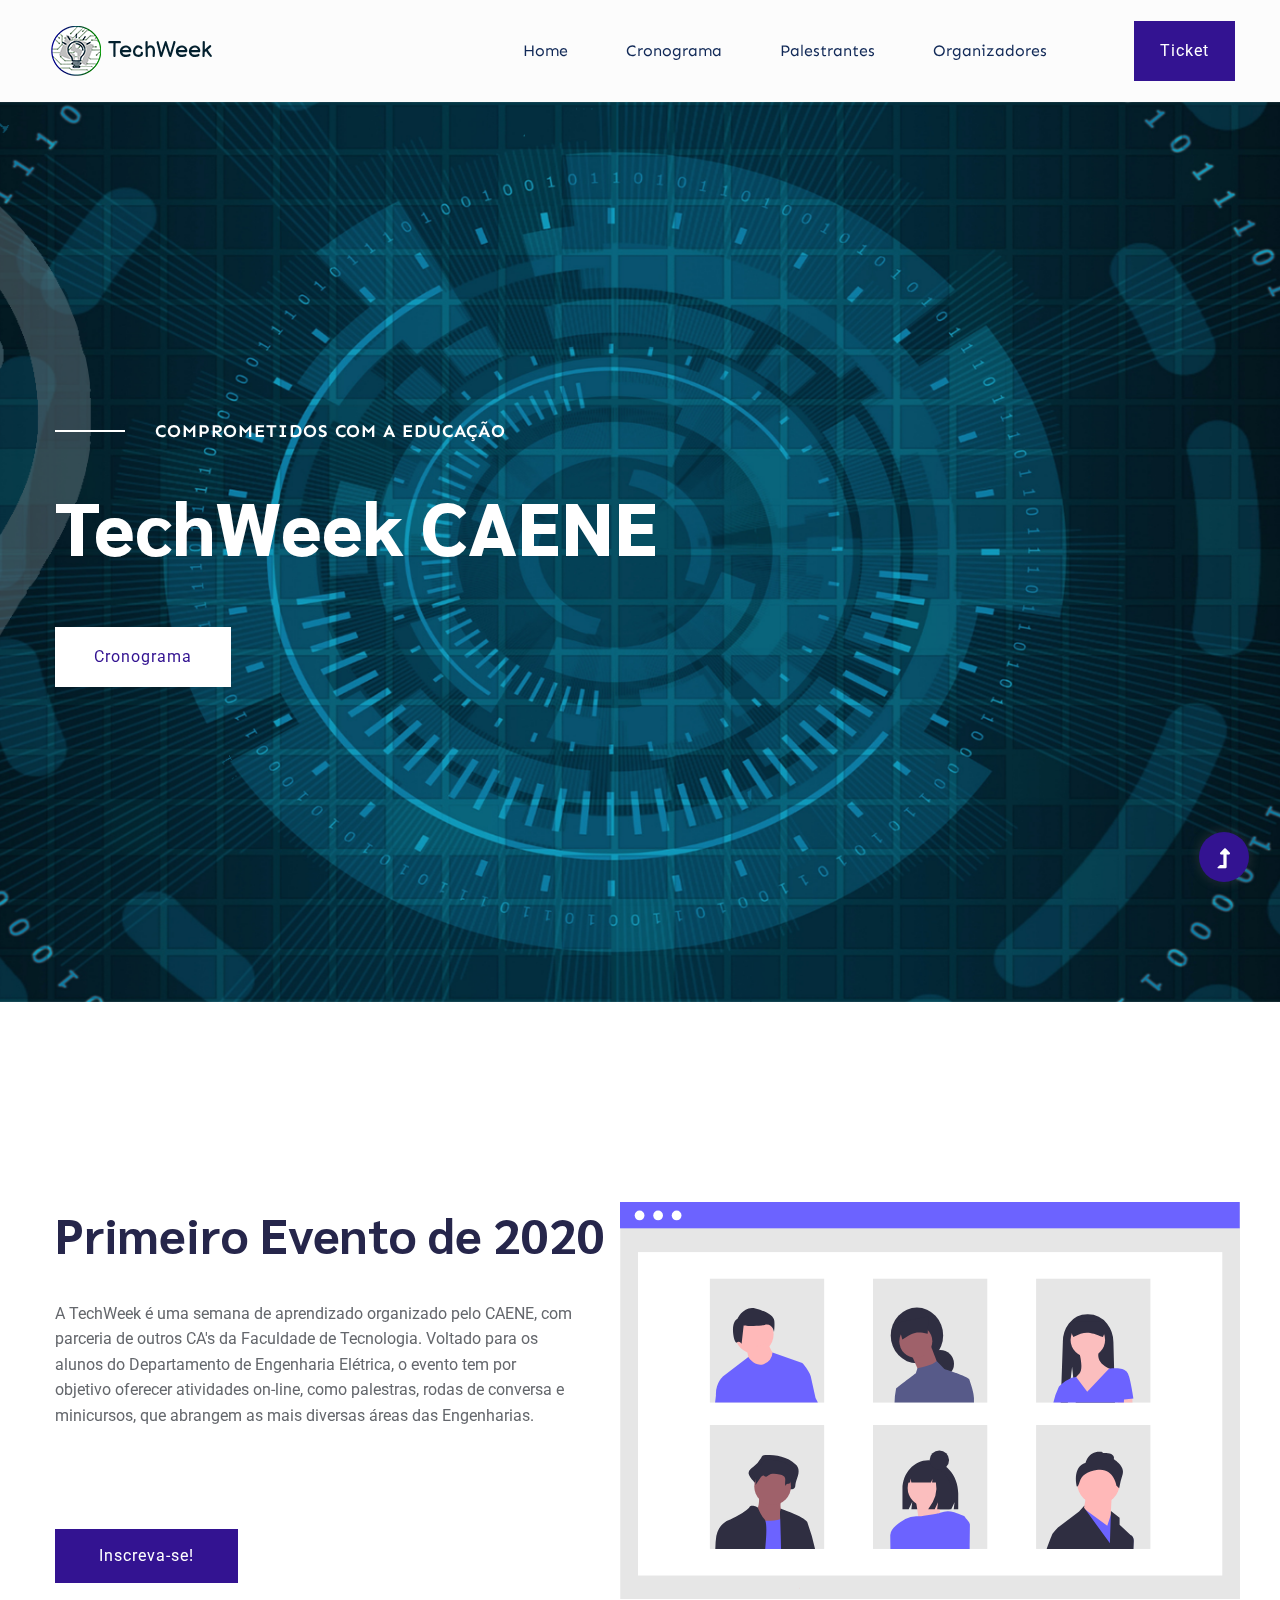
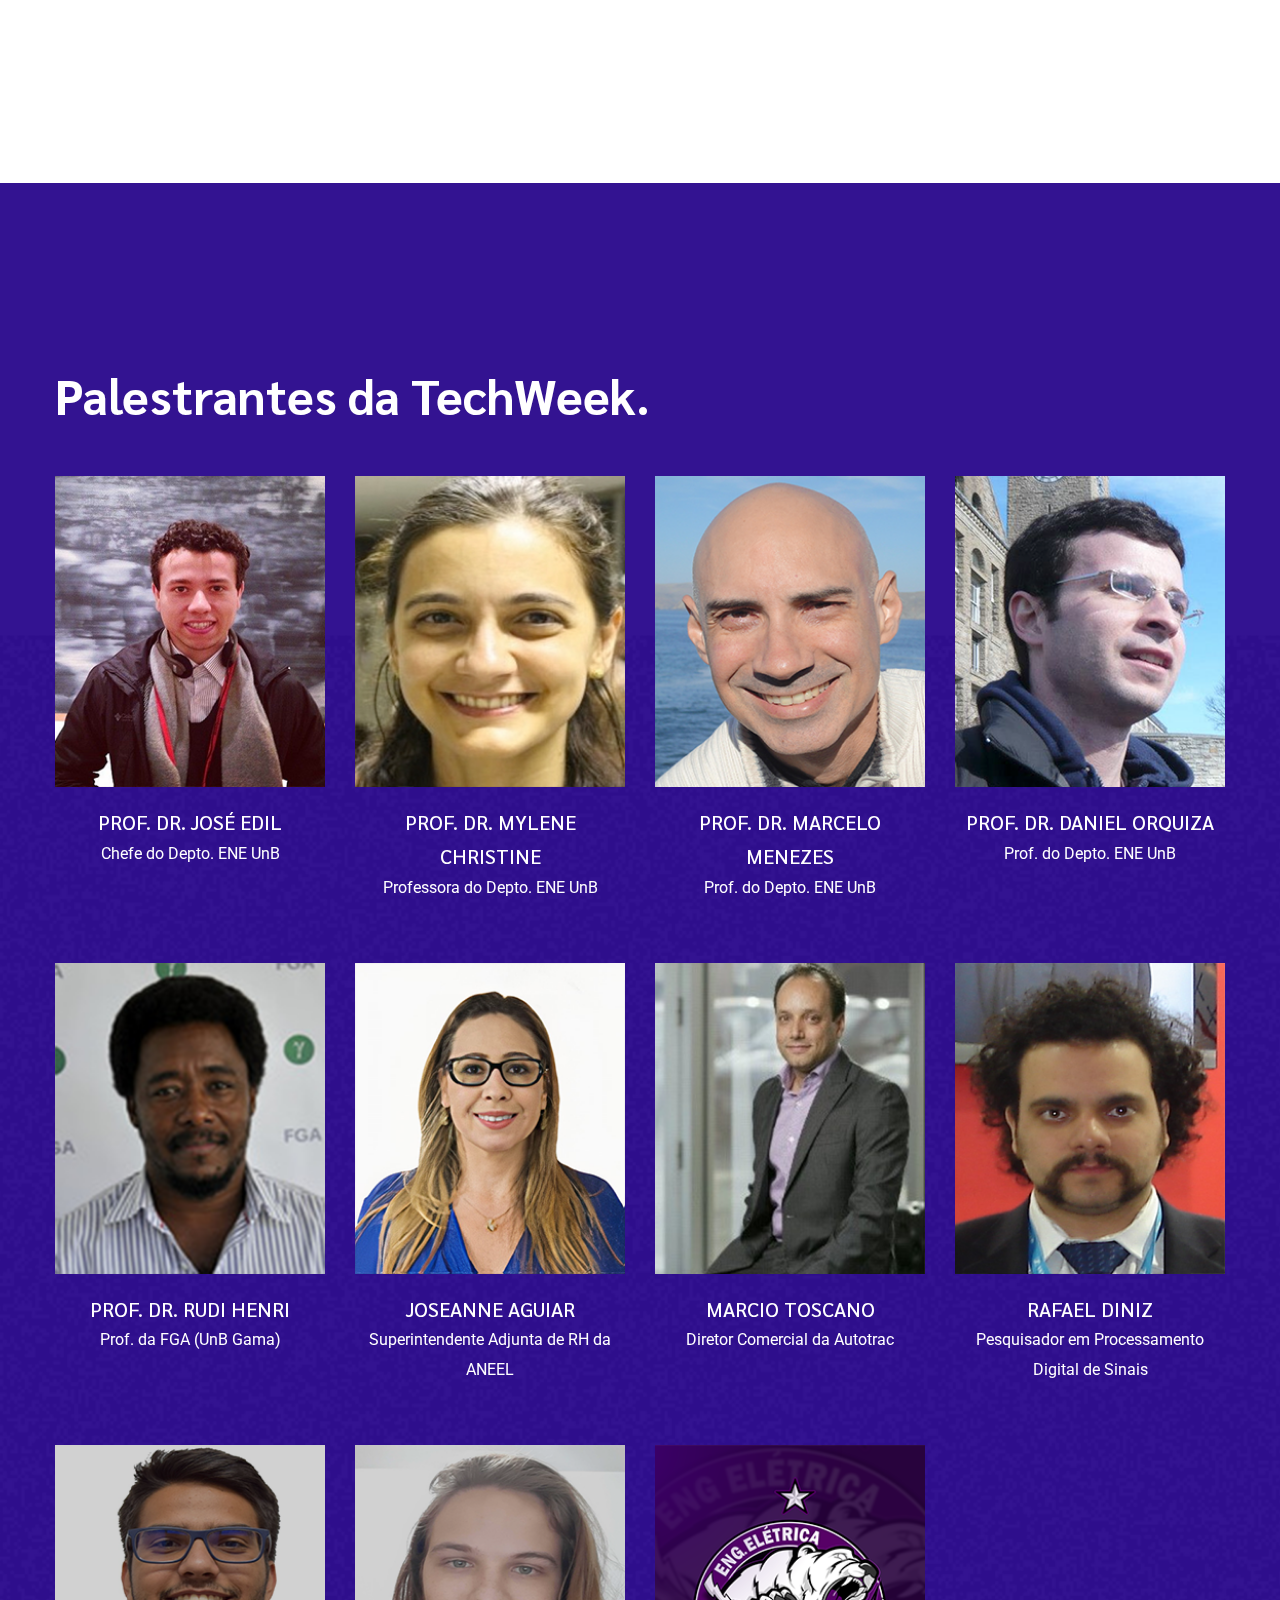
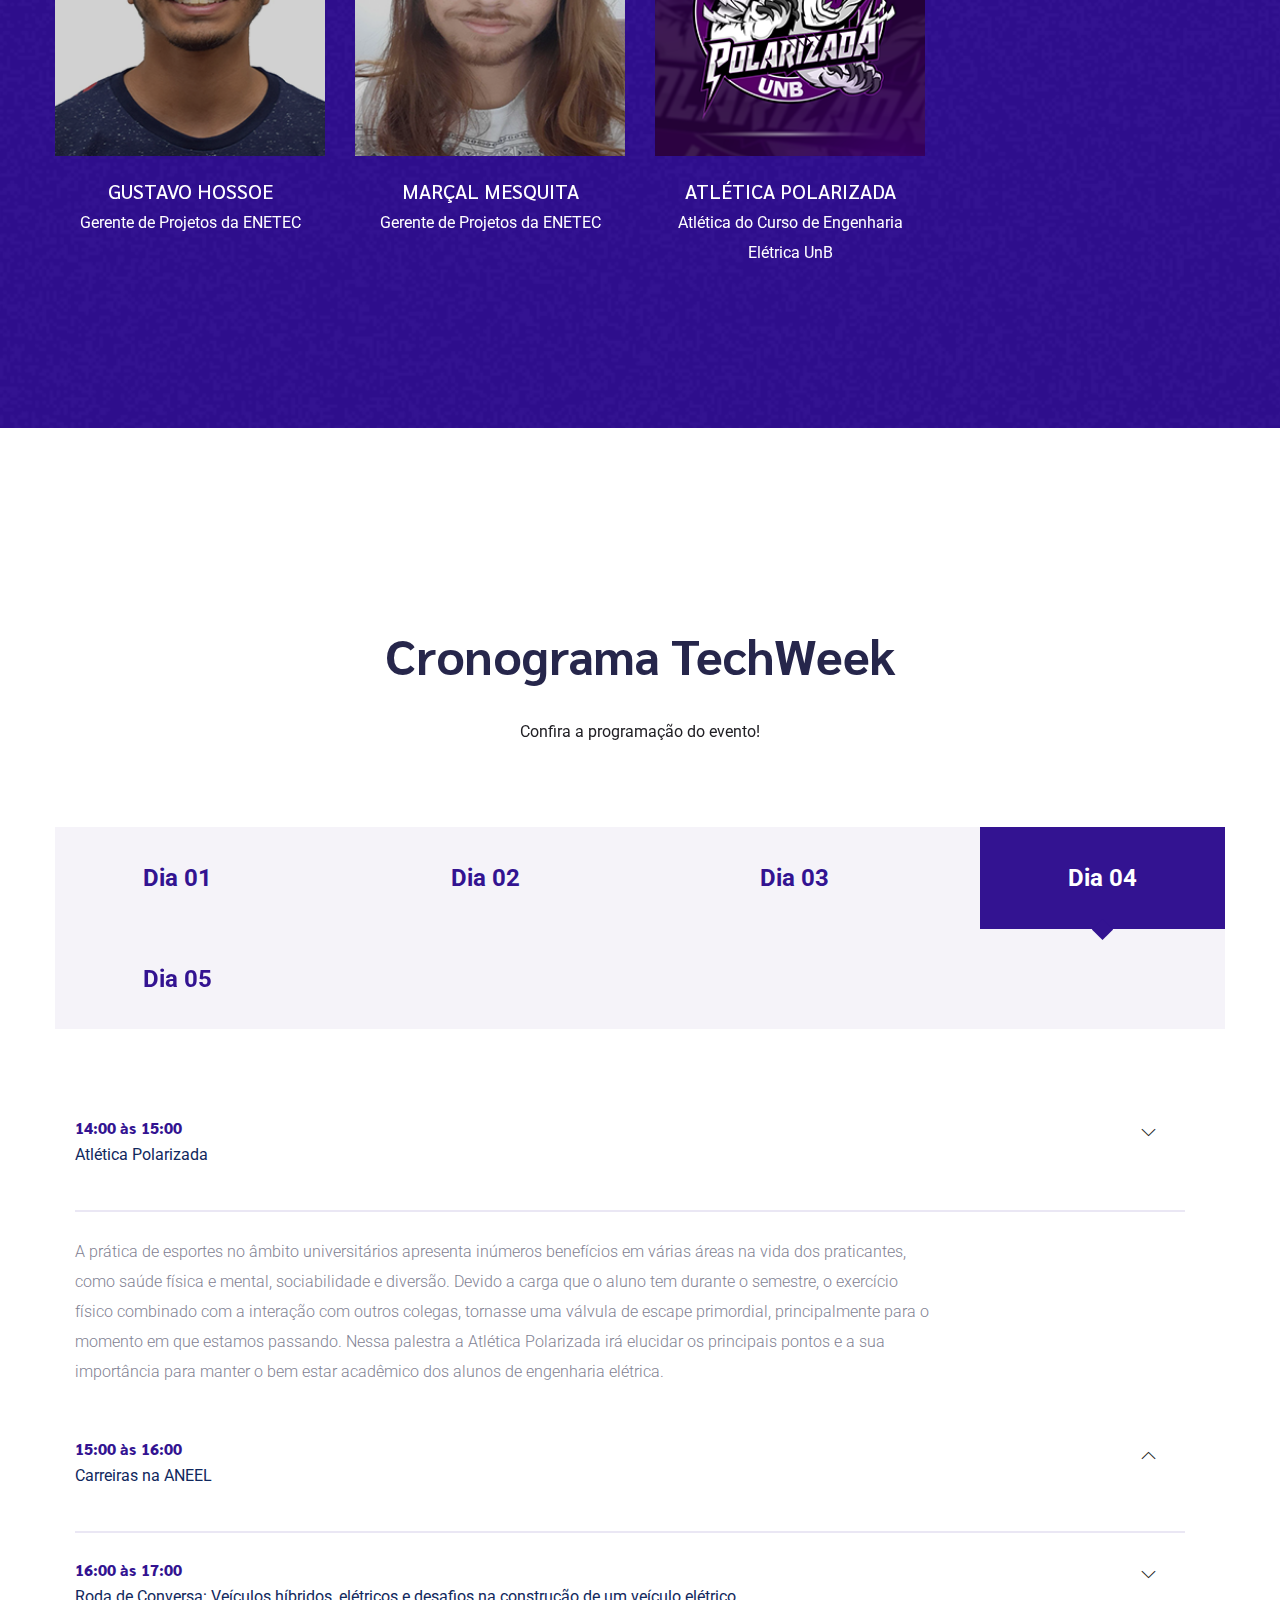
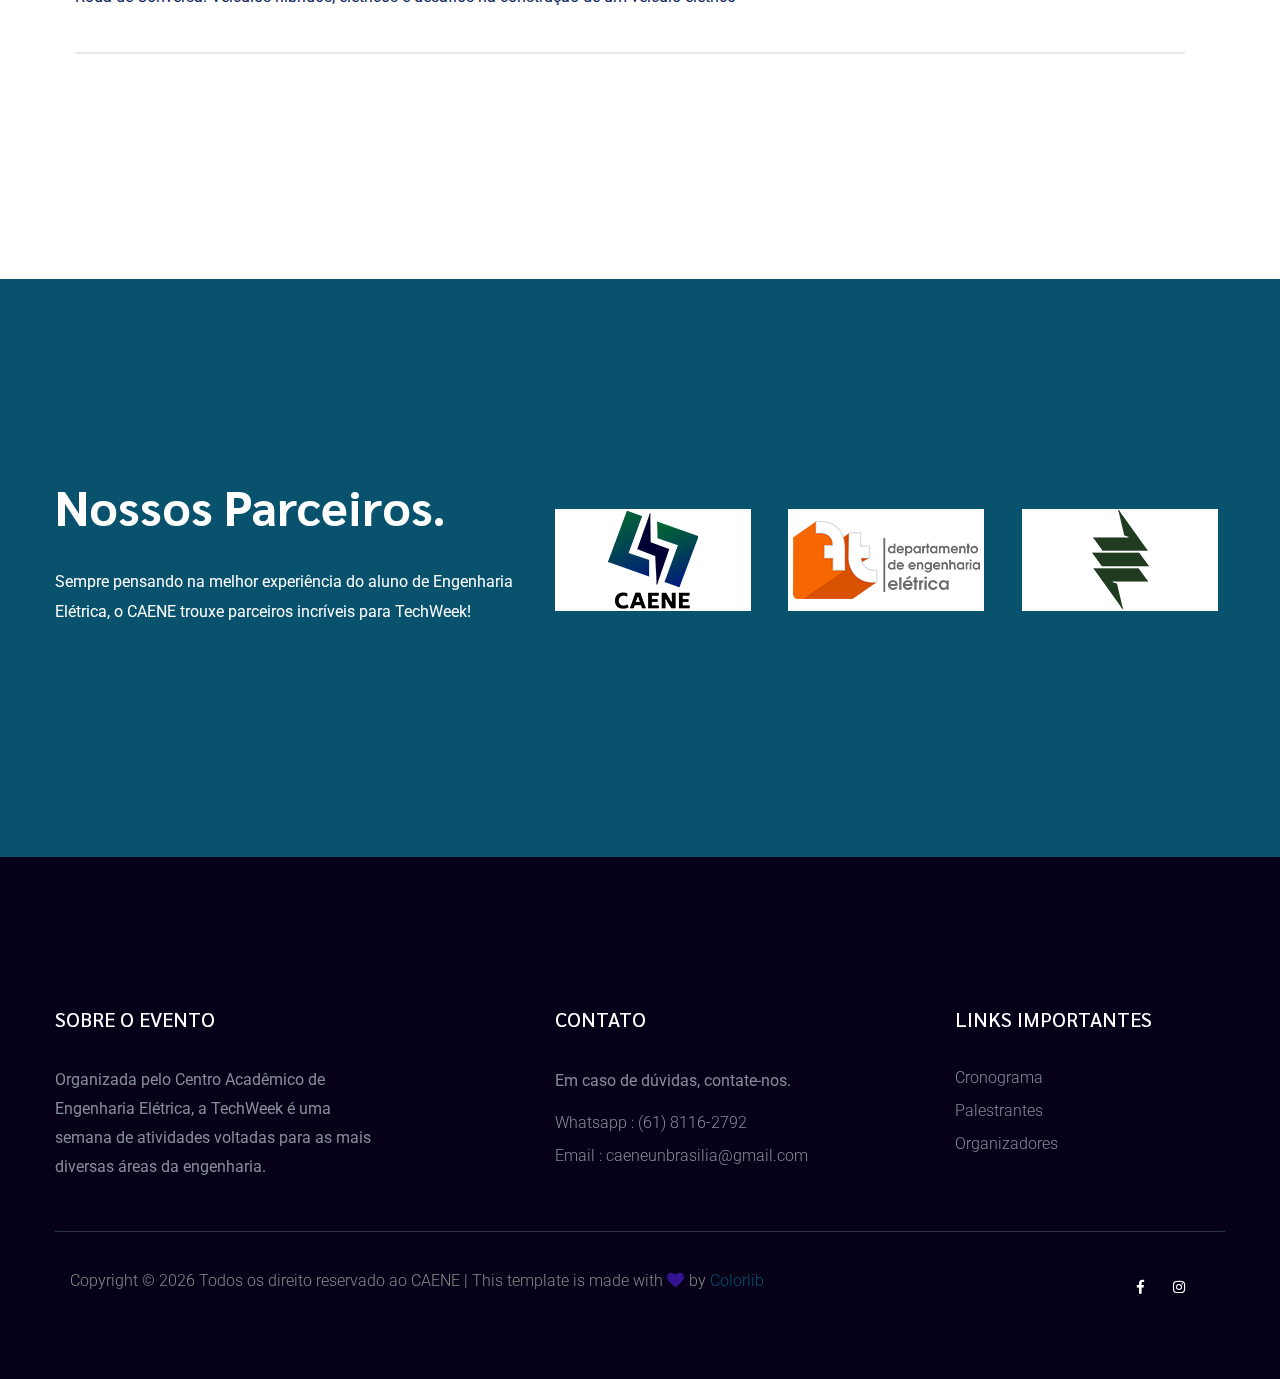
<file: index.html>
<!DOCTYPE html>
<html class="no-js" lang="pt">
  <head>
    <meta charset="utf-8" />
    <meta http-equiv="x-ua-compatible" content="ie=edge" />
    <title>TechWeek CAENE</title>
    <meta name="viewport" content="width=device-width, initial-scale=1" />
    <link
      rel="shortcut icon"
      type="image/x-icon"
      href="assets/img/favicon.ico"
    />

    <!-- CSS here -->
    <link rel="stylesheet" href="assets/css/bootstrap.min.css" />
    <link rel="stylesheet" href="assets/css/owl.carousel.min.css" />
    <link rel="stylesheet" href="assets/css/slicknav.css" />
    <link rel="stylesheet" href="assets/css/flaticon.css" />
    <link rel="stylesheet" href="assets/css/gijgo.css" />
    <link rel="stylesheet" href="assets/css/animate.min.css" />
    <link rel="stylesheet" href="assets/css/magnific-popup.css" />
    <link rel="stylesheet" href="assets/css/fontawesome-all.min.css" />
    <link rel="stylesheet" href="assets/css/themify-icons.css" />
    <link rel="stylesheet" href="assets/css/slick.css" />
    <link rel="stylesheet" href="assets/css/nice-select.css" />
    <link rel="stylesheet" href="assets/css/style.css" />
    <link
      href="https://fonts.googleapis.com/css2?family=Balsamiq+Sans&display=swap"
      rel="stylesheet"
    />
    <style>
      .logo a {
        display: flex;
        align-items: center;
        justify-content: space-evenly;
      }
      .logo a span {
        color: #03202e;
        font-size: 1.4rem;
        font-family: "Balsamiq Sans", cursive;
      }
    </style>
  </head>
  <body>
    <!-- ? Preloader Start -->
    <div id="preloader-active">
      <div class="preloader d-flex align-items-center justify-content-center">
        <div class="preloader-inner position-relative">
          <div class="preloader-circle"></div>
          <div class="preloader-img pere-text">
            <img src="assets/img/logo/loader.png" alt="" />
          </div>
        </div>
      </div>
    </div>
    <!-- Preloader Start -->
    <header>
      <!--? Header Start -->
      <div class="header-area">
        <div class="main-header header-sticky">
          <div class="container-fluid">
            <div class="row align-items-center">
              <!-- Logo -->
              <div class="col-xl-2 col-lg-2 col-md-1">
                <div class="logo">
                  <a href="index.html">
                    <img src="assets/img/logo/logo.png" alt="" />
                    <span>TechWeek</span>
                  </a>
                </div>
              </div>
              <div class="col-xl-10 col-lg-10 col-md-10">
                <div
                  class="menu-main d-flex align-items-center justify-content-end"
                >
                  <!-- Main-menu -->
                  <div class="main-menu f-right d-none d-lg-block">
                    <nav>
                      <ul id="navigation">
                        <li><a href="index.html">Home</a></li>
                        <li><a href="#section-2">Cronograma</a></li>
                        <li><a href="#section-1">Palestrantes</a></li>
                        <li><a href="organizers.html">Organizadores</a></li>
                      </ul>
                    </nav>
                  </div>
                  <div class="header-right-btn f-right d-none d-lg-block ml-30">
                    <a
                      href="https://forms.gle/H5fc345inRw3x9p57"
                      class="btn header-btn"
                      >Ticket</a
                    >
                  </div>
                </div>
              </div>
              <!-- Mobile Menu -->
              <div class="col-12">
                <div class="mobile_menu d-block d-lg-none"></div>
              </div>
            </div>
          </div>
        </div>
      </div>
      <!-- Header End -->
    </header>
    <main>
      <!--? slider Area Start-->
      <div class="slider-area position-relative">
        <div class="slider-active">
          <!-- Single Slider -->
          <div class="single-slider slider-height d-flex align-items-center">
            <div class="container">
              <div class="row">
                <div class="col-xl-8 col-lg-8 col-md-9 col-sm-10">
                  <div class="hero__caption">
                    <span data-animation="fadeInLeft" data-delay=".1s"
                      >Comprometidos com a educação</span
                    >
                    <h1 data-animation="fadeInLeft" data-delay=".5s">
                      TechWeek CAENE
                    </h1>
                    <!-- Hero-btn -->
                    <div class="slider-btns">
                      <a
                        data-animation="fadeInLeft"
                        data-delay="1.0s"
                        href="#section-2"
                        class="btn hero-btn"
                        >Cronograma</a
                      >
                    </div>
                  </div>
                </div>
              </div>
            </div>
          </div>
        </div>
      </div>
      <!-- slider Area End-->

      <!--? About Law Start-->
      <section class="about-low-area section-padding2">
        <div class="container">
          <div class="row">
            <div class="col-lg-6 col-md-12">
              <div class="about-caption mb-50">
                <!-- Section Tittle -->
                <div class="section-tittle mb-35">
                  <h2>Primeiro Evento de 2020</h2>
                </div>
                <p>
                  A TechWeek é uma semana de aprendizado organizado pelo CAENE,
                  com parceria de outros CA's da Faculdade de Tecnologia.
                  Voltado para os alunos do Departamento de Engenharia Elétrica,
                  o evento tem por objetivo oferecer atividades on-line, como
                  palestras, rodas de conversa e minicursos, que abrangem as
                  mais diversas áreas das Engenharias.
                </p>
              </div>
              <a href="https://forms.gle/H5fc345inRw3x9p57" class="btn mt-50"
                >Inscreva-se!</a
              >
            </div>
            <div class="col-lg-6 col-md-12">
              <!-- about-img -->
              <div class="about-img">
                <div class="about-back-img d-none d-lg-block">
                  <img
                    src="assets/img/new-images/conference2.svg"
                    width="620vw"
                    alt=""
                  />
                </div>
              </div>
            </div>
          </div>
        </div>
      </section>
      <!-- About Law End-->
      <!--? Brand Area Start -->
      <section
        class="team-area pt-180 pb-100 section-bg"
        data-background="assets/img/gallery/section_bg02.png"
        id="section-1"
      >
        <div class="container">
          <div class="row">
            <div class="col-lg-12 col-md-12">
              <!-- Section Tittle -->
              <div class="section-tittle section-tittle2 mb-50">
                <h2>Palestrantes da TechWeek.</h2>
                <p></p>
              </div>
            </div>
            <div class="col-lg-3 col-md-4 col-sm-6">
              <div class="single-team mb-30">
                <div class="team-img">
                  <img src="assets/img/convidados/edil.png" alt="" />
                  <!-- Blog Social -->
                  <ul class="team-social">
                    <li>
                      <a
                        href="http://lattes.cnpq.br/2307490672260330"
                        target="_blank"
                        ><i class="fas fa-id-card"></i
                      ></a>
                    </li>
                  </ul>
                </div>
                <div class="team-caption">
                  <h3>
                    <a
                      href="http://lattes.cnpq.br/2307490672260330"
                      target="_blank"
                      >Prof. Dr. José Edil</a
                    >
                  </h3>
                  <p>Chefe do Depto. ENE UnB</p>
                </div>
              </div>
            </div>
            <div class="col-lg-3 col-md-4 col-sm-6">
              <div class="single-team mb-30">
                <div class="team-img">
                  <img src="assets/img/convidados/mylene.png" alt="" />
                  <!-- Blog Social -->
                  <ul class="team-social">
                    <li>
                      <a
                        href="http://lattes.cnpq.br/4465619366143200"
                        target="_blank"
                        ><i class="fas fa-id-card"></i
                      ></a>
                    </li>
                  </ul>
                </div>
                <div class="team-caption">
                  <h3>
                    <a
                      href="http://lattes.cnpq.br/4465619366143200"
                      target="_blank"
                      >Prof. Dr. Mylene Christine</a
                    >
                  </h3>
                  <p>Professora do Depto. ENE UnB</p>
                </div>
              </div>
            </div>
            <div class="col-lg-3 col-md-4 col-sm-6">
              <div class="single-team mb-30">
                <div class="team-img">
                  <img src="assets/img/convidados/marcelo.png" alt="" />
                  <!-- Blog Social -->
                  <ul class="team-social">
                    <li>
                      <a
                        href="http://lattes.cnpq.br/1641340120936086"
                        target="_blank"
                        ><i class="fas fa-id-card"></i
                      ></a>
                    </li>
                  </ul>
                </div>
                <div class="team-caption">
                  <h3>
                    <a
                      href="http://lattes.cnpq.br/1641340120936086"
                      target="_blank"
                      >Prof. Dr. Marcelo Menezes</a
                    >
                  </h3>
                  <p>Prof. do Depto. ENE UnB</p>
                </div>
              </div>
            </div>
            <div class="col-lg-3 col-md-4 col-sm-6">
              <div class="single-team mb-30">
                <div class="team-img">
                  <img src="assets/img/convidados/orquiza.png" alt="" />
                  <!-- Blog Social -->
                  <ul class="team-social">
                    <li>
                      <a
                        href="http://lattes.cnpq.br/8365033819367156"
                        target="_blank"
                        ><i class="fas fa-id-card"></i
                      ></a>
                    </li>
                  </ul>
                </div>
                <div class="team-caption">
                  <h3>
                    <a
                      href="http://lattes.cnpq.br/8365033819367156"
                      target="_blank"
                      >Prof. Dr. Daniel Orquiza</a
                    >
                  </h3>
                  <p>Prof. do Depto. ENE UnB</p>
                </div>
              </div>
            </div>
            <div class="col-lg-3 col-md-4 col-sm-6">
              <div class="single-team mb-30">
                <div class="team-img">
                  <img src="assets/img/convidados/rudi.png" alt="" />
                  <!-- Blog Social -->
                  <ul class="team-social">
                    <li>
                      <a
                        href="http://lattes.cnpq.br/5225196180314173"
                        target="_blank"
                        ><i class="fas fa-id-card"></i
                      ></a>
                    </li>
                  </ul>
                </div>
                <div class="team-caption">
                  <h3>
                    <a
                      href="http://lattes.cnpq.br/5225196180314173"
                      target="_blank"
                      >Prof. Dr. Rudi Henri</a
                    >
                  </h3>
                  <p>Prof. da FGA (UnB Gama)</p>
                </div>
              </div>
            </div>
            <div class="col-lg-3 col-md-4 col-sm-6">
              <div class="single-team mb-30">
                <div class="team-img">
                  <img src="assets/img/convidados/joseanne.png" alt="" />
                </div>
                <div class="team-caption">
                  <h3>
                    <a href="https://aneel.gov.br" target="_blank"
                      >Joseanne Aguiar</a
                    >
                  </h3>
                  <p>Superintendente Adjunta de RH da ANEEL</p>
                </div>
              </div>
            </div>
            <div class="col-lg-3 col-md-4 col-sm-6">
              <div class="single-team mb-30">
                <div class="team-img">
                  <img src="assets/img/convidados/toscano.png" alt="" />
                  <!-- Blog Social -->
                  <ul class="team-social">
                    <li>
                      <a href="https://www.linkedin.com/in/marciotoscano/"
                        ><i class="fab fa-linkedin-in"></i
                      ></a>
                    </li>
                  </ul>
                </div>
                <div class="team-caption">
                  <h3>
                    <a href="https://www.linkedin.com/in/marciotoscano/"
                      >Marcio Toscano</a
                    >
                  </h3>
                  <p>Diretor Comercial da Autotrac</p>
                </div>
              </div>
            </div>
            <div class="col-lg-3 col-md-4 col-sm-6">
              <div class="single-team mb-30">
                <div class="team-img">
                  <img src="assets/img/convidados/rafael.png" alt="" />
                  <!-- Blog Social -->
                  <ul class="team-social">
                    <li>
                      <a
                        href="http://lattes.cnpq.br/4769057078680393"
                        target="_blank"
                        ><i class="fas fa-id-card"></i
                      ></a>
                    </li>
                  </ul>
                </div>
                <div class="team-caption">
                  <h3>
                    <a
                      href="http://lattes.cnpq.br/4769057078680393"
                      target="_blank"
                      >Rafael Diniz</a
                    >
                  </h3>
                  <p>Pesquisador em Processamento Digital de Sinais</p>
                </div>
              </div>
            </div>
            <div class="col-lg-3 col-md-4 col-sm-6">
              <div class="single-team mb-30">
                <div class="team-img">
                  <img src="assets/img/convidados/gustavo.png" alt="" />
                </div>
                <div class="team-caption">
                  <h3><a href="#">Gustavo Hossoe</a></h3>
                  <p>Gerente de Projetos da ENETEC</p>
                </div>
              </div>
            </div>
            <div class="col-lg-3 col-md-4 col-sm-6">
              <div class="single-team mb-30">
                <div class="team-img">
                  <img src="assets/img/convidados/marcal.png" alt="" />
                </div>
                <div class="team-caption">
                  <h3><a href="#">Marçal Mesquita</a></h3>
                  <p>Gerente de Projetos da ENETEC</p>
                </div>
              </div>
            </div>
            <div class="col-lg-3 col-md-4 col-sm-6">
              <div class="single-team mb-30">
                <div class="team-img">
                  <img src="assets/img/convidados/polarizada.png" alt="" />
                  <!-- Blog Social -->
                  <ul class="team-social">
                    <li>
                      <a
                        href="https://www.facebook.com/atleticapolarizada"
                        target="_blank"
                        ><i class="fab fa-facebook-f"></i
                      ></a>
                    </li>
                    <li>
                      <a
                        href="https://www.instagram.com/atleticapolarizadaunb/"
                        target="_blank"
                        ><i class="fab fa-instagram"></i
                      ></a>
                    </li>
                  </ul>
                </div>
                <div class="team-caption">
                  <h3><a href="#">Atlética Polarizada</a></h3>
                  <p>Atlética do Curso de Engenharia Elétrica UnB</p>
                </div>
              </div>
            </div>
          </div>
        </div>
      </section>
      <!-- Brand Area End -->
      <!--? accordion -->
      <section class="accordion fix section-padding30" id="section-2">
        <div class="container">
          <div class="row justify-content-center">
            <div class="col-xl-6 col-lg-6 col-md-6">
              <!-- Section Tittle -->
              <div class="section-tittle text-center mb-80">
                <h2>Cronograma TechWeek</h2>
                <p>Confira a programação do evento!</p>
              </div>
            </div>
          </div>
          <div class="row">
            <div class="col-lg-12">
              <div class="properties__button mb-40">
                <!--Nav Button  -->
                <nav>
                  <div class="nav nav-tabs" id="nav-tab" role="tablist">
                    <a
                      class="nav-item nav-link"
                      id="nav-day1-tab"
                      data-toggle="tab"
                      href="#nav-day1"
                      role="tab"
                      aria-controls="nav-day1"
                      aria-selected="true"
                      >Dia 01
                    </a>
                    <a
                      class="nav-item nav-link"
                      id="nav-day2-tab"
                      data-toggle="tab"
                      href="#nav-day2"
                      role="tab"
                      aria-controls="nav-day2"
                      aria-selected="false"
                    >
                      Dia 02
                    </a>
                    <a
                      class="nav-item nav-link"
                      id="nav-day3-tab"
                      data-toggle="tab"
                      href="#nav-day3"
                      role="tab"
                      aria-controls="nav-day3"
                      aria-selected="false"
                    >
                      Dia 03
                    </a>
                    <a
                      class="nav-item nav-link active"
                      id="nav-day4-tab"
                      data-toggle="tab"
                      href="#nav-day4"
                      role="tab"
                      aria-controls="nav-day4"
                      aria-selected="false"
                    >
                      Dia 04
                    </a>
                    <a
                      class="nav-item nav-link"
                      id="nav-day5-tab"
                      data-toggle="tab"
                      href="#nav-day5"
                      role="tab"
                      aria-controls="nav-day5"
                      aria-selected="false"
                    >
                      Dia 05
                    </a>
                  </div>
                </nav>
                <!--End Nav Button  -->
              </div>
            </div>
          </div>
        </div>

        <div class="container">
          <!-- Nav Card -->
          <div class="tab-content" id="nav-tabContent">
            <!-- day one -->
            <div
              class="tab-pane fade"
              id="nav-day1"
              role="tabpanel"
              aria-labelledby="nav-day1-tab"
            >
              <div class="row">
                <div class="col-lg-12">
                  <div class="accordion-wrapper">
                    <div class="accordion" id="accordionExample">
                      <!-- 1st event -->
                      <div class="card">
                        <div class="card-header" id="headingTwo">
                          <h2 class="mb-0">
                            <a
                              href="#"
                              class="btn-link collapsed"
                              data-toggle="collapse"
                              data-target="#collapseTwo"
                              aria-expanded="false"
                              aria-controls="collapseTwo"
                            >
                              <span>10:00 às 11:00</span>
                              <p>
                                As soluções tecnológicas inovadoras que suportam
                                o setor de logística do Brasil
                              </p>
                            </a>
                          </h2>
                        </div>
                        <div
                          id="collapseTwo"
                          class="collapse show"
                          aria-labelledby="headingTwo"
                          data-parent="#accordionExample"
                        >
                          <div class="card-body">
                            Apresentação das soluções tecnológicas inovadoras
                            que suportam o setor de logística do Brasil.
                          </div>
                        </div>
                      </div>

                      <!-- 2nd event -->
                      <div class="card">
                        <div class="card-header" id="headingOne">
                          <h2 class="mb-0">
                            <a
                              href="#"
                              class="btn-link"
                              data-toggle="collapse"
                              data-target="#collapseOne"
                              aria-expanded="true"
                              aria-controls="collapseOne"
                            >
                              <span>16:00 às 18:00</span>
                              <p>
                                Mini Curso: Introdução ao Pensamento
                                Computacional
                              </p>
                            </a>
                          </h2>
                        </div>
                        <div
                          id="collapseOne"
                          class="collapse"
                          aria-labelledby="headingOne"
                          data-parent="#accordionExample"
                        >
                          <div class="card-body">
                            Pensamento computacional é uma abordagem para
                            resolução de problemas usando ideias e conceitos da
                            ciência da computação. As soluções são expressas de
                            forma sistemática e precisa a ponto de poderem ser
                            posteriormente implementadas com um computador, mas,
                            em princípio, não estamos preocupados com a
                            programação de computadores. Na primeira sessão
                            trataremos dos princípios que regem o pensar
                            computacional: decomposição, reconhecimento de
                            padrões, abstração e algoritmos.
                          </div>
                        </div>
                      </div>
                    </div>
                  </div>
                </div>
              </div>
            </div>

            <!-- day two -->
            <div
              class="tab-pane fade"
              id="nav-day2"
              role="tabpanel"
              aria-labelledby="nav-day2-tab"
            >
              <div class="row">
                <div class="col-lg-12">
                  <div class="accordion-wrapper">
                    <div class="accordion" id="accordionExample">
                      <!-- 1st event -->
                      <div class="card">
                        <div class="card-header" id="headingTwo">
                          <h2 class="mb-0">
                            <a
                              href="#"
                              class="btn-link collapsed"
                              data-toggle="collapse"
                              data-target="#collapseTwo2"
                              aria-expanded="false"
                              aria-controls="collapseTwo2"
                            >
                              <span>16:00 às 18:00</span>
                              <p>
                                Mini Curso: Introdução ao Pensamento
                                Computacional
                              </p>
                            </a>
                          </h2>
                        </div>
                        <div
                          id="collapseTwo2"
                          class="collapse show"
                          aria-labelledby="headingTwo"
                          data-parent="#accordionExample"
                        >
                          <div class="card-body">
                            Pensamento computacional é uma abordagem para
                            resolução de problemas usando ideias e conceitos da
                            ciência da computação. Essa segunda sessão será
                            dedicada a apresentar a noção de algoritmo e mostrar
                            como podemos comparar diferentes algoritmos em
                            termos de eficiência.
                          </div>
                        </div>
                      </div>
                    </div>
                  </div>
                </div>
              </div>
            </div>

            <!-- day three -->
            <div
              class="tab-pane fade"
              id="nav-day3"
              role="tabpanel"
              aria-labelledby="nav-day3-tab"
            >
              <div class="row">
                <div class="col-lg-12">
                  <div class="accordion-wrapper">
                    <div class="accordion" id="accordionExample">
                      <!-- 1st event -->
                      <div class="card">
                        <div class="card-header" id="headingTwo">
                          <h2 class="mb-0">
                            <a
                              href="#"
                              class="btn-link collapsed"
                              data-toggle="collapse"
                              data-target="#collapseTwo01"
                              aria-expanded="false"
                              aria-controls="collapseTwo01"
                            >
                              <span>14:00 às 15:00</span>
                              <p>Fotônica não linear</p>
                            </a>
                          </h2>
                        </div>
                        <div
                          id="collapseTwo01"
                          class="collapse show"
                          aria-labelledby="headingTwo"
                          data-parent="#accordionExample"
                        >
                          <div class="card-body">
                            A Fotônica não-linear, embora ainda seja uma área em
                            pleno desenvolvimento, vem recebendo enorme atenção
                            devido ao seu potencial tanto para a geração de
                            novas tecnologias, quanto para o entendimento de
                            aspectos fundamentais da interação da luz com a
                            matéria no regime de altas intensidades. Esta área
                            tem sido impulsionada pelo desenvolvimento de lasers
                            com pulso de ultracurtos, os quais apresentam altas
                            intensidades de pico e larga banda espectral. O
                            impacto tecnológico da fotônica se faz presente
                            desde dispositivos para comunicações ópticas até
                            aplicações em medicina, tendo ainda relevante
                            repercussão econômica em nível mundial.
                          </div>
                        </div>
                      </div>

                      <!-- 2nd event -->
                      <div class="card">
                        <div class="card-header" id="headingOne">
                          <h2 class="mb-0">
                            <a
                              href="#"
                              class="btn-link"
                              data-toggle="collapse"
                              data-target="#collapseOne02"
                              aria-expanded="true"
                              aria-controls="collapseOne02"
                            >
                              <span>16:00 às 17:00</span>
                              <p>
                                Transmissão sem fio de energia e informação: em
                                busca das redes sem fio auto-sustentáveis
                              </p>
                            </a>
                          </h2>
                        </div>
                        <div
                          id="collapseOne02"
                          class="collapse"
                          aria-labelledby="headingOne"
                          data-parent="#accordionExample"
                        >
                          <div class="card-body">
                            Nesta palestra vamos apresentar o estado-da-arte e
                            os desenvolvimentos tecnológicos mais recentes para
                            o projeto de redes sem fio habilitadas com
                            tecnologias que exploram a transferência sem fio de
                            energia e informação (simultaneamente ou não), como
                            forma de alcançar a sustentabilidade energética das
                            redes e a eliminação do uso de baterias tradicionais
                            nos dispositivos conectados, especialmente no
                            contexto da Internet das Coisas (IoT).
                          </div>
                        </div>
                      </div>

                      <!-- 3rd event -->
                      <div class="card">
                        <div class="card-header" id="headingThree">
                          <h2 class="mb-0">
                            <a
                              href="#"
                              class="btn-link collapsed"
                              data-toggle="collapse"
                              data-target="#collapseThree03"
                              aria-expanded="false"
                              aria-controls="collapseThree03"
                            >
                              <span>16:00 às 18:00</span>
                              <p>
                                Mini Curso: Introdução ao Pensamento
                                Computacional
                              </p>
                            </a>
                          </h2>
                        </div>
                        <div
                          id="collapseThree03"
                          class="collapse"
                          aria-labelledby="headingThree"
                          data-parent="#accordionExample"
                        >
                          <div class="card-body">
                            Essa última sessão será dedicada a uma apresentação
                            sobre a moderna noção do que seja um computador,
                            passando pelos desenvolvimentos matemáticos do
                            cálculo lambda e da máquina de Turing até a
                            arquitetura de von Neumann.
                          </div>
                        </div>
                      </div>
                    </div>
                  </div>
                </div>
              </div>
            </div>

            <!-- day four -->
            <div
              class="tab-pane fade show active"
              id="nav-day4"
              role="tabpanel"
              aria-labelledby="nav-day4-tab"
            >
              <div class="row">
                <div class="col-lg-12">
                  <div class="accordion-wrapper">
                    <div class="accordion" id="accordionExample">
                      <!-- 1st event -->
                      <div class="card">
                        <div class="card-header" id="headingTwo">
                          <h2 class="mb-0">
                            <a
                              href="#"
                              class="btn-link collapsed"
                              data-toggle="collapse"
                              data-target="#collapseTwo10"
                              aria-expanded="false"
                              aria-controls="collapseTwo10"
                            >
                              <span>14:00 às 15:00</span>
                              <p>Atlética Polarizada</p>
                            </a>
                          </h2>
                        </div>
                        <div
                          id="collapseTwo10"
                          class="collapse show"
                          aria-labelledby="headingTwo"
                          data-parent="#accordionExample"
                        >
                          <div class="card-body">
                            A prática de esportes no âmbito universitários
                            apresenta inúmeros benefícios em várias áreas na
                            vida dos praticantes, como saúde física e mental,
                            sociabilidade e diversão. Devido a carga que o aluno
                            tem durante o semestre, o exercício físico combinado
                            com a interação com outros colegas, tornasse uma
                            válvula de escape primordial, principalmente para o
                            momento em que estamos passando. Nessa palestra a
                            Atlética Polarizada irá elucidar os principais
                            pontos e a sua importância para manter o bem estar
                            acadêmico dos alunos de engenharia elétrica.
                          </div>
                        </div>
                      </div>

                      <!-- 2nd event -->
                      <div class="card">
                        <div class="card-header" id="headingOne">
                          <h2 class="mb-0">
                            <a
                              href="#"
                              class="btn-link"
                              data-toggle="collapse"
                              data-target="#collapseOne20"
                              aria-expanded="true"
                              aria-controls="collapseOne20"
                            >
                              <span>15:00 às 16:00</span>
                              <p>Carreiras na ANEEL</p>
                            </a>
                          </h2>
                        </div>
                        <div
                          id="collapseOne20"
                          class="collapse"
                          aria-labelledby="headingOne"
                          data-parent="#accordionExample"
                        >
                          <div class="card-body">
                            Apresentação do fundamento legal, ingresso e
                            desenvolvimento nas carreiras de técnico, analista e
                            especialista em regulação e principais atribuições
                            de cada carreira. A palestra será apresentada por
                            Joseanne Aguiar, Superintendente Adjunta de Recursos
                            Humanos da ANEEL.
                          </div>
                        </div>
                      </div>

                      <!-- 3rd event -->
                      <div class="card">
                        <div class="card-header" id="headingThree">
                          <h2 class="mb-0">
                            <a
                              href="#"
                              class="btn-link collapsed"
                              data-toggle="collapse"
                              data-target="#collapseThree30"
                              aria-expanded="false"
                              aria-controls="collapseThree30"
                            >
                              <span>16:00 às 17:00</span>
                              <p>
                                Roda de Conversa: Veículos híbridos, elétricos e
                                desafios na construção de um veículo elétrico
                              </p>
                            </a>
                          </h2>
                        </div>
                        <div
                          id="collapseThree30"
                          class="collapse"
                          aria-labelledby="headingThree"
                          data-parent="#accordionExample"
                        >
                          <div class="card-body">
                            Com a evolução da tecnologia, os carros elétricos
                            estão ganhando espaço no mercado automotivo pelo seu
                            viés ecologicamente correto, devido a mitigação do
                            uso de combustíveis fósseis. Nessa roda de conversa
                            a FGR, equipe de fórmula SAE elétrico, junto ao
                            professo Rudi Henri Van Els que promove projetos de
                            conversão de carros à combustão em elétricos, irão
                            discutir os desafios de se produzir um carro
                            elétrico no Brasil e a tendência desse segmento no
                            mercado automotivo.
                          </div>
                        </div>
                      </div>
                    </div>
                  </div>
                </div>
              </div>
            </div>

            <!-- day five -->
            <div
              class="tab-pane fade"
              id="nav-day5"
              role="tabpanel"
              aria-labelledby="nav-day5-tab"
            >
              <div class="row">
                <div class="col-lg-12">
                  <div class="accordion-wrapper">
                    <div class="accordion" id="accordionExample">
                      <!-- 1st event -->
                      <div class="card">
                        <div class="card-header" id="headingTwo">
                          <h2 class="mb-0">
                            <a
                              href="#"
                              class="btn-link collapsed"
                              data-toggle="collapse"
                              data-target="#collapseTwo40"
                              aria-expanded="false"
                              aria-controls="collapseTwo40"
                            >
                              <span>14:00 às 15:00</span>
                              <p>Energia solar na prática</p>
                            </a>
                          </h2>
                        </div>
                        <div
                          id="collapseTwo40"
                          class="collapse show"
                          aria-labelledby="headingTwo"
                          data-parent="#accordionExample"
                        >
                          <div class="card-body">
                            Dois membros da ENETEC, empresa júnior de Engenharia
                            Elétrica da UnB, vão apresentar como é a Experiencia
                            da ENETEC dentro do mundo da fotovoltaica e mostrar
                            projetos reais realizados.
                          </div>
                        </div>
                      </div>

                      <!-- 2nd event -->
                      <div class="card">
                        <div class="card-header" id="headingOne">
                          <h2 class="mb-0">
                            <a
                              href="#"
                              class="btn-link"
                              data-toggle="collapse"
                              data-target="#collapseOne40"
                              aria-expanded="true"
                              aria-controls="collapseOne40"
                            >
                              <span>14:00 às 17:00</span>
                              <p>Mini-curso: Point Clouds para Vídeos 3D</p>
                            </a>
                          </h2>
                        </div>
                        <div
                          id="collapseOne40"
                          class="collapse"
                          aria-labelledby="headingOne"
                          data-parent="#accordionExample"
                        >
                          <div class="card-body">
                            Apresentação do estado da arte com relação a
                            codificação de Points Clouds, avaliação de qualidade
                            de Point Clouds e uma introdução sobre vídeo 3D.
                          </div>
                        </div>
                      </div>
                    </div>
                  </div>
                </div>
              </div>
            </div>
          </div>
          <!-- End Nav Card -->
        </div>
      </section>
      <!-- accordion End -->

      <!--? Brand Area Start-->
      <section
        class="work-company section-padding30"
        style="background: #08526d"
      >
        <div class="container">
          <div class="row align-items-center">
            <div class="col-lg-5 col-md-8">
              <!-- Section Tittle -->
              <div class="section-tittle section-tittle2 mb-50">
                <h2>Nossos Parceiros.</h2>
                <p>
                  Sempre pensando na melhor experiência do aluno de Engenharia
                  Elétrica, o CAENE trouxe parceiros incríveis para TechWeek!
                </p>
              </div>
            </div>
            <!-- Sponsors -->
            <div class="col-lg-7">
              <div class="logo-area">
                <div class="row">
                  <div class="col-lg-4 col-md-4 col-sm-6">
                    <div class="single-logo mb-30">
                      <img src="assets/img/parcerias/caene_brand.png" alt="" />
                    </div>
                  </div>
                  <div class="col-lg-4 col-md-4 col-sm-6">
                    <div class="single-logo mb-30">
                      <img src="assets/img/parcerias/ft-ene.png" alt="" />
                    </div>
                  </div>
                  <div class="col-lg-4 col-md-4 col-sm-6">
                    <div class="single-logo mb-30">
                      <img src="assets/img/parcerias/enetec_brand.png" alt="" />
                    </div>
                  </div>
                  <!-- polarizada
                  <div class="col-lg-4 col-md-4 col-sm-6">
                    <div class="single-logo mb-30">
                      <img src="assets/img/parcerias alt="" />
                    </div>
                  </div> -->
                </div>
              </div>
            </div>
            <!-- Sponsors END -->
          </div>
        </div>
      </section>
      <!-- Brand Area End-->
    </main>

    <footer>
      <!-- Footer Start-->
      <div class="footer-area footer-padding">
        <div class="container">
          <div class="row d-flex justify-content-between">
            <div class="col-xl-4 col-lg-3 col-md-4 col-sm-6">
              <div class="single-footer-caption mb-50">
                <div class="single-footer-caption mb-30">
                  <div class="footer-tittle">
                    <h4>Sobre o Evento</h4>
                    <div class="footer-pera">
                      <p>
                        Organizada pelo Centro Acadêmico de Engenharia Elétrica,
                        a TechWeek é uma semana de atividades voltadas para as
                        mais diversas áreas da engenharia.
                      </p>
                    </div>
                  </div>
                </div>
              </div>
            </div>
            <div class="col-xl-3 col-lg-3 col-md-4 col-sm-5">
              <div class="single-footer-caption mb-50">
                <div class="footer-tittle">
                  <h4>Contato</h4>
                  <ul>
                    <li>
                      <p>Em caso de dúvidas, contate-nos.</p>
                    </li>
                    <li><a href="#">Whatsapp : (61) 8116-2792</a></li>
                    <li><a href="#">Email : caeneunbrasilia@gmail.com</a></li>
                  </ul>
                </div>
              </div>
            </div>
            <div class="col-xl-3 col-lg-3 col-md-4 col-sm-5">
              <div class="single-footer-caption mb-50">
                <div class="footer-tittle">
                  <h4>Links Importantes</h4>
                  <ul>
                    <li><a href="#section-2">Cronograma</a></li>
                    <li><a href="#section-1">Palestrantes</a></li>
                    <li><a href="organizers.html">Organizadores</a></li>
                  </ul>
                </div>
              </div>
            </div>
          </div>
          <!-- footer-bottom area -->
          <div class="footer-bottom-area footer-bg">
            <div class="container">
              <div class="footer-border">
                <div
                  class="row d-flex justify-content-between align-items-center"
                >
                  <div class="col-xl-10 col-lg-8">
                    <div class="footer-copy-right">
                      <p>
                        <!-- Link back to Colorlib can't be removed. Template is licensed under CC BY 3.0. -->
                        Copyright &copy;
                        <script>
                          document.write(new Date().getFullYear());
                        </script>
                        Todos os direito reservado ao CAENE | This template is
                        made with
                        <i class="fa fa-heart" aria-hidden="true"></i> by
                        <a
                          href="https://colorlib.com"
                          target="_blank"
                          style="color: #08526d"
                          >Colorlib</a
                        >
                        <!-- Link back to Colorlib can't be removed. Template is licensed under CC BY 3.0. -->
                      </p>
                    </div>
                  </div>
                  <div class="col-xl-2 col-lg-4">
                    <div class="footer-social f-right">
                      <a
                        href="https://www.facebook.com/unb.caene/"
                        target="_blank"
                        ><i class="fab fa-facebook-f"></i
                      ></a>
                      <a
                        href="https://www.instagram.com/caeneunb/"
                        target="_blank"
                        ><i class="fab fa-instagram"></i
                      ></a>
                      <a href="#"><i class=""></i></a>
                    </div>
                  </div>
                </div>
              </div>
            </div>
          </div>
          <!-- Footer End-->
        </div>
      </div>
    </footer>
    <!-- Scroll Up -->
    <div id="back-top">
      <a title="Go to Top" href="#"> <i class="fas fa-level-up-alt"></i></a>
    </div>

    <!-- JS here -->

    <script src="./assets/js/vendor/modernizr-3.5.0.min.js"></script>
    <!-- Jquery, Popper, Bootstrap -->
    <script src="./assets/js/vendor/jquery-1.12.4.min.js"></script>
    <script src="./assets/js/popper.min.js"></script>
    <script src="./assets/js/bootstrap.min.js"></script>
    <!-- Jquery Mobile Menu -->
    <script src="./assets/js/jquery.slicknav.min.js"></script>

    <!-- Jquery Slick , Owl-Carousel Plugins -->
    <script src="./assets/js/owl.carousel.min.js"></script>
    <script src="./assets/js/slick.min.js"></script>
    <!-- One Page, Animated-HeadLin -->
    <script src="./assets/js/wow.min.js"></script>
    <script src="./assets/js/animated.headline.js"></script>
    <script src="./assets/js/jquery.magnific-popup.js"></script>

    <!-- Date Picker -->
    <script src="./assets/js/gijgo.min.js"></script>
    <!-- Nice-select, sticky -->
    <script src="./assets/js/jquery.nice-select.min.js"></script>
    <script src="./assets/js/jquery.sticky.js"></script>

    <!-- counter , waypoint -->
    <script src="./assets/js/jquery.counterup.min.js"></script>
    <script src="./assets/js/waypoints.min.js"></script>
    <script src="./assets/js/jquery.countdown.min.js"></script>
    <!-- contact js -->
    <script src="./assets/js/contact.js"></script>
    <script src="./assets/js/jquery.form.js"></script>
    <script src="./assets/js/jquery.validate.min.js"></script>
    <script src="./assets/js/mail-script.js"></script>
    <script src="./assets/js/jquery.ajaxchimp.min.js"></script>

    <!-- Jquery Plugins, main Jquery -->
    <script src="./assets/js/plugins.js"></script>
    <script src="./assets/js/main.js"></script>
  </body>
</html>
</file>
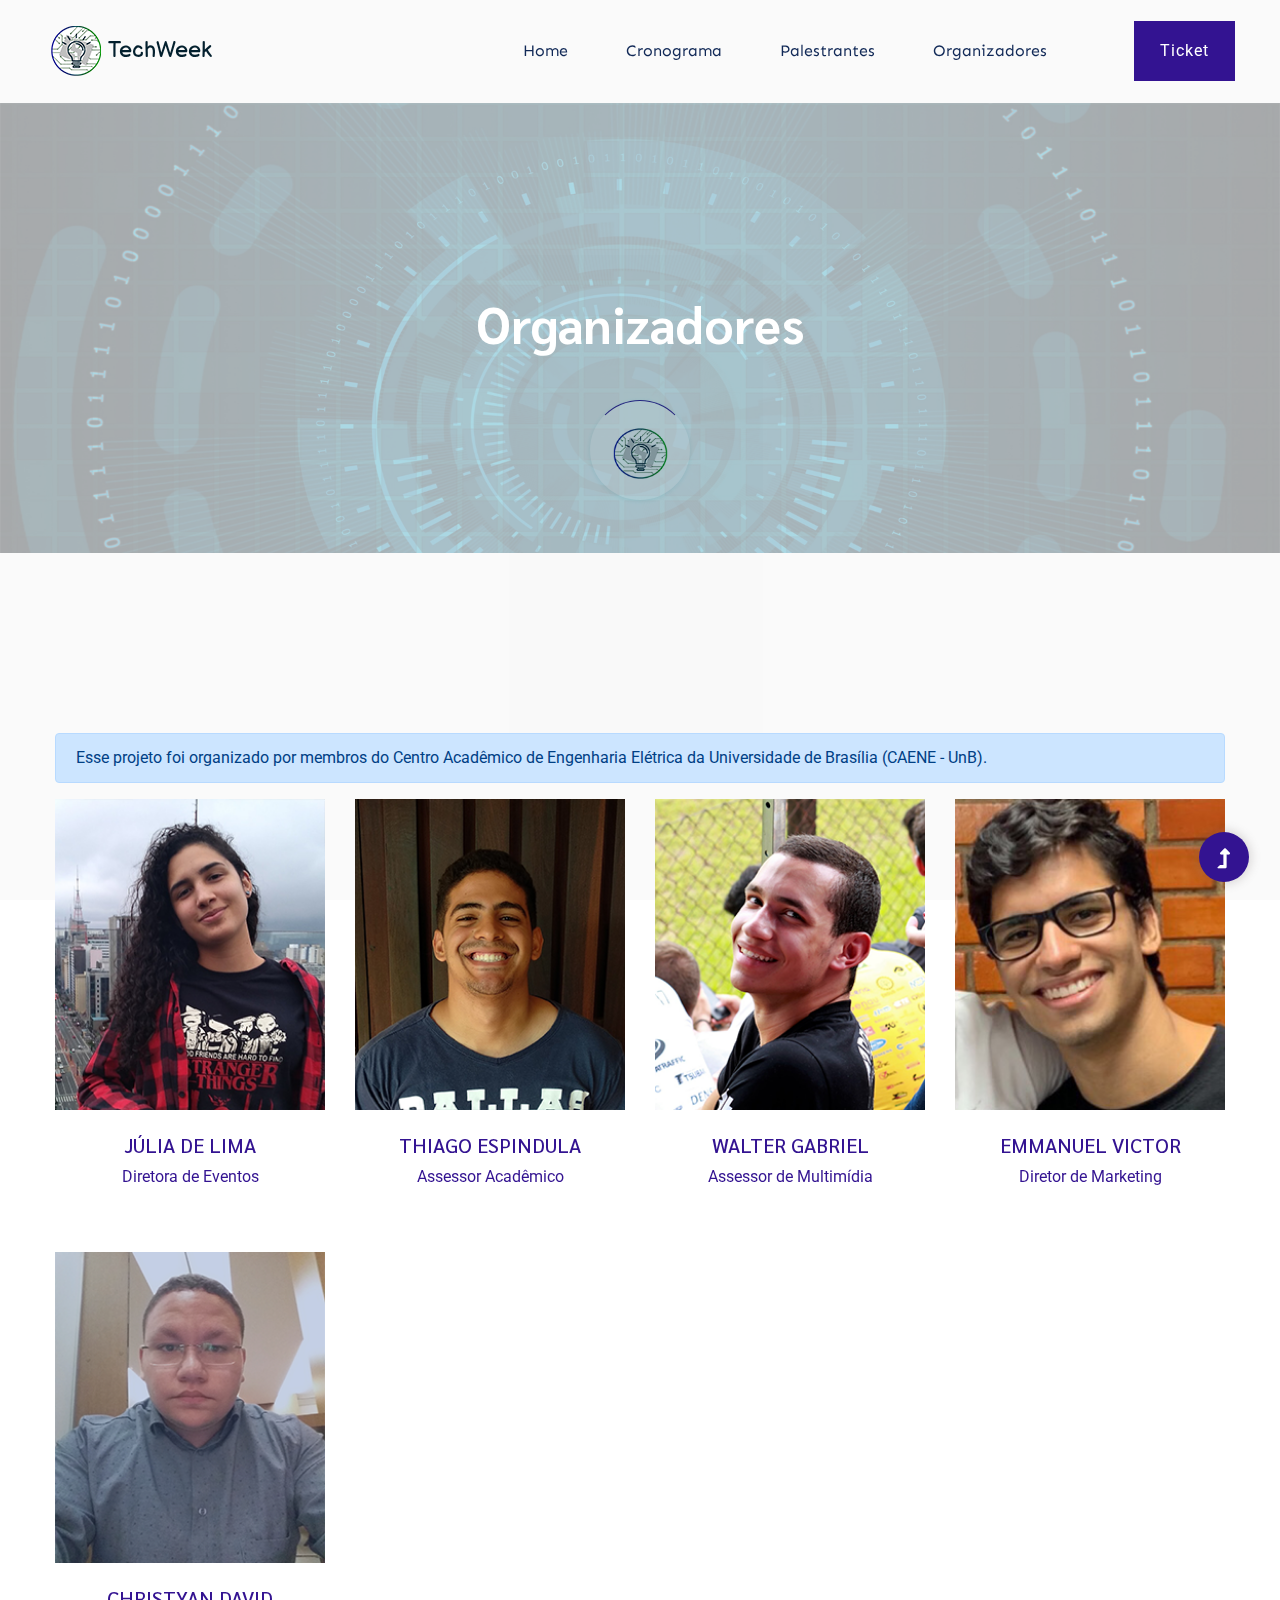
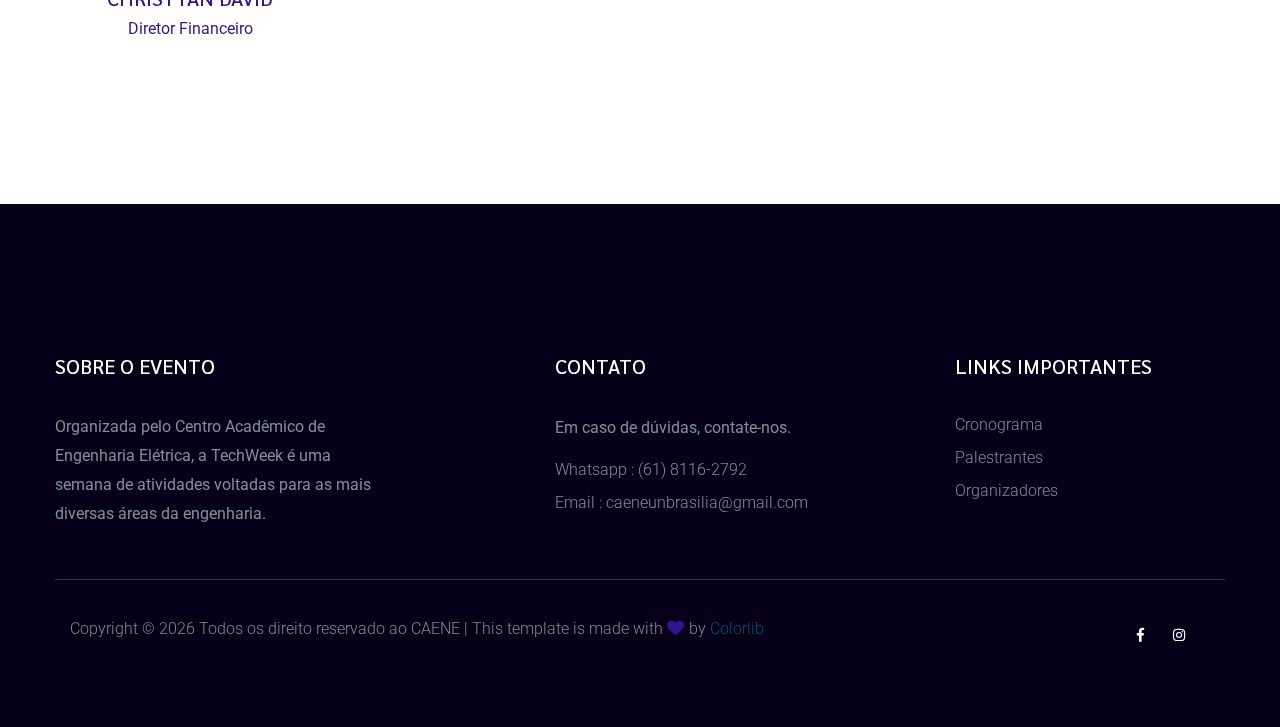
<file: organizers.html>
<!DOCTYPE html>
<html class="no-js" lang="pt">
  <head>
    <meta charset="utf-8" />
    <meta http-equiv="x-ua-compatible" content="ie=edge" />
    <title>TechWeek CAENE</title>
    <meta name="viewport" content="width=device-width, initial-scale=1" />
    <link
      rel="shortcut icon"
      type="image/x-icon"
      href="assets/img/favicon.ico"
    />

    <!-- CSS here -->
    <link rel="stylesheet" href="assets/css/bootstrap.min.css" />
    <link rel="stylesheet" href="assets/css/owl.carousel.min.css" />
    <link rel="stylesheet" href="assets/css/slicknav.css" />
    <link rel="stylesheet" href="assets/css/flaticon.css" />
    <link rel="stylesheet" href="assets/css/gijgo.css" />
    <link rel="stylesheet" href="assets/css/animate.min.css" />
    <link rel="stylesheet" href="assets/css/magnific-popup.css" />
    <link rel="stylesheet" href="assets/css/fontawesome-all.min.css" />
    <link rel="stylesheet" href="assets/css/themify-icons.css" />
    <link rel="stylesheet" href="assets/css/slick.css" />
    <link rel="stylesheet" href="assets/css/nice-select.css" />
    <link rel="stylesheet" href="assets/css/style.css" />
    <link
      href="https://fonts.googleapis.com/css2?family=Balsamiq+Sans&display=swap"
      rel="stylesheet"
    />
    <style>
      .logo a {
        display: flex;
        align-items: center;
        justify-content: space-evenly;
      }
      .logo a span {
        color: #03202e;
        font-size: 1.4rem;
        font-family: "Balsamiq Sans", cursive;
      }
    </style>
  </head>
  <body>
    <!-- ? Preloader Start -->
    <div id="preloader-active">
      <div class="preloader d-flex align-items-center justify-content-center">
        <div class="preloader-inner position-relative">
          <div class="preloader-circle"></div>
          <div class="preloader-img pere-text">
            <img src="assets/img/logo/loader.png" alt="" />
          </div>
        </div>
      </div>
    </div>
    <!-- Preloader Start -->
    <header>
      <!--? Header Start -->
      <div class="header-area">
        <div class="main-header header-sticky">
          <div class="container-fluid">
            <div class="row align-items-center">
              <!-- Logo -->
              <div class="col-xl-2 col-lg-2 col-md-1">
                <div class="logo">
                  <a href="index.html">
                    <img src="assets/img/logo/logo.png" alt="" />
                    <span>TechWeek</span>
                  </a>
                </div>
              </div>
              <div class="col-xl-10 col-lg-10 col-md-10">
                <div
                  class="menu-main d-flex align-items-center justify-content-end"
                >
                  <!-- Main-menu -->
                  <div class="main-menu f-right d-none d-lg-block">
                    <nav>
                      <ul id="navigation">
                        <li><a href="index.html">Home</a></li>
                        <li><a href="index.html#section-2">Cronograma</a></li>
                        <li><a href="index.html#section-1">Palestrantes</a></li>
                        <li><a href="organizers.html">Organizadores</a></li>
                      </ul>
                    </nav>
                  </div>
                  <div class="header-right-btn f-right d-none d-lg-block ml-30">
                    <a
                      href="https://forms.gle/H5fc345inRw3x9p57"
                      class="btn header-btn"
                      >Ticket</a
                    >
                  </div>
                </div>
              </div>
              <!-- Mobile Menu -->
              <div class="col-12">
                <div class="mobile_menu d-block d-lg-none"></div>
              </div>
            </div>
          </div>
        </div>
      </div>
      <!-- Header End -->
      <!-- Header End -->
    </header>
    <main>
      <!--? Hero Start -->
      <div class="slider-area2">
        <div class="slider-height2 d-flex align-items-center">
          <div class="container">
            <div class="row">
              <div class="col-xl-12">
                <div class="hero-cap text-center">
                  <h2>Organizadores</h2>
                </div>
              </div>
            </div>
          </div>
        </div>
      </div>
      <!-- Hero End -->
      <!--? Brand Area Start -->
      <section class="team-area pt-180 pb-100">
        <div class="container">
          <div class="row">
            <div class="col-lg-12">
              <div class="alert alert-primary" role="alert">
                Esse projeto foi organizado por membros do Centro Acadêmico de
                Engenharia Elétrica da Universidade de Brasília (CAENE - UnB).
              </div>
            </div>
          </div>
          <div class="row">
            <div class="col-lg-3 col-md-4 col-sm-6">
              <div class="single-team mb-30">
                <div class="team-img">
                  <img src="assets/img/organizacao/julia.png" alt="" />
                  <!-- Blog Social -->
                  <ul class="team-social">
                    <li>
                      <a
                        href="https://www.instagram.com/julia.lsousa/"
                        target="_blank"
                        ><i class="fab fa-instagram"></i
                      ></a>
                    </li>
                  </ul>
                </div>
                <div class="team-caption team-caption2">
                  <h3><a href="#">Júlia de Lima</a></h3>
                  <p>Diretora de Eventos</p>
                </div>
              </div>
            </div>
            <div class="col-lg-3 col-md-4 col-sm-6">
              <div class="single-team mb-30">
                <div class="team-img">
                  <img src="assets/img/organizacao/thiago.png" alt="" />
                  <!-- Blog Social -->
                  <ul class="team-social">
                    <li>
                      <a
                        href="https://www.linkedin.com/in/thiagoespindula/"
                        target="_blank"
                        ><i class="fab fa-linkedin-in"></i
                      ></a>
                    </li>
                  </ul>
                </div>
                <div class="team-caption team-caption2">
                  <h3><a href="#">Thiago Espindula</a></h3>
                  <p>Assessor Acadêmico</p>
                </div>
              </div>
            </div>
            <div class="col-lg-3 col-md-4 col-sm-6">
              <div class="single-team mb-30">
                <div class="team-img">
                  <img src="assets/img/organizacao/walter.png" alt="" />
                  <!-- Blog Social -->
                  <ul class="team-social">
                    <li>
                      <a
                        href="https://www.linkedin.com/in/walter-gabriel-candido-de-paula-66734ba9"
                        target="_blank"
                        ><i class="fab fa-linkedin-in"></i
                      ></a>
                    </li>
                  </ul>
                </div>
                <div class="team-caption team-caption2">
                  <h3><a href="#">Walter Gabriel</a></h3>
                  <p>Assessor de Multimídia</p>
                </div>
              </div>
            </div>
            <div class="col-lg-3 col-md-4 col-sm-6">
              <div class="single-team mb-30">
                <div class="team-img">
                  <img src="assets/img/organizacao/emmanuel.png" alt="" />
                  <!-- Blog Social -->
                  <ul class="team-social">
                    <li>
                      <a href="#" target="_blank"
                        ><i class="fab fa-linkedin-in"></i
                      ></a>
                    </li>
                  </ul>
                </div>
                <div class="team-caption team-caption2">
                  <h3>
                    <a
                      href="https://www.linkedin.com/in/emmanuel-victor-miranda-de-oliveira-47a8291a1"
                      >Emmanuel Victor</a
                    >
                  </h3>
                  <p>Diretor de Marketing</p>
                </div>
              </div>
            </div>
            <div class="col-lg-3 col-md-4 col-sm-6">
              <div class="single-team mb-30">
                <div class="team-img">
                  <img src="assets/img/organizacao/christyan.png" alt="" />
                  <!-- Blog Social -->
                  <ul class="team-social">
                    <li>
                      <a
                        href="https://www.linkedin.com/in/christyandavid/"
                        target="_blank"
                        ><i class="fab fa-linkedin-in"></i
                      ></a>
                    </li>
                  </ul>
                </div>
                <div class="team-caption team-caption2">
                  <h3><a href="#">Christyan David</a></h3>
                  <p>Diretor Financeiro</p>
                </div>
              </div>
            </div>
          </div>
        </div>
      </section>
      <!-- Brand Area End -->
    </main>
    <footer>
      <!-- Footer Start-->
      <div class="footer-area footer-padding">
        <div class="container">
          <div class="row d-flex justify-content-between">
            <div class="col-xl-4 col-lg-3 col-md-4 col-sm-6">
              <div class="single-footer-caption mb-50">
                <div class="single-footer-caption mb-30">
                  <div class="footer-tittle">
                    <h4>Sobre o Evento</h4>
                    <div class="footer-pera">
                      <p>
                        Organizada pelo Centro Acadêmico de Engenharia Elétrica,
                        a TechWeek é uma semana de atividades voltadas para as
                        mais diversas áreas da engenharia.
                      </p>
                    </div>
                  </div>
                </div>
              </div>
            </div>
            <div class="col-xl-3 col-lg-3 col-md-4 col-sm-5">
              <div class="single-footer-caption mb-50">
                <div class="footer-tittle">
                  <h4>Contato</h4>
                  <ul>
                    <li>
                      <p>Em caso de dúvidas, contate-nos.</p>
                    </li>
                    <li><a href="#">Whatsapp : (61) 8116-2792</a></li>
                    <li><a href="#">Email : caeneunbrasilia@gmail.com</a></li>
                  </ul>
                </div>
              </div>
            </div>
            <div class="col-xl-3 col-lg-3 col-md-4 col-sm-5">
              <div class="single-footer-caption mb-50">
                <div class="footer-tittle">
                  <h4>Links Importantes</h4>
                  <ul>
                    <li><a href="index.html#section-2">Cronograma</a></li>
                    <li><a href="index.html#section-1">Palestrantes</a></li>
                    <li><a href="organizers.html">Organizadores</a></li>
                  </ul>
                </div>
              </div>
            </div>
          </div>
          <!-- footer-bottom area -->
          <div class="footer-bottom-area footer-bg">
            <div class="container">
              <div class="footer-border">
                <div
                  class="row d-flex justify-content-between align-items-center"
                >
                  <div class="col-xl-10 col-lg-8">
                    <div class="footer-copy-right">
                      <p>
                        <!-- Link back to Colorlib can't be removed. Template is licensed under CC BY 3.0. -->
                        Copyright &copy;
                        <script>
                          document.write(new Date().getFullYear());
                        </script>
                        Todos os direito reservado ao CAENE | This template is
                        made with
                        <i class="fa fa-heart" aria-hidden="true"></i> by
                        <a
                          href="https://colorlib.com"
                          target="_blank"
                          style="color: #08526d"
                          >Colorlib</a
                        >
                        <!-- Link back to Colorlib can't be removed. Template is licensed under CC BY 3.0. -->
                      </p>
                    </div>
                  </div>
                  <div class="col-xl-2 col-lg-4">
                    <div class="footer-social f-right">
                      <a href="https://www.facebook.com/unb.caene/"
                        ><i class="fab fa-facebook-f"></i
                      ></a>
                      <a href="https://www.instagram.com/caeneunb/"
                        ><i class="fab fa-instagram"></i
                      ></a>
                      <a href="#"><i class=""></i></a>
                    </div>
                  </div>
                </div>
              </div>
            </div>
          </div>
        </div>
      </div>
      <!-- Footer End-->
    </footer>
    <!-- Scroll Up -->
    <div id="back-top">
      <a title="Go to Top" href="#"> <i class="fas fa-level-up-alt"></i></a>
    </div>

    <!-- JS here -->

    <script src="./assets/js/vendor/modernizr-3.5.0.min.js"></script>
    <!-- Jquery, Popper, Bootstrap -->
    <script src="./assets/js/vendor/jquery-1.12.4.min.js"></script>
    <script src="./assets/js/popper.min.js"></script>
    <script src="./assets/js/bootstrap.min.js"></script>
    <!-- Jquery Mobile Menu -->
    <script src="./assets/js/jquery.slicknav.min.js"></script>

    <!-- Jquery Slick , Owl-Carousel Plugins -->
    <script src="./assets/js/owl.carousel.min.js"></script>
    <script src="./assets/js/slick.min.js"></script>
    <!-- One Page, Animated-HeadLin -->
    <script src="./assets/js/wow.min.js"></script>
    <script src="./assets/js/animated.headline.js"></script>
    <script src="./assets/js/jquery.magnific-popup.js"></script>

    <!-- Date Picker -->
    <script src="./assets/js/gijgo.min.js"></script>
    <!-- Nice-select, sticky -->
    <script src="./assets/js/jquery.nice-select.min.js"></script>
    <script src="./assets/js/jquery.sticky.js"></script>

    <!-- counter , waypoint -->
    <script src="./assets/js/jquery.counterup.min.js"></script>
    <script src="./assets/js/waypoints.min.js"></script>
    <script src="./assets/js/jquery.countdown.min.js"></script>
    <!-- contact js -->
    <script src="./assets/js/contact.js"></script>
    <script src="./assets/js/jquery.form.js"></script>
    <script src="./assets/js/jquery.validate.min.js"></script>
    <script src="./assets/js/mail-script.js"></script>
    <script src="./assets/js/jquery.ajaxchimp.min.js"></script>

    <!-- Jquery Plugins, main Jquery -->
    <script src="./assets/js/plugins.js"></script>
    <script src="./assets/js/main.js"></script>
  </body>
</html>
</file>
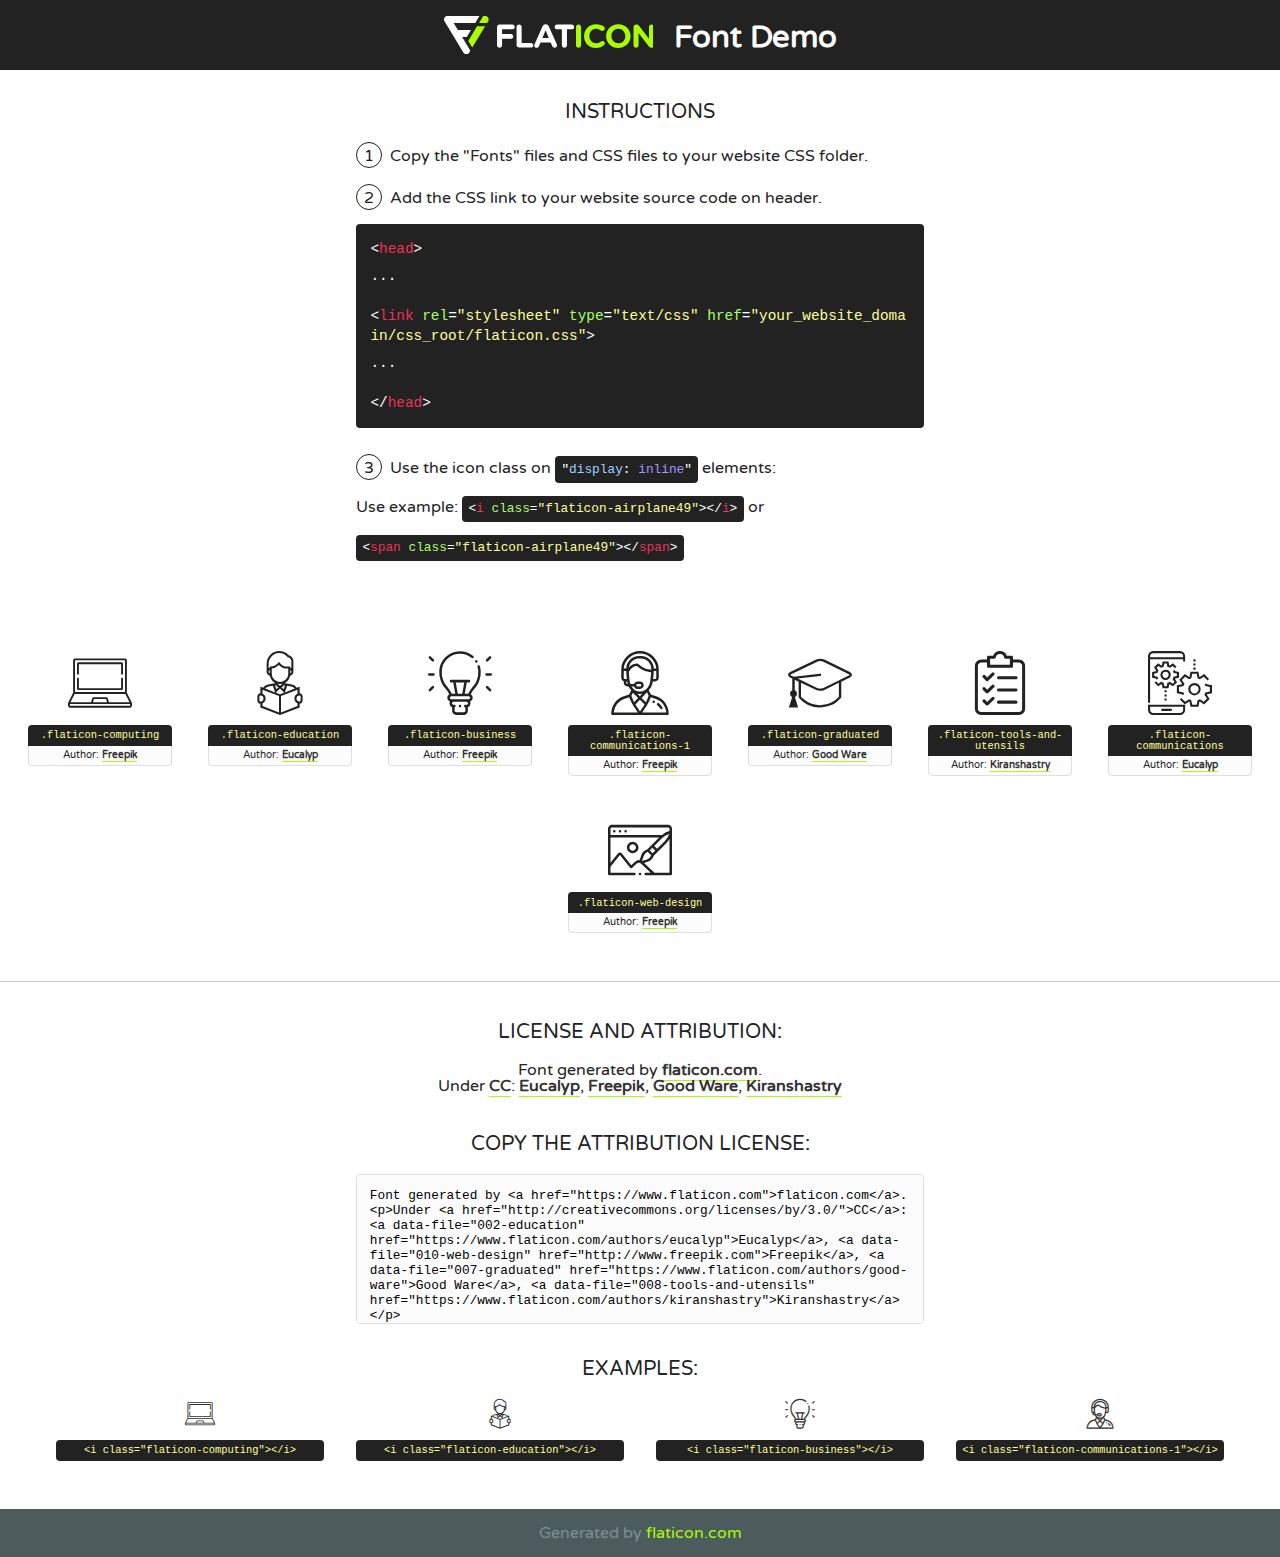
<file: assets/fonts/flaticon.html>
<!DOCTYPE html>
<!--
  Flaticon icon font: Flaticon
  Creation date: 05/05/2020 06:05
-->
<html>
<!DOCTYPE html>
<html>

<head>
    <title>Flaticon WebFont</title>
    <link href="http://fonts.googleapis.com/css?family=Varela+Round" rel="stylesheet" type="text/css" />
    <link rel="stylesheet" type="text/css" href="flaticon.css">
    <meta charset="UTF-8">
    <style>
    html, body, div, span, applet, object, iframe,
    h1, h2, h3, h4, h5, h6, p, blockquote, pre,
    a, abbr, acronym, address, big, cite, code,
    del, dfn, em, img, ins, kbd, q, s, samp,
    small, strike, strong, sub, sup, tt, var,
    b, u, i, center,
    dl, dt, dd, ol, ul, li,
    fieldset, form, label, legend,
    table, caption, tbody, tfoot, thead, tr, th, td,
    article, aside, canvas, details, embed, 
    figure, figcaption, footer, header, hgroup, 
    menu, nav, output, ruby, section, summary,
    time, mark, audio, video {
        margin: 0;
        padding: 0;
        border: 0;
        font-size: 100%;
        font: inherit;
        vertical-align: baseline;
    }
    /* HTML5 display-role reset for older browsers */
    article, aside, details, figcaption, figure, 
    footer, header, hgroup, menu, nav, section {
        display: block;
    }
    body {
        line-height: 1;
    }
    ol, ul {
        list-style: none;
    }
    blockquote, q {
        quotes: none;
    }
    blockquote:before, blockquote:after,
    q:before, q:after {
        content: '';
        content: none;
    }
    table {
        border-collapse: collapse;
        border-spacing: 0;
    }
    body {
        font-family: 'Varela Round', Helvetica, Arial, sans-serif;
        font-size: 16px;
        color: #222;
    }
    a {
        color: #333;
        border-bottom: 1px solid #a9fd00;
        font-weight: bold;
        text-decoration: none;
    }
    * {
        -moz-box-sizing: border-box;
        -webkit-box-sizing: border-box;
        box-sizing: border-box;
        margin: 0;
        padding: 0;
    }
    [class^="flaticon-"]:before, [class*=" flaticon-"]:before, [class^="flaticon-"]:after, [class*=" flaticon-"]:after {
        font-family: Flaticon;
        font-size: 30px;
        font-style: normal;
        margin-left: 20px;
        color: #333;
    }
    .wrapper {
        max-width: 600px;
        margin: auto;
        padding: 0 1em;
    }
    .title {
        font-size: 1.25em;
        text-align: center;
        margin-bottom: 1em;
        text-transform: uppercase;
    }
    header {
        text-align: center;
        background-color: #222;
        color: #fff;
        padding: 1em;
    }
    header .logo {
        width: 210px;
        height: 38px;
        display: inline-block;
        vertical-align: middle;
        margin-right: 1em;
        border: none;
    }
    header strong {
        font-size: 1.95em;
        font-weight: bold;
        vertical-align: middle;
        margin-top: 5px;
        display: inline-block;
    }
    .demo {
        margin: 2em auto;
        line-height: 1.25em;
    }
    .demo ul li {
        margin-bottom: 1em;
    }
    .demo ul li .num {
        color: #222;
        border-radius: 20px;
        display: inline-block;
        width: 26px;
        padding: 3px;
        height: 26px;
        text-align: center;
        margin-right: 0.5em;
        border: 1px solid #222;
    }
    .demo ul li code {
        background-color: #222;
        border-radius: 4px;
        padding: 0.25em 0.5em;
        display: inline-block;
        color: #fff;
        font-family: Consolas,Monaco,Lucida Console,Liberation Mono,DejaVu Sans Mono,Bitstream Vera Sans Mono,Courier New, monospace;
        font-weight: lighter;
        margin-top: 1em;
        font-size: 0.8em;
        word-break: break-all;
    }
    .demo ul li code.big {
        padding: 1em;
        font-size: 0.9em;
    }
    .demo ul li code .red {
        color: #EF3159;
    }
    .demo ul li code .green {
        color: #ACFF65;
    }
    .demo ul li code .yellow {
        color: #FFFF99;
    }
    .demo ul li code .blue {
        color: #99D3FF;
    }
    .demo ul li code .purple {
        color: #A295FF;
    }
    .demo ul li code .dots {
        margin-top: 0.5em;
        display: block;
    }
    #glyphs {
        border-bottom: 1px solid #ccc;
        padding: 2em 0;
        text-align: center;
    }
    .glyph {
        display: inline-block;
        width: 9em;
        margin: 1em;
        text-align: center;
        vertical-align: top;
        background: #FFF;
    }
    .glyph .glyph-icon {
        padding: 10px;
        display: block;
        font-family:"Flaticon";
        font-size: 64px;
        line-height: 1;
    }
    .glyph .glyph-icon:before {
        font-size: 64px;
        color: #222;
        margin-left: 0;
    }
    .class-name {
        font-size: 0.65em;
        background-color: #222;
        color: #fff;
        border-radius: 4px 4px 0 0;
        padding: 0.5em;
        color: #FFFF99;
        font-family: Consolas,Monaco,Lucida Console,Liberation Mono,DejaVu Sans Mono,Bitstream Vera Sans Mono,Courier New, monospace;
    }
    .author-name {
        font-size: 0.6em;
        background-color: #fcfcfd;
        border: 1px solid #DEDEE4;
        border-top: 0;
        border-radius: 0 0 4px 4px;
        padding: 0.5em;
    }
    .class-name:last-child {
        font-size: 10px;
        color:#888;
    }
    .class-name:last-child a {
        font-size: 10px;
        color:#555;
    }
    .class-name:last-child a:hover {
        color:#a9fd00;
    }
    .glyph > input {
        display: block;
        width: 100px;
        margin: 5px auto;
        text-align: center;
        font-size: 12px;
        cursor: text;
    }
    .glyph > input.icon-input {
        font-family:"Flaticon";
        font-size: 16px;
        margin-bottom: 10px;
    }
    .attribution .title {
        margin-top: 2em;
    }
    .attribution textarea {
        background-color: #fcfcfd;
        padding: 1em;
        border: none;
        box-shadow: none;
        border: 1px solid #DEDEE4;
        border-radius: 4px;
        resize: none;
        width: 100%;
        height: 150px;
        font-size: 0.8em;
        font-family: Consolas,Monaco,Lucida Console,Liberation Mono,DejaVu Sans Mono,Bitstream Vera Sans Mono,Courier New, monospace;
        -webkit-appearance: none;
    }
    .iconsuse {
        margin: 2em auto;
        text-align: center;
        max-width: 1200px;
    }
    .iconsuse:after {
        content: '';
        display: table;
        clear: both;
    }
    .iconsuse .image {
        float: left;
        width: 25%;
        padding: 0 1em;
    }
    .iconsuse .image p {
        margin-bottom: 1em;
    }
    .iconsuse .image span {
        display: block;
        font-size: 0.65em;
        background-color: #222;
        color: #fff;
        border-radius: 4px;
        padding: 0.5em;
        color: #FFFF99;
        margin-top: 1em;
        font-family: Consolas,Monaco,Lucida Console,Liberation Mono,DejaVu Sans Mono,Bitstream Vera Sans Mono,Courier New, monospace;
    }
    #footer {
        text-align: center;
        background-color: #4C5B5C;
        color: #7c9192;
        padding: 1em;
    }
    #footer a {
        border: none;
        color: #a9fd00;
        font-weight: normal;
    }
    @media (max-width: 960px) {
        .iconsuse .image {
            width: 50%;
        }
    }
    @media (max-width: 560px) {
        .iconsuse .image {
            width: 100%;
        }
    }
    </style>
</head>

<body class="characters-off">

    <header>
        <a href="https://www.flaticon.com" target="_blank" class="logo">
            <svg version="1.1" xmlns="http://www.w3.org/2000/svg" xmlns:xlink="http://www.w3.org/1999/xlink" xmlns:a="http://ns.adobe.com/AdobeSVGViewerExtensions/3.0/" viewBox="0 0 560.875 102.036" enable-background="new 0 0 560.875 102.036" xml:space="preserve">
                <defs>
                </defs>
                <g>
                    <g class="letters">
                        <path fill="#ffffff" d="M141.596,29.675c0-3.777,2.985-6.767,6.764-6.767h34.438c3.426,0,6.15,2.728,6.15,6.15
                        c0,3.43-2.724,6.149-6.15,6.149h-27.674v13.091h23.719c3.429,0,6.151,2.724,6.151,6.15c0,3.43-2.723,6.149-6.151,6.149h-23.719
                        v17.574c0,3.773-2.986,6.761-6.764,6.761c-3.779,0-6.764-2.989-6.764-6.761V29.675z"></path>
                        <path fill="#ffffff" d="M193.844,29.149c0-3.781,2.985-6.767,6.764-6.767c3.776,0,6.763,2.985,6.763,6.767v42.957h25.039
                        c3.426,0,6.149,2.726,6.149,6.153c0,3.425-2.723,6.15-6.149,6.15h-31.802c-3.779,0-6.764-2.986-6.764-6.768V29.149z"></path>
                        <path fill="#ffffff" d="M241.891,75.71l21.438-48.407c1.492-3.341,4.215-5.357,7.906-5.357h0.792
                        c3.686,0,6.323,2.017,7.815,5.357l21.439,48.407c0.436,0.967,0.701,1.845,0.701,2.723c0,3.602-2.809,6.501-6.414,6.501
                        c-3.161,0-5.269-1.845-6.499-4.655l-4.132-9.661h-27.059l-4.301,10.102c-1.144,2.631-3.426,4.214-6.237,4.214
                        c-3.517,0-6.24-2.81-6.24-6.325C241.1,77.64,241.451,76.677,241.891,75.71z M279.932,58.666l-8.521-20.297l-8.526,20.297H279.932
                        z"></path>
                        <path fill="#ffffff" d="M314.864,35.387H301.86c-3.429,0-6.239-2.813-6.239-6.238c0-3.429,2.811-6.24,6.239-6.24h39.533
                        c3.426,0,6.237,2.811,6.237,6.24c0,3.425-2.811,6.238-6.237,6.238h-13.001v42.785c0,3.773-2.99,6.761-6.764,6.761
                        c-3.779,0-6.764-2.989-6.764-6.761V35.387z"></path>
                        <path fill="#A9FD00" d="M352.615,29.149c0-3.781,2.985-6.767,6.767-6.767c3.774,0,6.761,2.985,6.761,6.767v49.024
                        c0,3.773-2.987,6.761-6.761,6.761c-3.781,0-6.767-2.989-6.767-6.761V29.149z"></path>
                        <path fill="#A9FD00" d="M374.132,53.836v-0.179c0-17.481,13.178-31.801,32.065-31.801c9.22,0,15.459,2.458,20.557,6.238
                        c1.402,1.054,2.637,2.985,2.637,5.357c0,3.692-2.985,6.59-6.681,6.59c-1.845,0-3.071-0.702-4.044-1.319
                        c-3.776-2.813-7.729-4.393-12.562-4.393c-10.364,0-17.831,8.611-17.831,19.154v0.173c0,10.542,7.291,19.329,17.831,19.329
                        c5.715,0,9.492-1.756,13.359-4.834c1.049-0.874,2.458-1.491,4.039-1.491c3.429,0,6.325,2.813,6.325,6.236
                        c0,2.106-1.056,3.78-2.282,4.834c-5.539,4.834-12.036,7.733-21.878,7.733C387.572,85.464,374.132,71.493,374.132,53.836z"></path>
                        <path fill="#A9FD00" d="M433.009,53.836v-0.179c0-17.481,13.79-31.801,32.766-31.801c18.981,0,32.592,14.143,32.592,31.628v0.173
                        c0,17.483-13.785,31.807-32.769,31.807C446.625,85.464,433.009,71.32,433.009,53.836z M484.224,53.836v-0.179
                        c0-10.539-7.725-19.326-18.626-19.326c-10.893,0-18.449,8.611-18.449,19.154v0.173c0,10.542,7.73,19.329,18.626,19.329
                        C476.676,72.986,484.224,64.378,484.224,53.836z"></path>
                        <path fill="#A9FD00" d="M506.233,29.321c0-3.774,2.99-6.763,6.767-6.763h1.401c3.252,0,5.183,1.583,7.029,3.953l26.093,34.265
                        V29.059c0-3.692,2.99-6.677,6.681-6.677c3.683,0,6.671,2.985,6.671,6.677v48.934c0,3.78-2.987,6.765-6.764,6.765h-0.436
                        c-3.257,0-5.188-1.581-7.034-3.953l-27.056-35.492v32.944c0,3.687-2.985,6.676-6.678,6.676c-3.683,0-6.673-2.989-6.673-6.676
                        V29.321z"></path>
                    </g>
                    <g class="insignia">
                        <path fill="#ffffff" d="M48.372,56.137h12.517l11.156-18.537H37.186L25.688,18.539h57.825L94.668,0H9.271
                        C5.925,0,2.842,1.801,1.198,4.716c-1.644,2.907-1.593,6.482,0.134,9.343l50.38,83.501c1.678,2.781,4.689,4.476,7.938,4.476
                        c3.246,0,6.257-1.695,7.935-4.476l2.898-4.804L48.372,56.137z"></path>
                        <g class="i">
                            <path fill="#A9FD00" d="M93.575,18.539h0.031v0.004l21.652,0.004l2.705-4.488c1.727-2.861,1.778-6.436,0.133-9.343
                            C116.454,1.801,113.371,0,110.026,0h-5.294L93.575,18.539z"></path>
                            <polygon fill="#A9FD00" points="88.291,27.356 64.725,66.486 75.519,84.404 109.942,27.356"></polygon>
                        </g>
                    </g>
                </g>
            </svg>
        </a>
        <strong>Font Demo</strong>
    </header>


    <section class="demo wrapper">

        <p class="title">Instructions</p>

        <ul>
            <li>
                <span class="num">1</span>Copy the "Fonts" files and CSS files to your website CSS folder.
            </li>
            <li>
                <span class="num">2</span>Add the CSS link to your website source code on header.
                <code class="big">
                    &lt;<span class="red">head</span>&gt;
                    <br/><span class="dots">...</span>
                    <br/>&lt;<span class="red">link</span> <span class="green">rel</span>=<span class="yellow">"stylesheet"</span> <span class="green">type</span>=<span class="yellow">"text/css"</span> <span class="green">href</span>=<span class="yellow">"your_website_domain/css_root/flaticon.css"</span>&gt;
                    <br/><span class="dots">...</span>
                    <br/>&lt;/<span class="red">head</span>&gt;
                </code>
            </li>

            <li>
                <p>
                    <span class="num">3</span>Use the icon class on <code>"<span class="blue">display</span>:<span class="purple"> inline</span>"</code> elements:
                    <br />
                    Use example: <code>&lt;<span class="red">i</span> <span class="green">class</span>=<span class="yellow">&quot;flaticon-airplane49&quot;</span>&gt;&lt;/<span class="red">i</span>&gt;</code> or <code>&lt;<span class="red">span</span> <span class="green">class</span>=<span class="yellow">&quot;flaticon-airplane49&quot;</span>&gt;&lt;/<span class="red">span</span>&gt;</code>
            </li>
        </ul>

    </section>




   <section id="glyphs">          
    
      
        <div class="glyph"><div class="glyph-icon flaticon-computing"></div>
            <div class="class-name">.flaticon-computing</div>
            <div class="author-name">Author: <a data-file="001-computing" href="http://www.freepik.com">Freepik</a> </div> 
        </div>        
        
        <div class="glyph"><div class="glyph-icon flaticon-education"></div>
            <div class="class-name">.flaticon-education</div>
            <div class="author-name">Author: <a data-file="002-education" href="https://www.flaticon.com/authors/eucalyp">Eucalyp</a> </div> 
        </div>        
        
        <div class="glyph"><div class="glyph-icon flaticon-business"></div>
            <div class="class-name">.flaticon-business</div>
            <div class="author-name">Author: <a data-file="005-business" href="http://www.freepik.com">Freepik</a> </div> 
        </div>        
        
        <div class="glyph"><div class="glyph-icon flaticon-communications-1"></div>
            <div class="class-name">.flaticon-communications-1</div>
            <div class="author-name">Author: <a data-file="006-communications-1" href="http://www.freepik.com">Freepik</a> </div> 
        </div>        
        
        <div class="glyph"><div class="glyph-icon flaticon-graduated"></div>
            <div class="class-name">.flaticon-graduated</div>
            <div class="author-name">Author: <a data-file="007-graduated" href="https://www.flaticon.com/authors/good-ware">Good Ware</a> </div> 
        </div>        
        
        <div class="glyph"><div class="glyph-icon flaticon-tools-and-utensils"></div>
            <div class="class-name">.flaticon-tools-and-utensils</div>
            <div class="author-name">Author: <a data-file="008-tools-and-utensils" href="https://www.flaticon.com/authors/kiranshastry">Kiranshastry</a> </div> 
        </div>        
        
        <div class="glyph"><div class="glyph-icon flaticon-communications"></div>
            <div class="class-name">.flaticon-communications</div>
            <div class="author-name">Author: <a data-file="009-communications" href="https://www.flaticon.com/authors/eucalyp">Eucalyp</a> </div> 
        </div>        
        
        <div class="glyph"><div class="glyph-icon flaticon-web-design"></div>
            <div class="class-name">.flaticon-web-design</div>
            <div class="author-name">Author: <a data-file="010-web-design" href="http://www.freepik.com">Freepik</a> </div> 
        </div>        
        

    </section>



    <section class="attribution wrapper"   style="text-align:center;">

      <div class="title">License and attribution:</div><div class="attrDiv">Font generated by <a href="https://www.flaticon.com">flaticon.com</a>. <div><p>Under <a href="http://creativecommons.org/licenses/by/3.0/">CC</a>: <a data-file="002-education" href="https://www.flaticon.com/authors/eucalyp">Eucalyp</a>, <a data-file="010-web-design" href="http://www.freepik.com">Freepik</a>, <a data-file="007-graduated" href="https://www.flaticon.com/authors/good-ware">Good Ware</a>, <a data-file="008-tools-and-utensils" href="https://www.flaticon.com/authors/kiranshastry">Kiranshastry</a></p>  </div>
      </div>
      <div class="title">Copy the Attribution License:</div>

    <textarea onclick="this.focus();this.select();">Font generated by &lt;a href=&quot;https://www.flaticon.com&quot;&gt;flaticon.com&lt;/a&gt;. <p>Under <a href="http://creativecommons.org/licenses/by/3.0/">CC</a>: <a data-file="002-education" href="https://www.flaticon.com/authors/eucalyp">Eucalyp</a>, <a data-file="010-web-design" href="http://www.freepik.com">Freepik</a>, <a data-file="007-graduated" href="https://www.flaticon.com/authors/good-ware">Good Ware</a>, <a data-file="008-tools-and-utensils" href="https://www.flaticon.com/authors/kiranshastry">Kiranshastry</a></p>  
     </textarea>

    </section>

    <section class="iconsuse">

          <div class="title">Examples:</div>            
             
            <div class="image">
                <p>
                    <i class="glyph-icon flaticon-computing"></i> 
                    <span>&lt;i class=&quot;flaticon-computing&quot;&gt;&lt;/i&gt;</span>
                </p>
            </div>
            
            <div class="image">
                <p>
                    <i class="glyph-icon flaticon-education"></i> 
                    <span>&lt;i class=&quot;flaticon-education&quot;&gt;&lt;/i&gt;</span>
                </p>
            </div>
            
            <div class="image">
                <p>
                    <i class="glyph-icon flaticon-business"></i> 
                    <span>&lt;i class=&quot;flaticon-business&quot;&gt;&lt;/i&gt;</span>
                </p>
            </div>
            
            <div class="image">
                <p>
                    <i class="glyph-icon flaticon-communications-1"></i> 
                    <span>&lt;i class=&quot;flaticon-communications-1&quot;&gt;&lt;/i&gt;</span>
                </p>
            </div>
                       
        </div>
                            
    </section>

<div id="footer">
    <div>Generated by <a href="https://www.flaticon.com">flaticon.com</a>
    </div>
</div>



</body>
</html>
</file>
<file: assets/css/flaticon.css>
/*
  	Flaticon icon font: Flaticon
  	Creation date: 05/05/2020 06:05
  	*/

@font-face {
  font-family: "Flaticon";
  src: url("../fonts/Flaticon.eot");
  src: url("../fonts/Flaticon.eot?#iefix") format("embedded-opentype"),
       url("../fonts/Flaticon.woff2") format("woff2"),
       url("../fonts/Flaticon.woff") format("woff"),
       url("../fonts/Flaticon.ttf") format("truetype"),
       url("../fonts/Flaticon.svg#Flaticon") format("svg");
  font-weight: normal;
  font-style: normal;
}

@media screen and (-webkit-min-device-pixel-ratio:0) {
  @font-face {
    font-family: "Flaticon";
    src: url("../fonts/Flaticon.svg#Flaticon") format("svg");
  }
}

[class^="flaticon-"]:before, [class*=" flaticon-"]:before,
[class^="flaticon-"]:after, [class*=" flaticon-"]:after {   
  font-family: Flaticon;
font-style: normal;
}

.flaticon-computing:before { content: "\f100"; }
.flaticon-education:before { content: "\f101"; }
.flaticon-business:before { content: "\f102"; }
.flaticon-communications-1:before { content: "\f103"; }
.flaticon-graduated:before { content: "\f104"; }
.flaticon-tools-and-utensils:before { content: "\f105"; }
.flaticon-communications:before { content: "\f106"; }
.flaticon-web-design:before { content: "\f107"; }
</file>
<file: assets/css/gijgo.css>
.gj-button {
    background-color: #f5f5f5;
    border: 1px solid #ddd;
    color: #000;
    border-radius: 3px;
    padding: 6px 10px;
    cursor: pointer;
}

.gj-unselectable {
    -webkit-touch-callout: none;
    -webkit-user-select: none;
    -khtml-user-select: none;
    -moz-user-select: none;
    -ms-user-select: none;
    user-select: none;
}

.gj-row {
    display: -webkit-box;
    display: -ms-flexbox;
    display: flex;
    -ms-flex-wrap: wrap;
    flex-wrap: wrap;
}

.gj-margin-left-5 {
    margin-left: 5px;
}

.gj-margin-left-10 {
    margin-left: 10px;
}

.gj-width-full {
    width: 100%;
}

.gj-cursor-pointer {
    cursor: pointer;
}

.gj-text-align-center {
    text-align: center;
}

.gj-font-size-16 {
    font-size: 16px;
}

.gj-hidden {
    display: none;
}

/** Material Design */
.gj-button-md {
    background: 0 0;
    border: none;
    border-radius: 2px;
    color: rgba(0, 0, 0, 0.87);
    position: relative;
    height: 36px;
    margin: 0;
    min-width: 64px;
    padding: 0 16px;
    display: inline-block;
    font-family: "Roboto","Helvetica","Arial",sans-serif;
    font-size: 1rem;
    font-weight: 500;
    text-transform: uppercase;
    letter-spacing: 0;
    overflow: hidden;
    will-change: box-shadow;
    transition: box-shadow .2s cubic-bezier(.4,0,1,1),background-color .2s cubic-bezier(.4,0,.2,1),color .2s cubic-bezier(.4,0,.2,1);
    outline: none;
    cursor: pointer;
    text-decoration: none;
    text-align: center;
    line-height: 36px;
    vertical-align: middle;
    overflow: hidden;
    -webkit-user-select: none;
    -moz-user-select: none;
    -ms-user-select: none;
    user-select: none;
}

.gj-button-md:hover {
    background-color: rgba(158,158,158,.2);
}

.gj-button-md:disabled {
    color: rgba(0,0,0,.26);
    background: 0 0;
}

.gj-button-md .material-icons,
.gj-button-md .gj-icon {
    vertical-align: middle;
    /*font-size: 1.3rem;
    margin-right: 4px;*/
}

.gj-button-md.gj-button-md-icon {
    width: 24px;
    height: 31px;
    min-width: 24px;
    padding: 0px;
    display: table;
}

.gj-button-md.gj-button-md-icon .material-icons,
.gj-button-md.gj-button-md-icon .gj-icon {
    display: table-cell;
    margin-right: 0px;
    width: 24px;
    height: 24px;
}

.gj-button-md.active {
    background-color: rgba(158,158,158,.4);
}

.gj-button-md-group {
    position: relative;
    display: inline-block;
    vertical-align: middle;
}
.gj-textbox-md {
	/* border: none; */
	/* border-bottom: 1px solid rgba(0,0,0,.42); */
	display: block;
	font-family: "Helvetica","Arial",sans-serif;
	font-size: 16px;
	line-height: 16px;
	/* padding: 4px 0px; */
	margin: 0;
	/* width: 100%; */
	background: 0 0;
	/* text-align: ; */
	color: rgba(0,0,0,.87);
	padding-left: 44px;
	border: 1px solid #dca73a;
	/* padding: 15px 15px; */
	/* text-align: center; */
	width: 177px;
	height: 55px;
	border-radius: 5px;
}
.gj-textbox-md:focus,
.gj-textbox-md:active {
    /* border-bottom: 2px solid rgba(0,0,0,.42); */
    outline: none;
}

.gj-textbox-md::placeholder {
    color: #8e8e8e;
}

.gj-textbox-md:-ms-input-placeholder {
    color: #8e8e8e;
}

.gj-textbox-md::-ms-input-placeholder {
    color: #8e8e8e;
}

.gj-md-spacer-24 {
    min-width: 24px;
    width: 24px;
    display: inline-block;
}

.gj-md-spacer-32 {
    min-width: 32px;
    width: 32px;
    display: inline-block;
}

.gj-modal {
    position: fixed;
    top: 0;
    right: 0;
    bottom: 0;
    left: 0;
    z-index: 1203;
    display: none;
    overflow: hidden;
    -webkit-overflow-scrolling: touch;
    outline: 0;
    background-color: rgba(0, 0, 0, 0.54118);
    transition: 200ms ease opacity;
    will-change: opacity;
}

/* List */
ul.gj-list li [data-role="wrapper"] {
    display: table;
    width: 100%;
}

ul.gj-list li [data-role="checkbox"] {
    display: table-cell;
    vertical-align:middle;
    text-align:center;
}

ul.gj-list li [data-role="image"] {
    display: table-cell;
    vertical-align:middle;
    text-align:center;
}

ul.gj-list li [data-role="display"] {
    display: table-cell;
    vertical-align:middle;
    cursor: pointer;
}

ul.gj-list li [data-role="display"]:empty:before {
  content: "\200b"; /* unicode zero width space character */
}

/* List - Bootstrap */
ul.gj-list-bootstrap {
    padding-left: 0px;
    margin-bottom: 0px;
}

ul.gj-list-bootstrap li {
    padding: 0px;
}

ul.gj-list-bootstrap li [data-role="wrapper"] {
    padding: 0px 10px;
}

ul.gj-list-bootstrap li [data-role="checkbox"] {
    width: 24px;
    padding: 3px;
}

ul.gj-list-bootstrap li [data-role="image"] {
    width: 24px;
    height: 24px;
}

ul.gj-list-bootstrap li [data-role="display"] {
    padding: 8px 0px 8px 4px;
}

.list-group-item.active ul li, .list-group-item.active:focus ul li, .list-group-item.active:hover ul li {
    text-shadow: none;
    color:initial;
}

/* List - Material Design */
ul.gj-list-md {
    padding: 0px;
    list-style: none;
    list-style-type: none;
    line-height: 24px;
    letter-spacing: 0;
    color: #616161; /* Gray 700 */
}

ul.gj-list-md li {
    display: list-item;
    list-style-type: none;
    padding: 0px;
    min-height: unset;
    box-sizing: border-box;
    align-items: center;
    cursor: default;
    overflow: hidden;

    font-family: "Roboto","Helvetica","Arial",sans-serif;
    font-size: 16px;
    font-weight: 400;
    letter-spacing: .04em;
    line-height: 1;
    
    -webkit-flex-direction: row;
    -ms-flex-direction: row;
    flex-direction: row;
    -webkit-flex-wrap: nowrap;
    -ms-flex-wrap: nowrap;
    flex-wrap: nowrap;
}

ul.gj-list-md li [data-role="checkbox"] {
    height: 24px;
    width: 24px;
}

ul.gj-list-md li [data-role="image"] {
    height: 24px;
    width: 24px;
}

ul.gj-list-md li [data-role="display"] {
    padding: 8px 0px 8px 5px;
    order: 0;
    flex-grow: 2;
    text-decoration: none;
    box-sizing: border-box;
    align-items: center;
    text-align: left;
    color: rgba(0,0,0,.87);
}

ul.gj-list-md li.disabled>[data-role="wrapper"]>[data-role="display"] {
    color: #9E9E9E; /* Gray 500 */
}

.gj-list-md-active {
    background: #e0e0e0;
    color: #3f51b5;
}


/* Picker */
.gj-picker {
    position: absolute;
    z-index: 1203;
    background-color: #fff;
}

.gj-picker .selected {
    color: #fff;
}

/* Material Design */
.gj-picker-md {
    font-family: "Roboto","Helvetica","Arial",sans-serif;
    font-size: 16px;
    font-weight: 400;
    letter-spacing: .04em;
    line-height: 1;
    color: rgba(0,0,0,.87);
    border: 1px solid #E0E0E0;
}

.gj-modal .gj-picker-md {
    border: 0px;
}

.gj-picker-md [role="header"] {
    color: rgba(255, 255, 255, 0.54);
    display: flex;
    background: #2196f3;
    align-items: baseline;
    user-select: none;
    justify-content: center;
}

.gj-picker-md [role="footer"] {
    float: right;
    padding: 10px;
}

.gj-picker-md [role="footer"] button.gj-button-md {
    color: #2196f3;
    font-weight: bold;
    font-size: 13px;
}

/* Bootstrap */
.gj-picker-bootstrap {
    border-radius: 4px;
    border: 1px solid #E0E0E0;
}

.gj-picker-bootstrap .selected {
    color: #888;
}

.gj-picker-bootstrap [role="header"] {
    background: #eee;
    color: #AAA;
}
@font-face {
    font-family: 'gijgo-material';
    src: url('../fonts/gijgo-material.eot?235541');
    src: url('../fonts/gijgo-material.eot?235541#iefix') format('embedded-opentype'), url('../fonts/gijgo-material.ttf?235541') format('truetype'), url('../fonts/gijgo-material.woff?235541') format('woff'), url('../fonts/gijgo-material.svg?235541#gijgo-material') format('svg');
    font-weight: normal;
    font-style: normal;
}

.gj-icon {
    /* use !important to prevent issues with browser extensions that change fonts */
    font-family: 'gijgo-material' !important;
    font-size: 24px;
    speak: none;
    font-style: normal;
    font-weight: normal;
    font-variant: normal;
    text-transform: none;
    line-height: 1;
    /* Enable Ligatures ================ */
    letter-spacing: 0;
    -webkit-font-feature-settings: "liga";
    -moz-font-feature-settings: "liga=1";
    -moz-font-feature-settings: "liga";
    -ms-font-feature-settings: "liga" 1;
    font-feature-settings: "liga";
    -webkit-font-variant-ligatures: discretionary-ligatures;
    font-variant-ligatures: discretionary-ligatures;
    /* Better Font Rendering =========== */
    -webkit-font-smoothing: antialiased;
    -moz-osx-font-smoothing: grayscale;
}

.gj-icon.undo:before {
    content: "\e900";
}

.gj-icon.vertical-align-top:before {
    content: "\e901";
}

.gj-icon.vertical-align-center:before {
    content: "\e902";
}

.gj-icon.vertical-align-bottom:before {
    content: "\e903";
}

.gj-icon.arrow-dropup:before {
    content: "\e904";
}

.gj-icon.clock:before {
    content: "\e905";
}

.gj-icon.refresh:before {
    content: "\e906";
}

.gj-icon.last-page:before {
    content: "\e907";
}

.gj-icon.first-page:before {
    content: "\e908";
}

.gj-icon.cancel:before {
    content: "\e909";
}

.gj-icon.clear:before {
    content: "\e90a";
}

.gj-icon.check-circle:before {
    content: "\e90b";
}

.gj-icon.delete:before {
    content: "\e90c";
}

.gj-icon.arrow-upward:before {
    content: "\e90d";
}

.gj-icon.arrow-forward:before {
    content: "\e90e";
}

.gj-icon.arrow-downward:before {
    content: "\e90f";
}

.gj-icon.arrow-back:before {
    content: "\e910";
}

.gj-icon.list-numbered:before {
    content: "\e911";
}

.gj-icon.list-bulleted:before {
    content: "\e912";
}

.gj-icon.indent-increase:before {
    content: "\e913";
}

.gj-icon.indent-decrease:before {
    content: "\e914";
}

.gj-icon.redo:before {
    content: "\e915";
}

.gj-icon.align-right:before {
    content: "\e916";
}

.gj-icon.align-left:before {
    content: "\e917";
}

.gj-icon.align-justify:before {
    content: "\e918";
}

.gj-icon.align-center:before {
    content: "\e919";
}

.gj-icon.strikethrough:before {
    content: "\e91a";
}

.gj-icon.italic:before {
    content: "\e91b";
}

.gj-icon.underlined:before {
    content: "\e91c";
}

.gj-icon.bold:before {
    content: "\e91d";
}

.gj-icon.arrow-dropdown:before {
    content: "\e91e";
}

.gj-icon.done:before {
    content: "\e91f";
}

.gj-icon.pencil:before {
    content: "\e920";
}

.gj-icon.minus:before {
    content: "\e921";
}

.gj-icon.plus:before {
    content: "\e922";
}

.gj-icon.chevron-up:before {
    content: "\e923";
}

.gj-icon.chevron-right:before {
    content: "\e924";
}

.gj-icon.chevron-down:before {
    content: "\e925";
}

.gj-icon.chevron-left:before {
    content: "\e926";
}

.gj-icon.event:before {
    content: "\e927";
}
.gj-draggable {
    cursor: move;
}
.gj-resizable-handle {
    position: absolute;
    font-size: 0.1px;
    display: block;
    -ms-touch-action: none;
    touch-action: none;
    z-index: 1203;
}

.gj-resizable-n {
    cursor: n-resize;
    height: 7px;
    width: 100%;
    top: -5px;
    left: 0;
}
.gj-resizable-e {
    cursor: e-resize;
    width: 7px;
    right: -5px;
    top: 0;
    height: 100%;
}
.gj-resizable-s {
    cursor: s-resize;
    height: 7px;
    width: 100%;
    bottom: -5px;
    left: 0;
}
.gj-resizable-w {
	cursor: w-resize;
	width: 7px;
	left: -5px;
	top: 0;
	height: 100%;
}
.gj-resizable-se {
	cursor: se-resize;
	width: 12px;
	height: 12px;
	right: 1px;
	bottom: 1px;
}
.gj-resizable-sw {
	cursor: sw-resize;
	width: 9px;
	height: 9px;
	left: -5px;
	bottom: -5px;
}
.gj-resizable-nw {
	cursor: nw-resize;
	width: 9px;
	height: 9px;
	left: -5px;
	top: -5px;
}
.gj-resizable-ne {
	cursor: ne-resize;
	width: 9px;
	height: 9px;
	right: -5px;
	top: -5px;
}

.gj-dialog-footer {
    position: absolute;
    bottom: 0px;
    width: 100%;
    margin-top: 0px;
}

.gj-dialog-scrollable [data-role="body"] {
    overflow-x: hidden;
    overflow-y: scroll;
}

/** Bootstrap 3 **/
.gj-dialog-bootstrap {
    overflow: hidden;
    z-index: 1202;
}

.gj-dialog-bootstrap [data-role="title"] {
    display: inline;
}
.gj-dialog-bootstrap [data-role="close"] {
    line-height: 1.42857143;
}

/** Bootstrap 4 **/
.gj-dialog-bootstrap4 {
    overflow: hidden;
    z-index: 1202;
}

.gj-dialog-bootstrap4 [data-role="title"] {
    display: inline;
}
.gj-dialog-bootstrap4 [data-role="close"] {
    line-height: 1.5;
}

/** Material Design **/
.gj-dialog-md {
    background-color: #FFF;
    overflow: hidden;
    border: none;
    box-shadow: 0 11px 15px -7px rgba(0,0,0,.2), 0 24px 38px 3px rgba(0,0,0,.14), 0 9px 46px 8px rgba(0,0,0,.12);
    box-sizing: border-box;
    position: relative;
    display: -webkit-box;
    display: -webkit-flex;
    display: -ms-flexbox;
    display: flex;
    -webkit-box-orient: vertical;
    -webkit-box-direction: normal;
    -webkit-flex-direction: column;
    -ms-flex-direction: column;
    flex-direction: column;
    -webkit-background-clip: padding-box;
    background-clip: padding-box;
    outline: 0;
    z-index: 1202;
}

.gj-dialog-md-header {
    padding: 24px 24px 0px 24px;
    font-family: "Roboto","Helvetica","Arial",sans-serif;
}

.gj-dialog-md-title {
    margin: 0;
    font-weight: 400;
    display: inline;
    line-height: 28px;
    font-size: 20px;
}

.gj-dialog-md-close {
    -webkit-appearance: none;
    padding: 0;
    cursor: pointer;
    background: 0 0;
    border: 0;
    float: right;
    line-height: 28px;
    font-size: 28px;
}

.gj-dialog-md-body {
    padding: 20px 24px 24px 24px;
    color: rgba(0,0,0,.54);
    font-family: "Helvetica","Arial",sans-serif;
    font-size: 14px;
    font-weight: 400;
    line-height: 20px;
}

.gj-dialog-md-footer {
    padding: 8px 8px 8px 24px;
    display: -webkit-flex;
    display: -ms-flexbox;
    display: flex;
    -webkit-flex-direction: row-reverse;
    -ms-flex-direction: row-reverse;
    flex-direction: row-reverse;
    -webkit-flex-wrap: wrap;
    -ms-flex-wrap: wrap;
    flex-wrap: wrap;

    box-sizing: border-box;
}

.gj-dialog-md-footer>*:first-child {
    margin-right: 0;
}

.gj-dialog-md-footer>* {
    margin-right: 8px;
    height: 36px;
}
DIV.gj-grid-wrapper {
    margin: auto;
    position: relative;
    clear:both;
    z-index: 1;
}

TABLE.gj-grid {
    margin: auto;    
    border-collapse: collapse;
    width: 100%;
    table-layout: fixed;
}

TABLE.gj-grid THEAD TH [data-role="selectAll"] {
    margin: auto;
}

TABLE.gj-grid THEAD TH [data-role="title"] {
    display: inline-block;
}

TABLE.gj-grid THEAD TH [data-role="sorticon"] {
    display: inline-block;
}

TABLE.gj-grid THEAD TH {
    overflow: hidden;
    text-overflow: ellipsis;
}

TABLE.gj-grid.autogrow-header-row THEAD TH {
    overflow: auto;
    text-overflow: initial;
    white-space: pre-wrap;
    -ms-word-break: break-word;
    word-break: break-word;
}

TABLE.gj-grid > tbody > tr > td {
    overflow: hidden;
    position: relative;
}

table.gj-grid tbody div[data-role="display"] {
    vertical-align: middle;
    text-indent: 0;
    white-space: pre-wrap;
    -ms-word-break: break-word;
    word-break: break-word;
}

table.gj-grid.fixed-body-rows tbody div[data-role="display"] {
    overflow: hidden;
    text-overflow: ellipsis;
    white-space: nowrap;
    -ms-word-break: initial;
    word-break: initial;
}

table.gj-grid tfoot DIV[data-role="display"] {
    vertical-align: middle;
    text-indent: 0;
    display: flex;
}

TABLE.gj-grid .fa {
    padding: 2px;
}

TABLE.gj-grid > tbody > tr > td > div {
    padding: 2px;
    overflow: hidden;
}

DIV.gj-grid-wrapper DIV.gj-grid-loading-cover
{
    background: #BBBBBB;
    opacity: 0.5;
    position: absolute;
    vertical-align: middle;
}

DIV.gj-grid-wrapper DIV.gj-grid-loading-text
{
    position: absolute;
    font-weight: bold;
}

/* Bootstrap Theme */
table.gj-grid-bootstrap thead th {
    background-color: #f5f5f5;
    vertical-align:middle;
}

table.gj-grid-bootstrap thead th [data-role="sorticon"] {
    margin-left: 5px;
}

table.gj-grid-bootstrap thead th [data-role="sorticon"] i.gj-icon,
table.gj-grid-bootstrap thead th [data-role="sorticon"] i.material-icons {
    position: absolute;
    font-size: 20px;
    top: 15px;
}

table.gj-grid-bootstrap tbody tr td div[data-role="display"] {
    padding: 0px;
}

.gj-grid-bootstrap-4 .gj-checkbox-bootstrap {
    display: inline-block;
    padding-top: 2px;
}

.gj-grid-bootstrap-4 tbody tr.active {
    background-color: rgba(0,0,0,.075);
}

/* Material Design Theme */
.gj-grid-md {
    position: relative;
    border: 1px solid #e0e0e0;
    border-collapse: collapse;
    white-space: nowrap;
    font-size: 13px;
    font-family: "Roboto","Helvetica","Arial",sans-serif;
    background-color: #fff;
}

.gj-grid-md td:first-of-type, .gj-grid-md th:first-of-type {
    padding-left: 24px;
}

.gj-grid-md th {
    position: relative;
    vertical-align: bottom;
    font-weight: 700;
    line-height: 31px;
    letter-spacing: 0;
    height: 56px;
    font-size: 12px;
    color: rgba(0,0,0,.54);
    padding-bottom: 8px;
    box-sizing: border-box;
    padding: 12px 18px;
    text-align: right;
}

.gj-grid-md td {
    position: relative;
    height: 48px;
    border-top: 1px solid #e0e0e0;
    border-bottom: 1px solid #e0e0e0;
    padding: 12px 18px;
    box-sizing: border-box;
    text-align: left;
    color: rgba(0,0,0,.87);
}

.gj-grid-md tbody tr {
    position: relative;
    height: 48px;
    transition-duration: .28s;
    transition-timing-function: cubic-bezier(.4,0,.2,1);
    transition-property: background-color;
}

.gj-grid-md tbody tr:hover {
    background-color: #EEEEEE; /* Gray 200 */
}

.gj-grid-md tbody tr.gj-grid-md-select {
    background-color: #F5F5F5; /* Grey 100 */
}


table.gj-grid-md thead th [data-role="sorticon"] {
    margin-left: 5px;
}

table.gj-grid-md thead th [data-role="sorticon"] i.gj-icon,
table.gj-grid-md thead th [data-role="sorticon"] i.material-icons {
    position: absolute;
    font-size: 16px;
    top: 19px;
}

table.gj-grid-md thead th.gj-grid-select-all {
    padding-bottom: 3px;
}
/* Hide all prioritized columns by default */
@media only all {
	th.display-1120,
	td.display-1120,
	th.display-960,
	td.display-960,
	th.display-800,
	td.display-800,
	th.display-640,
	td.display-640,
	th.display-480,
	td.display-480,
	th.display-320,
	td.display-320 {
		display: none;
	}
}

/* Show at 320px (20em x 16px) */
@media screen and (min-width: 20em) {
	TABLE.gj-grid-bootstrap th.display-320,
	TABLE.gj-grid-bootstrap td.display-320 {
		display: table-cell;
	}
}
/* Show at 480px (30em x 16px) */
@media screen and (min-width: 30em) {
	TABLE.gj-grid-bootstrap th.display-480,
	TABLE.gj-grid-bootstrap td.display-480 {
		display: table-cell;
	}
}
/* Show at 640px (40em x 16px) */
@media screen and (min-width: 40em) {
	TABLE.gj-grid-bootstrap th.display-640,
	TABLE.gj-grid-bootstrap td.display-640 {
		display: table-cell;
	}
}
/* Show at 800px (50em x 16px) */
@media screen and (min-width: 50em) {
	TABLE.gj-grid-bootstrap th.display-800,
	TABLE.gj-grid-bootstrap td.display-800 {
		display: table-cell;
	}
}
/* Show at 960px (60em x 16px) */
@media screen and (min-width: 60em) {
	TABLE.gj-grid-bootstrap th.display-960,
	TABLE.gj-grid-bootstrap td.display-960 {
		display: table-cell;
	}
}
/* Show at 1,120px (70em x 16px) */
@media screen and (min-width: 70em) {
	TABLE.gj-grid-bootstrap th.display-1120,
	TABLE.gj-grid-bootstrap td.display-1120 {
		display: table-cell;
	}
}

/* Material Design Theme */
.gj-grid-md tfoot tr th {
    padding-right: 14px;
}

.gj-grid-md tfoot tr[data-role="pager"] .gj-grid-mdl-pager-label {
    padding-left: 5px;
    padding-right: 5px;
}

.gj-grid-md tfoot tr[data-role="pager"] .gj-dropdown-md {
    margin-left: 12px;
}

.gj-grid-md tfoot tr[data-role="pager"] .gj-dropdown-md [role="presenter"] {
    font-size: 12px;
    font-weight: bold;
    color: rgba(0,0,0,.54);
}

.gj-grid-md tfoot tr[data-role="pager"] .gj-dropdown-md [role="presenter"] [role="display"] {
    text-align: right;
}

.gj-grid-md tfoot tr[data-role="pager"] .gj-grid-md-limit-select {
    margin-left: 10px;
    font-size: 12px;
    font-weight: bold;
    color: rgba(0,0,0,.54);
}

/* Bootstrap */
.gj-grid-bootstrap tfoot tr[data-role="pager"] th {
    line-height: 30px;
    background-color: #f5f5f5;
}

.gj-grid-bootstrap tfoot tr[data-role="pager"] th > div > div {
    margin-right: 5px;
}

.gj-grid-bootstrap tfoot tr[data-role="pager"] th > div > button {
    margin-right: 5px;
}

.gj-grid-bootstrap-4 tfoot tr[data-role="pager"] th > div button {
    height: 34px;
}

.gj-grid-bootstrap-4 tfoot tr[data-role="pager"] th div .gj-dropdown-bootstrap-4 .gj-dropdown-expander-mi .gj-icon {
    top: 5px;
}

.gj-grid-bootstrap-3 tfoot tr[data-role="pager"] th > div > input {
    margin-right: 5px;
    width: 40px;
    text-align: right;
    display: inline-block;
    font-weight: bold;
}

.gj-grid-bootstrap-4 tfoot tr[data-role="pager"] th > div > div.input-group {
    width: 40px;
}

.gj-grid-bootstrap-4 tfoot tr[data-role="pager"] th > div > div.input-group input {
    text-align: right;
    font-weight: bold;
    height: 34px;
    padding-top: 2px;
    padding-bottom: 6px;
}

.gj-grid-bootstrap tfoot tr[data-role="pager"] th > div > select {
    display: inline-block;
    margin-right: 5px;
    width: 60px;
}

.gj-grid-bootstrap tfoot tr[data-role="pager"] th .gj-dropdown-bootstrap .gj-list-bootstrap [data-role="display"] {
    line-height: 14px;
}

.gj-grid-bootstrap tfoot tr[data-role="pager"] th .gj-dropdown-bootstrap [role="presenter"] [role="display"] {
    font-weight: bold;
}

.gj-grid-bootstrap tfoot tr[data-role="pager"] th .gj-dropdown-bootstrap-3 [role="presenter"] {
    padding: 2px 8px;
}

.gj-grid-bootstrap tfoot tr[data-role="pager"] th .gj-dropdown-bootstrap-4 [role="presenter"] {
    padding: 1px 8px;
}
.gj-grid thead tr th div.gj-grid-column-resizer-wrapper {
    position: relative;
    width: 100%;
    height: 0px; 
    top: 0px; 
    left: 0px; 
    padding: 0px;
}

span.gj-grid-column-resizer {
    position: absolute;
    right: 0px;
    width: 10px;
    top: -100px;
    height: 300px;
    z-index: 1203;
    cursor: e-resize;
}

.gj-grid-resize-cursor {
    cursor: e-resize;
}
.gj-grid-md tbody tr.gj-grid-top-border td {
  border-top: 2px solid #777;
}
.gj-grid-md tbody tr.gj-grid-bottom-border td {
  border-bottom: 2px solid #777;
}

.gj-grid-bootstrap tbody tr.gj-grid-top-border td {
  border-top: 2px solid #777;
}
.gj-grid-bootstrap tbody tr.gj-grid-bottom-border td {
  border-bottom: 2px solid #777;
}
.gj-grid-md thead tr th.gj-grid-left-border,
.gj-grid-md tbody tr td.gj-grid-left-border
{
    border-left: 3px solid #777;
}
.gj-grid-md thead tr th.gj-grid-right-border,
.gj-grid-md tbody tr td.gj-grid-right-border
{
    border-right: 3px solid #777;
}

.gj-grid-bootstrap thead tr th.gj-grid-left-border,
.gj-grid-bootstrap tbody tr td.gj-grid-left-border
{
    border-left: 5px solid #ddd;
}
.gj-grid-bootstrap thead tr th.gj-grid-right-border,
.gj-grid-bootstrap tbody tr td.gj-grid-right-border
{
    border-right: 5px solid #ddd;
}
.gj-dirty {
    position: absolute;
    top: 0px;
    left: 0px;
    border-style: solid;
    border-width: 3px;
    border-color: #f00 transparent transparent #f00;
    padding: 0;
    overflow: hidden;
    vertical-align: top;
}

/* Material Design */
.gj-grid-md tbody tr td.gj-grid-management-column {
    padding: 3px;
}

.gj-grid-md tbody tr td[data-mode="edit"] {
    padding: 0px 18px;
}

.gj-grid-md tbody .gj-dropdown-md [role="presenter"] [role="display"] {
    padding: 0px;
}

/* Bootstrap */
.gj-grid-bootstrap tbody tr td[data-mode="edit"] {
    padding: 0px;
}

.gj-grid-bootstrap tbody tr td[data-mode="edit"] [data-role="edit"] {
    padding: 0px;
}

/* Bootstrap 3 */
.gj-grid-bootstrap-3 tbody tr td.gj-grid-management-column {
    padding: 3px;
}

.gj-grid-bootstrap-3 tbody tr td[data-mode="edit"] {
    height: 38px;
}

.gj-grid-bootstrap-3 tbody tr td[data-mode="edit"] [data-role="edit"] input[type="text"] {
    height: 37px;
    padding: 8px;
}

.gj-grid-bootstrap-3 tbody tr td[data-mode="edit"] .gj-dropdown-bootstrap [role="presenter"] {
    border: 0px;
    border-radius: 0px;
    height: 37px;
    padding-left: 8px;
}

.gj-grid-bootstrap-3 tbody tr td[data-mode="edit"] .gj-datepicker-bootstrap {
    height: 37px;
}

.gj-grid-bootstrap-3 tbody tr td[data-mode="edit"] .gj-datepicker-bootstrap [role="input"] {
    height: 37px;
    border:0px;
    border-radius: 0px;
}

.gj-grid-bootstrap-3 tbody tr td[data-mode="edit"] .gj-datepicker-bootstrap [role="right-icon"] {
    border:0px;
    border-radius: 0px;
}

.gj-grid-bootstrap-3 tbody tr td[data-mode="edit"] .gj-checkbox-bootstrap {
    display: inline-block;
    padding-top: 10px;
    height: 32px;
}

/* Bootstrap 4 */
.gj-grid-bootstrap-4 tbody tr td.gj-grid-management-column {
    padding: 6px;
}

.gj-grid-bootstrap-4 tbody tr td[data-mode="edit"] [data-role="edit"] input[type="text"] {
    height: 48px;
    padding-left: 12px;
}

.gj-grid-bootstrap-4 tbody tr td[data-mode="edit"] .gj-dropdown-bootstrap [role="presenter"] {
    border: 0px;
    border-radius: 0px;
    height: 48px;
    padding-left: 12px;
    font-family: -apple-system,system-ui,BlinkMacSystemFont,"Segoe UI",Roboto,"Helvetica Neue",Arial,sans-serif;
}

.gj-grid-bootstrap-4 tbody tr td[data-mode="edit"] .gj-dropdown-bootstrap-4 [role="expander"].gj-dropdown-expander-mi .gj-icon,
.gj-grid-bootstrap-4 tbody tr td[data-mode="edit"] .gj-dropdown-bootstrap-4 [role="expander"].gj-dropdown-expander-mi .material-icons {
    top: 13px;
}

.gj-grid-bootstrap-4 tbody tr td[data-mode="edit"] .gj-datepicker-bootstrap {
    height: 48px;
}

.gj-grid-bootstrap-4 tbody tr td[data-mode="edit"] .gj-datepicker-bootstrap [role="input"] {
    height: 48px;
    border:0px;
    border-radius: 0px;
}

.gj-grid-bootstrap-4 tbody tr td[data-mode="edit"] .gj-datepicker-bootstrap [role="right-icon"] {
    background-color: #fff;
}

.gj-grid-bootstrap-4 tbody tr td[data-mode="edit"] .gj-datepicker-bootstrap [role="right-icon"] button {
    border: 0px;
    border-radius: 0px;
    width: 43px;
    position: relative;
}

.gj-grid-bootstrap-4 tbody tr td[data-mode="edit"] .gj-datepicker-bootstrap [role="right-icon"] .gj-icon,
.gj-grid-bootstrap-4 tbody tr td[data-mode="edit"] .gj-datepicker-bootstrap [role="right-icon"] .material-icons {
    top: 13px;
    left: 10px;
    font-size: 24px;
}

.gj-grid-bootstrap-4 tbody tr td[data-mode="edit"] .gj-checkbox-bootstrap {
    display: inline-block;
    padding-top: 15px;
    height: 42px;
}
.gj-grid-md thead tr[data-role="filter"] th {
    border-top: 1px solid #e0e0e0;
}

div.gj-grid-wrapper div.gj-grid-bootstrap-toolbar {
    background-color: #f5f5f5;
    padding: 8px;
    font-weight: bold;
    border: 1px solid #ddd;
}

div.gj-grid-wrapper div.gj-grid-bootstrap-4-toolbar {
    background-color: #f5f5f5;
    padding: 12px;
    font-weight: bold;
    border: 1px solid #ddd;
}

div.gj-grid-wrapper div.gj-grid-md-toolbar {
    font-weight: bold;
    font-size: 24px;
    font-family: "Helvetica","Arial",sans-serif;
    background-color: rgb(255, 255, 255);
    
    border-top: 1px solid #e0e0e0;
    border-left: 1px solid #e0e0e0;
    border-right: 1px solid #e0e0e0;
    border-bottom: 0px;
    border-collapse: collapse;

    padding: 0 18px 0px 18px;
    line-height: 56px;
}
table.gj-grid-scrollable tbody {
    overflow-y: auto;
    overflow-x: hidden;
    display: block;
}

/* Material Design */
table.gj-grid-md.gj-grid-scrollable {
    border-bottom: 0px;
}

table.gj-grid-md.gj-grid-scrollable tbody {
    border-right: 1px solid #e0e0e0;
    border-bottom: 1px solid #e0e0e0;
}

table.gj-grid-md.gj-grid-scrollable tfoot {
    border-bottom: 1px solid #e0e0e0;
}

/* Bootstrap 3 */
table.gj-grid-bootstrap.gj-grid-scrollable {
    border-bottom: 0px;
}

table.gj-grid-bootstrap.gj-grid-scrollable tbody {
    border-right: 1px solid #ddd;
    border-bottom: 1px solid #ddd;
}

table.gj-grid-bootstrap.gj-grid-scrollable tbody tr[data-role="row"]:first-child td {
    border-top: 0px;
}

table.gj-grid-bootstrap.gj-grid-scrollable tbody tr[data-role="row"] td:first-child {
    border-left: 0px;
}

table.gj-grid-bootstrap.gj-grid-scrollable tbody tr[data-role="row"] td:last-child {
    border-right: 0px;
}

table.gj-grid-bootstrap.gj-grid-scrollable tfoot {
    border-bottom: 1px solid #ddd;
}

ul.gj-list li [data-role="spacer"] {
    display: table-cell;
}

ul.gj-list li [data-role="expander"] {
    display: table-cell;
    vertical-align:middle;
    text-align:center;
    cursor: pointer;
}

[data-type="tree"] ul li [data-role="expander"].gj-tree-material-icons-expander {
    width: 24px;
}

[data-type="tree"] ul li [data-role="expander"].gj-tree-font-awesome-expander {
    width: 24px;
}

[data-type="tree"] ul li [data-role="expander"].gj-tree-glyphicons-expander {
    width: 24px;
}

[data-type="tree"] ul li [data-role="expander"].gj-tree-glyphicons-expander .glyphicon {
    top: 4px;
    height: 24px;
}

/* Bootstrap Theme */
.gj-tree-bootstrap-3 ul.gj-list-bootstrap li {
    border: 0px;
    border-radius: 0px;
    color: #333;
}

.gj-tree-bootstrap-3 ul.gj-list-bootstrap li.active {
    color: #fff;
}

.gj-tree-bootstrap-3 ul.gj-list-bootstrap li.disabled {
    color: #777;
    background-color: #eee;
}

.gj-tree-bootstrap-4 ul.gj-list-bootstrap li {
    border: 0px;
    border-radius: 0px;
    color: #212529;
}

.gj-tree-bootstrap-4 ul.gj-list-bootstrap li.active {
    color: #fff;
}

.gj-tree-bootstrap-4 ul.gj-list-bootstrap li.disabled {
    color: #868e96;
}

.gj-tree-bootstrap-4 ul.gj-list-bootstrap li ul.gj-list-bootstrap {
    width: 100%;
}

.gj-tree-bootstrap-border ul.gj-list-bootstrap li {
    border: 1px solid #ddd;
}

.gj-tree-bootstrap-border ul.gj-list-bootstrap li ul.gj-list-bootstrap li {
    border-left: 0px;
    border-right: 0px;
}

.gj-tree-bootstrap-border ul.gj-list-bootstrap li:first-child {
    border-top-left-radius: 4px;
    border-top-right-radius: 4px;
}

.gj-tree-bootstrap-border ul.gj-list-bootstrap li:last-child {
    border-bottom-left-radius: 4px;
    border-bottom-right-radius: 4px;
}

.gj-tree-bootstrap-border ul.gj-list-bootstrap li ul.gj-list-bootstrap li:first-child {
    border-top-left-radius: 0px;
    border-top-right-radius: 0px;
}

.gj-tree-bootstrap-border ul.gj-list-bootstrap li ul.gj-list-bootstrap li:last-child {
    border-bottom: 0px;
    border-bottom-left-radius: 0px;
    border-bottom-right-radius: 0px;
}

ul.gj-list-bootstrap li [data-role="expander"].gj-tree-material-icons-expander {
    padding-top: 8px;
    padding-bottom: 4px;
}

ul.gj-list-bootstrap li [data-role="expander"].gj-tree-material-icons-expander .gj-icon {
    width: 24px;
    height: 24px;
}

/* Material Design Theme */
ul.gj-list-md li.disabled > [data-role="wrapper"] > [data-role="expander"] {
    color: #9E9E9E; /* Gray 500 */
}

.gj-tree-md-border ul.gj-list-md li {
    border: 1px solid #616161; /* Gray 700 */
    margin-bottom: -1px;
}

.gj-tree-md-border ul.gj-list-md li ul.gj-list-md li {
    border-left: 0px;
    border-right: 0px;
}

.gj-tree-md-border ul.gj-list-md li ul.gj-list-md li:last-child {
    border-bottom: 0px;
}
.gj-tree-drop-above {    
    border-top: 1px solid #000;
}

.gj-tree-drop-below {
    border-bottom: 1px solid #000;
}

.gj-tree-bootstrap-3 ul.gj-list-bootstrap li [data-role="wrapper"].drop-above {
    border-top: 2px solid #000;
}

.gj-tree-bootstrap-3 ul.gj-list-bootstrap li [data-role="wrapper"].drop-below {
    border-bottom: 2px solid #000;
}

.gj-tree-bootstrap-4 ul.gj-list-bootstrap li [data-role="wrapper"].drop-above {
    border-top: 2px solid #000;
}

.gj-tree-bootstrap-4 ul.gj-list-bootstrap li [data-role="wrapper"].drop-below {
    border-bottom: 2px solid #000;
}

.gj-tree-drag-el {
    padding: 0px;
    margin: 0px;
    z-index: 1203;
}

.gj-tree-drag-el li {
    padding: 0px;
    margin: 0px;
}

.gj-tree-drag-el [data-role="wrapper"] {
    cursor: move;
    display: table;
}

.gj-tree-drag-el [data-role="indicator"] {
    width: 14px;
    padding: 0px 3px;
    display: table-cell;
    vertical-align: middle;
    text-align: center;
}

.gj-tree-bootstrap-drag-el li.list-group-item {
    border: 0px;
    background: unset;
}

.gj-tree-bootstrap-drag-el [data-role="indicator"] {
    width: 24px;
    height: 24px;
    padding: 0px;
}

.gj-tree-md-drag-el [data-role="indicator"] {
    width: 24px;
    height: 24px;
    padding: 0px;
}
/* Bootstrap */
.gj-checkbox-bootstrap {
    min-width: 0;
    font-size: 0;
    font-weight: normal;
    margin: 0px;
    text-align: center;
    width: 18px;
    height: 18px;
    position: relative;
    display: inline;
}

.gj-checkbox-bootstrap input[type="checkbox"] {
    display: none;
    margin-bottom: -12px;
}

.gj-checkbox-bootstrap span {
    background: #fff;
    display: block;
    content: " ";
    width: 18px;
    height: 18px;
    line-height: 11px;
    font-size: 11px;
    padding: 2px;
    color: #555555;
    border: 1px solid #CCCCCC;
    border-radius: 3px;
    transition: box-shadow 0.2s linear, border-color 0.2s linear;
    cursor: pointer;
    margin: auto;
}

.gj-checkbox-bootstrap input[type="checkbox"]:focus + span:before {
    outline: 0;
    box-shadow: 0 0 0 0 #66afe9, 0 0 6px rgba(102, 175, 233, .6);
    border-color: #66afe9;
}

.gj-checkbox-bootstrap input[type="checkbox"][disabled] + span {
    opacity: 0.6;
    cursor: not-allowed;
}

/* Bootstrap 4 */
.gj-checkbox-bootstrap.gj-checkbox-bootstrap-4 span {
    line-height: 16px;
    padding: 0px;
}

.gj-checkbox-bootstrap-4.gj-checkbox-material-icons input[type="checkbox"]:checked + span:after {
    font-size: 16px;
}

.gj-checkbox-bootstrap-4.gj-checkbox-material-icons input[type="checkbox"]:indeterminate + span:after {
    font-size: 16px;
}

/* Material Design */
.gj-checkbox-md {
    min-width: 0;
    font-size: 0;
    font-weight: normal;
    margin: 0px;
    text-align: center;
    width: 16px;
    height: 16px;
    position: relative;
}

.gj-checkbox-md input[type="checkbox"] {
    display: none;
    margin-bottom: -12px;
}

.gj-checkbox-md span {
    display: inline-block;
    box-sizing: border-box;
    width: 16px;
    height: 16px;
    margin: 0;
    cursor: pointer;
    overflow: hidden;
    border: 2px solid #616161; /* Gray 700 */
    border-radius: 2px;
    z-index: 2;
}

.gj-checkbox-md input[type="checkbox"]:checked + span {
    border: 2px solid #536DFE; /* Indigo A200 */
}

.gj-checkbox-md input[type="checkbox"]:checked + span:after {
    color: #FFF;
    background-color: #536DFE; /* Indigo A200 */
    position: absolute;
    left: 1px;
    top: -15px;
}

.gj-checkbox-md input[type="checkbox"]:indeterminate + span {
    border: 2px solid #616161; /* Gray 700 */
}

.gj-checkbox-md input[type="checkbox"]:indeterminate + span:after {    
    color: #616161;/*color: rgba(0, 0, 0, 1);*/
    position: absolute;
    left: 1px;
    top: -15px;
}

.gj-checkbox-md input[type="checkbox"][disabled] + span {
    border: 2px solid #9E9E9E;
}

.gj-checkbox-md input[type="checkbox"][disabled] + span:after {
    background-color: #9E9E9E;
}

.gj-checkbox-md input[type="checkbox"][disabled]:indeterminate + span:after {
    color: #FFFFFF;
}

/* Material Icons */
.gj-checkbox-material-icons input[type="checkbox"]:checked + span:after {
    content: "\e91f";
    font-size: 14px;
    font-weight: bold;
    white-space: pre;
}

.gj-checkbox-material-icons input[type="checkbox"]:indeterminate + span:after {
    content: "\e921";
    font-size: 14px;
    font-weight: bold;
    white-space: pre;
}

/* Glyphicons */
.gj-checkbox-glyphicons input[type="checkbox"]:checked + span:after {
    display: inline-block;
    font-family: 'Glyphicons Halflings';
    content: "\e013 ";
}

.gj-checkbox-glyphicons input[type="checkbox"]:indeterminate + span:after {
    display: inline-block;
    font-family: 'Glyphicons Halflings';
    content: "\2212 ";
    padding-right: 1px;
}

/* fontawesome */
.gj-checkbox-fontawesome .fa {
    font-size: 14px;
}
.gj-checkbox-bootstrap.gj-checkbox-fontawesome .fa {
    line-height: 18px;
}

.gj-checkbox-fontawesome input[type="checkbox"]:checked + span:before {
    content: "\f00c ";
}

.gj-checkbox-fontawesome input[type="checkbox"]:indeterminate + span:before {
    content: "\f068 ";
}
.gj-editor [role="body"] {
    overflow: auto;
    outline: 0px solid transparent;
    box-sizing: border-box;
}

/* Material Design */
.gj-editor-md {
    padding: 7px;
    font-family: "Roboto","Helvetica","Arial",sans-serif;
    font-size: 14px;
    font-weight: 500;
    letter-spacing: 0;
    border: 1px solid rgba(158,158,158,.2);
}

.gj-editor-md [role="toolbar"] {
    margin-bottom: 7px;
}

.gj-editor-md [role="toolbar"] .gj-button-md {
    min-width: 54px;
    margin-right: 5px;
}

.gj-editor-md [role="toolbar"] .gj-button-md .gj-icon {
    width: 24px;
    height: 24px;
}

.gj-editor-md [role="body"] {
    border: 1px solid rgba(158,158,158,.2);
}

.gj-editor-md p {
    margin: 0;
    padding: 0;
}

.gj-editor-md blockquote {
    font-size: 14px;
}

/* Bootstrap */
.gj-editor-bootstrap {
    padding: 7px;
    border: 1px solid #eceeef;
}

.gj-editor-bootstrap [role="toolbar"] {
    margin-bottom: 7px;
}

.gj-editor-bootstrap [role="toolbar"] .btn-group {
    margin-right: 10px;
}

.gj-editor-bootstrap [role="toolbar"] button {
    height: 36px;
}

.gj-editor-bootstrap [role="body"] {
    border: 1px solid #eceeef;
}

.gj-editor-bootstrap p {
    margin: 0;
    padding: 0;
}

.gj-editor-bootstrap blockquote {
    font-size: 14px;
}
.gj-dropdown {
    position: relative;
    border-collapse: separate;
}

.gj-dropdown [role="presenter"] {
    display: table;
    cursor: pointer;
    outline: none;
    position: relative;
}

.gj-dropdown [role="presenter"] [role="display"] {
    display: table-cell;
    text-align: left;
    width: 100%;
}

.gj-dropdown [role="presenter"] [role="expander"] {
    display: table-cell;
    vertical-align:middle;
    text-align:center;
    width: 24px;
    height: 24px;
}

/* Material Design */
.gj-dropdown-md [role="presenter"] {
    font-family: "Roboto","Helvetica","Arial",sans-serif;
    font-size: 16px;
    font-weight: 400;
    letter-spacing: .04em;
    line-height: 1;
    color: rgba(0,0,0,.87);
    padding: 0px;
    border: 0px;
    border-bottom: 1px solid rgba(0,0,0,.42);
    background: transparent;
}

.gj-dropdown-md [role="presenter"]:focus,
.gj-dropdown-md [role="presenter"]:active {
    border-bottom: 2px solid rgba(0,0,0,.42);
}

.gj-dropdown-md [role="presenter"] [role="display"] {
    padding: 4px 0px;
    line-height: 18px;
}

.gj-dropdown-md [role="presenter"] [role="display"] .placeholder {
    color: #8e8e8e;
}

.gj-dropdown-list-md {
    position: absolute;
    top: 0px;
    left: 0px;
    background-color: #f5f5f5;
    color: #000;
    margin: 0px;
    z-index: 1203;
}

.gj-dropdown-list-md li:hover, .gj-dropdown-list-md li.active {
    background-color: #eee;
}

/* Bootstrap */
.gj-dropdown-bootstrap [role="presenter"] [role="display"] {
    padding-right: 5px;
}

.gj-dropdown-bootstrap [role="presenter"] [role="expander"] {
    padding-left: 5px;
}

.gj-dropdown-bootstrap [role="presenter"] [role="expander"].gj-dropdown-expander-mi {
    width: 24px;
}

.gj-dropdown-bootstrap-3 [role="presenter"] [role="display"] {
    line-height: 20px;
}

.gj-dropdown-bootstrap-3 [role="presenter"] [role="display"] .placeholder {
    color: #9999b3;
}

.gj-dropdown-bootstrap-3 [role="presenter"] [role="expander"] {
    width: 20px;
    height: 20px;
}

.gj-dropdown-bootstrap-3 [role="presenter"] [role="expander"].gj-dropdown-expander-mi .gj-icon,
.gj-dropdown-bootstrap-3 [role="presenter"] [role="expander"].gj-dropdown-expander-mi .material-icons {
    top: 5px;
    right: 10px;
    position: absolute;
}

.gj-dropdown-bootstrap-4 [role="presenter"] {
    border: 1px solid #ced4da;
}

.gj-dropdown-bootstrap-4 [role="presenter"] [role="display"] {
    line-height: 24px;
}

.gj-dropdown-bootstrap-4 [role="presenter"] [role="expander"].gj-dropdown-expander-mi .gj-icon,
.gj-dropdown-bootstrap-4 [role="presenter"] [role="expander"].gj-dropdown-expander-mi .material-icons {
    top: 7px;
    right: 10px;
    position: absolute;
}

.gj-dropdown-list-bootstrap {
    position: absolute;
    top: 32px;
    left: 0px;
    margin: 0px;
    z-index: 1203;
}
.gj-datepicker [role="input"]::-ms-clear {
    display: none;
}

.gj-datepicker [role="right-icon"] {
    cursor: pointer;
}

.gj-picker div[role="navigator"] {
    display: -webkit-box;
    display: -ms-flexbox;
    display: flex;
    -ms-flex-wrap: wrap;
    flex-wrap: wrap;
}

.gj-picker div[role="navigator"] div {
    cursor: pointer;
    position: relative;
    flex-basis: 0;
    -webkit-box-flex: 1;
    -ms-flex-positive: 1;
    flex-grow: 1;
    max-width: 100%;
}

.gj-picker div[role="navigator"] div[role="period"] {
    width: 100%;
    text-align: center;
}

/* Material Design */
.gj-datepicker-md {
	font-family: "Roboto","Helvetica","Arial",sans-serif;
	font-size: 16px;
	font-weight: 400;
	letter-spacing: .04em;
	line-height: 1;
	color: #9d9d9d;
    position: relative;
    /* background-image: url(../img/logo/date-picker-icon.png); */
}
.gj-datepicker-md [role="right-icon"] {
	position: absolute;
	left: 13px;
	top: 16px;
	font-size: 24px;
}

.gj-datepicker-md.small .gj-textbox-md {
    font-size: 14px;
}

.gj-datepicker-md.small .gj-icon {
    font-size: 22px;
}

.gj-datepicker-md.large .gj-textbox-md {
    font-size: 18px;
}

.gj-datepicker-md.large .gj-icon {
    font-size: 28px;
}

.gj-picker-md.datepicker [role="header"] {
    padding: 20px 20px;
    display: block;
}

.gj-picker-md.datepicker [role="header"] [role="year"] {
    font-size: 17px;
    padding-bottom: 5px;
    cursor: pointer;
}

.gj-picker-md.datepicker [role="header"] [role="date"] {
    font-size: 36px;
    cursor: pointer;
}

.gj-picker-md div[role="navigator"] {
    height: 42px;
    line-height: 42px;
}

.gj-picker div[role="navigator"] div[role="period"] {
    font-weight: bold;
    font-size: 15px;
}

.gj-picker-md div[role="navigator"] div:first-child {
    max-width: 42px;
}

.gj-picker-md div[role="navigator"] div:last-child {
    max-width: 42px;
}

.gj-picker-md div[role="navigator"] div i.gj-icon,
.gj-picker-md div[role="navigator"] div i.material-icons {
    position: absolute;
    top: 8px;
}

.gj-picker-md div[role="navigator"] div:first-child i.gj-icon,
.gj-picker-md div[role="navigator"] div:first-child i.material-icons {
    left: 10px;
}

.gj-picker-md div[role="navigator"] div:last-child i.gj-icon,
.gj-picker-md div[role="navigator"] div:last-child i.material-icons {
    right: 11px;
}

.gj-picker-md table thead {
    color: #9E9E9E; /* Gray 500 */
}

.gj-picker-md table tr th div,
.gj-picker-md table tr td div {
    display: block;
    width: 40px;
    height: 40px;
    line-height: 40px;
    font-size: 13px;
    text-align: center;
    vertical-align: middle;
}

[type="year"].gj-picker-md table tr td div,
[type="decade"].gj-picker-md table tr td div,
[type="century"].gj-picker-md table tr td div {
    width: 73px;
    height: 73px;
    line-height: 73px;
    cursor: pointer;
}

.gj-picker-md table tr td.gj-cursor-pointer div:hover {
    background: #EEEEEE;
    border-radius: 50%;
    color: rgba(0,0,0,.87);
}

.gj-picker-md table tr td.other-month div,
.gj-picker-md table tr td.disabled div {
    color: #BDBDBD; /* Gray 400 */
}

.gj-picker-md table tr td.focused div {
    background: #E0E0E0; /* Gray 300 */
    border-radius: 50%;
}

.gj-picker-md table tr td.today div {
    color: #1976D2;
}

.gj-picker-md table tr td.selected.gj-cursor-pointer div {
    color: #FFFFFF;
    background: #1976D2; /* Blue 700 */
    border-radius: 50%;
}

.gj-picker-md table tr td.calendar-week div {
    font-weight: bold;
}

/* Bootstrap */
.gj-datepicker-bootstrap :focus,
.gj-datepicker-bootstrap :active {
    box-shadow: none;
}

.gj-picker-bootstrap {
    border: 1px solid rgba(0,0,0,0.15);
    border-radius: 4px;
    padding: 4px;
}

.gj-modal .gj-picker-bootstrap {
    padding: 0px;
}

.gj-picker-bootstrap.datepicker [role="header"] {
    padding: 10px 20px;
    display: block;
}

.gj-picker-bootstrap.datepicker [role="header"] [role="year"] {
    font-size: 15px;
    cursor: pointer;
}

.gj-picker-bootstrap [role="header"] [role="date"] {
    font-size: 24px;
    cursor: pointer;
}

.gj-modal .gj-picker-bootstrap.datepicker [role="body"] {
    padding: 15px;
}

.gj-picker-bootstrap div[role="navigator"] {
    height: 30px;
    line-height: 30px;
    text-align: center;
}

.gj-picker-bootstrap div[role="navigator"] div:first-child {
    max-width: 30px;
}

.gj-picker-bootstrap div[role="navigator"] div:last-child {
    max-width: 30px;
}

.gj-picker-bootstrap table tr td div,
.gj-picker-bootstrap table tr th div {
    display: block;
    width: 30px;
    height: 30px;
    line-height: 30px;
    text-align: center;
    vertical-align: middle;
}

[type="year"].gj-picker-bootstrap table tr td div,
[type="decade"].gj-picker-bootstrap table tr td div,
[type="century"].gj-picker-bootstrap table tr td div {
    width: 53px;
    height: 53px;
    line-height: 53px;
    cursor: pointer;
}

.gj-picker-bootstrap table tr th div i,
.gj-picker-bootstrap table tr th div span {
    line-height: 30px;
}

.gj-picker-bootstrap div[role="navigator"] .gj-icon,
.gj-picker-bootstrap div[role="navigator"] .material-icons {
    margin: 3px;
}

.gj-picker-bootstrap table tr td.focused div,
.gj-picker-bootstrap table tr td.gj-cursor-pointer div:hover {
    background: #EEEEEE;
    border-radius: 4px;
    color: #212529;
}

.gj-picker-bootstrap table tr td.today div {
    color: #204d74;
    font-weight: bold;
}

.gj-picker-bootstrap table tr td.selected.gj-cursor-pointer div {
    color: #fff;
    background-color: #204d74;
    border-color: #122b40;
    border-radius: 4px;
}

.gj-picker-bootstrap table tr td.other-month div,
.gj-picker-bootstrap table tr td.disabled div {
    color: #777;
}

/* Bootstrap 3 */
.gj-datepicker-bootstrap span[role="right-icon"].input-group-addon {
    border-top-left-radius: 0px;
    border-bottom-left-radius: 0px;
    border-top-right-radius: 4px;
    border-bottom-right-radius: 4px;
    border-left: 0px;
    position: relative;
    /*width: 38px;*/
}

.gj-datepicker-bootstrap span[role="right-icon"].input-group-addon .gj-icon,
.gj-datepicker-bootstrap span[role="right-icon"].input-group-addon .material-icons {
    position: absolute;
    top: 7px;
    left: 7px;
}

/* Bootstrap 4 */
.gj-datepicker-bootstrap [role="right-icon"] button {
    width: 38px;
    position: relative;
    border: 1px solid #ced4da;
}

.gj-datepicker-bootstrap [role="right-icon"] button:hover {
    color: #6c757d;
    background-color: transparent;
}

.gj-datepicker-bootstrap.input-group-sm [role="right-icon"] button {
    width: 30px;
}

.gj-datepicker-bootstrap.input-group-lg [role="right-icon"] button {
    width: 48px;
}

.gj-datepicker-bootstrap [role="right-icon"] button .gj-icon,
.gj-datepicker-bootstrap [role="right-icon"] button .material-icons {
    position: absolute;
    font-size: 21px;
    top: 9px;
    left: 9px;
}

.gj-datepicker-bootstrap.input-group-sm [role="right-icon"] button .gj-icon,
.gj-datepicker-bootstrap.input-group-sm [role="right-icon"] button .material-icons {
    top: 6px;
    left: 6px;
    font-size: 19px;
}

.gj-datepicker-bootstrap.input-group-lg [role="right-icon"] button .gj-icon,
.gj-datepicker-bootstrap.input-group-lg [role="right-icon"] button .material-icons {
    font-size: 27px;
    top: 10px;
    left: 10px;
}
.gj-timepicker [role="input"]::-ms-clear {
    display: none;
}

.gj-timepicker [role="right-icon"] {
    cursor: pointer;
}

.gj-picker.timepicker [role="header"] {
    font-size: 58px;
    padding: 20px 0;
    line-height: 58px;

    display: flex;
    align-items: baseline;
    user-select: none;
    justify-content: center;
}

.gj-picker.timepicker [role="header"] div {
    cursor: pointer;
    width: 66px;
    text-align: right;
}

.gj-picker [role="header"] [role="mode"] {
    position: relative;
    width: 0px;
}

.gj-picker [role="header"] [role="mode"] span {
    position: absolute;
    left: 7px;
    line-height: 18px;
    font-size: 18px;
}

.gj-picker [role="header"] [role="mode"] span[role="am"] {
    top: 7px;
}

.gj-picker [role="header"] [role="mode"] span[role="pm"] {
    bottom: 7px;
}

.gj-picker [role="body"] [role="dial"] {
    width: 256px;
    color: rgba(0, 0, 0, 0.87);
    height: 256px;
    position: relative;
    background: #eeeeee;
    border-radius: 50%;
    margin: 10px;
}

.gj-picker [role="body"] [role="hour"] {
    top: calc(50% - 16px);
    left: calc(50% - 16px);
    width: 32px;
    height: 32px;
    cursor: pointer;
    position: absolute;
    font-size: 14px;
    text-align: center;
    line-height: 32px;
    user-select: none;
    pointer-events: none;
}

.gj-picker [role="body"] [role="hour"].selected {
    color: rgba(255, 255, 255, 1);
}

.gj-picker [role="body"] [role="arrow"] {
    top: calc(50% - 1px);
    left: 50%;
    width: calc(50% - 20px);
    height: 2px;
    position: absolute;
    pointer-events: none;
    transform-origin: left center;
    transition: all 250ms cubic-bezier(0.4, 0, 0.2, 1);
    width: calc(50% - 52px);
}

.gj-picker .arrow-begin {
    top: -3px;
    left: -4px;
    width: 8px;
    height: 8px;
    position: absolute;
    border-radius: 50%;
}

.gj-picker .arrow-end {
    top: -15px;
    right: -16px;
    width: 0;
    height: 0;
    position: absolute;
    box-sizing: content-box;
    border-width: 16px;
    border-radius: 50%;
}

/* Material Design */
.gj-timepicker-md {
    font-family: "Roboto","Helvetica","Arial",sans-serif;
    font-size: 16px;
    font-weight: 400;
    letter-spacing: .04em;
    line-height: 1;
    color: rgba(0,0,0,.87);
    position: relative;
}

.gj-timepicker-md.small .gj-textbox-md {
    font-size: 14px;
}

.gj-timepicker-md.small .gj-icon {
    font-size: 22px;
}

.gj-timepicker-md.large .gj-textbox-md {
    font-size: 18px;
}

.gj-timepicker-md.large .gj-icon {
    font-size: 28px;
}

.gj-timepicker-md [role="right-icon"] {
    cursor: pointer;
    position: absolute;
    right: 0px;
    top: 0px;
    font-size: 24px;
}

.gj-picker-md .arrow-begin {
    background-color: #2196f3;
}
.gj-picker-md .arrow-end {
    border: 16px solid #2196f3;
}

.gj-picker-md [role="body"] [role="arrow"] {
    background-color: #2196f3;
}

/* Bootstrap */
.gj-timepicker-bootstrap :focus,
.gj-timepicker-bootstrap :active {
    box-shadow: none;
}

.gj-picker-bootstrap [role="body"] [role="arrow"] {
    background-color: #888;
}

.gj-picker-bootstrap .arrow-begin {
    background-color: #888;
}

.gj-picker-bootstrap .arrow-end {
    border: 16px solid #888;
}

/* Bootstrap 3 */
.gj-timepicker-bootstrap .input-group-addon {
    border-top-left-radius: 0px;
    border-bottom-left-radius: 0px;
    border-top-right-radius: 4px;
    border-bottom-right-radius: 4px;
    border-left: 0px;
    position: relative;
    width: 38px;
}

.gj-timepicker-bootstrap.input-group-sm .input-group-addon {
    width: 30px;
}

.gj-timepicker-bootstrap.input-group-lg .input-group-addon {
    width: 46px;
}

.gj-timepicker-bootstrap .input-group-addon .gj-icon,
.gj-timepicker-bootstrap .input-group-addon .material-icons {
    position: absolute;
    font-size: 21px;
    top: 6px;
    left: 8px;
}

.gj-timepicker-bootstrap.input-group-sm .input-group-addon .gj-icon,
.gj-timepicker-bootstrap.input-group-sm .input-group-addon .material-icons {
    font-size: 19px;
    top: 5px;
    left: 5px;
}

.gj-timepicker-bootstrap.input-group-lg .input-group-addon .gj-icon,
.gj-timepicker-bootstrap.input-group-lg .input-group-addon .material-icons {
    font-size: 27px;
    top: 10px;
    left: 10px;
}

/* Bootstrap 4 */
.gj-timepicker-bootstrap [role="right-icon"] button {
    width: 38px;
    position: relative;
}

.gj-timepicker-bootstrap.input-group-sm [role="right-icon"] button {
    width: 30px;
}

.gj-timepicker-bootstrap.input-group-lg [role="right-icon"] button {
    width: 48px;
}

.gj-timepicker-bootstrap [role="right-icon"] button .gj-icon,
.gj-timepicker-bootstrap [role="right-icon"] button .material-icons {
    position: absolute;
    font-size: 21px;
    top: 7px;
    left: 9px;
}

.gj-timepicker-bootstrap.input-group-sm [role="right-icon"] button .gj-icon,
.gj-timepicker-bootstrap.input-group-sm [role="right-icon"] button .material-icons {
    top: 4px;
    left: 6px;
    font-size: 19px;
}

.gj-timepicker-bootstrap.input-group-lg [role="right-icon"] button .gj-icon,
.gj-timepicker-bootstrap.input-group-lg [role="right-icon"] button .material-icons {
    font-size: 27px;
    top: 8px;
    left: 10px;
}
.gj-picker.datetimepicker [role="header"] [role="date"] {
    padding-bottom: 5px;
    text-align: center;
    cursor: pointer;
}

.gj-picker [role="switch"] {
    align-items: baseline;
    user-select: none;
    position: relative;
}

.gj-picker [role="switch"] [role="calendarMode"] {
    cursor: pointer;
    position: absolute;
    bottom: 2px;
    left: 0px;
}

.gj-picker [role="switch"] [role="time"] {
    width: 100%;
    text-align: center;
}

.gj-picker [role="switch"] [role="time"] div {
    display: inline;
    cursor: pointer;
}

.gj-picker [role="switch"] [role="calendarMode"] {
    cursor: pointer;
}

.gj-picker [role="switch"] [role="clockMode"] {
    position: absolute;
    right: 0px;
    bottom: 3px;
    cursor: pointer;
}

/* Material Design */
.gj-picker-md.datetimepicker [role="header"] {
    font-size: 36px;
    padding: 10px 20px;
    display: block;
}

.gj-picker-md [role="switch"] {
    color: rgba(255, 255, 255, 0.54);
    background: #2196f3;
    font-size: 32px;
}

/* Bootstrap */
.gj-picker-bootstrap.datetimepicker [role="header"] {
    font-size: 36px;
    padding: 10px 20px;
    display: block;
}

.gj-picker-bootstrap.datetimepicker [role="header"] [role="time"] {
    font-size: 22px;
}

.gj-slider {
    position: relative;
    padding: 8px 6px;
}

.gj-slider [role="track"] {
    width: 100%;
}

.gj-slider [role="progress"] {
    position: absolute;
    z-index: 1203;
}

.gj-slider [role="handle"] {
    position: absolute;
}

.gj-slider-md [role="track"] {
    display: -webkit-box;
    display: -ms-flexbox;
    display: flex;
    -webkit-box-orient: vertical;
    -webkit-box-direction: normal;
    -ms-flex-direction: column;
    flex-direction: column;
    -webkit-box-pack: center;
    -ms-flex-pack: center;
    justify-content: center;
    color: #fff;
    text-align: center;
    background-color: #e9ecef;
    height: 2px;
    background-color: rgba(0,0,0,.26);
}

.gj-slider-md [role="progress"] {
    display: -webkit-box;
    display: -ms-flexbox;
    display: flex;
    -webkit-box-orient: vertical;
    -webkit-box-direction: normal;
    -ms-flex-direction: column;
    flex-direction: column;
    -webkit-box-pack: center;
    -ms-flex-pack: center;
    justify-content: center;
    color: #fff;
    text-align: center;
    height: 2px;
    background-color: #536DFE; /* Indigo A200 */
    top: 8px;
    left: 6px;
}

.gj-slider-md [role="handle"] {
    top: 3px;
    left: 0px;
    width: 12px;
    height: 12px;
    background-color: #536DFE; /* Indigo A200 */
    filter: progid:DXImageTransform.Microsoft.gradient(startColorstr='#ff337ab7', endColorstr='#ff2e6da4', GradientType=0);
    filter: none;
    -webkit-box-shadow: inset 0 1px 0 rgba(255,255,255,.2), 0 1px 2px rgba(0,0,0,.05);
    box-shadow: inset 0 1px 0 rgba(255,255,255,.2), 0 1px 2px rgba(0,0,0,.05);
    border: 0px solid transparent;
    border-radius: 50%;
    cursor: pointer;
    z-index: 1204;
}

/* Bootstrap */
.gj-slider-bootstrap [role="track"] {
    border-radius: 4px;
    height: 10px;
}

.gj-slider-bootstrap [role="progress"] {
    height: 10px;
    border-radius: 4px;
    top: 8px;
    left: 6px;
    transition: none;
}

.gj-slider-bootstrap [role="handle"] {
    top: 2px;
    left: 0px;
    width: 20px;
    height: 20px;
    filter: progid:DXImageTransform.Microsoft.gradient(startColorstr='#ff337ab7', endColorstr='#ff2e6da4', GradientType=0);
    filter: none;
    -webkit-box-shadow: inset 0 1px 0 rgba(255,255,255,.2), 0 1px 2px rgba(0,0,0,.05);
    box-shadow: inset 0 1px 0 rgba(255,255,255,.2), 0 1px 2px rgba(0,0,0,.05);
    border: 0px solid transparent;
    border-radius: 50%;
    cursor: pointer;
    z-index: 1204;
}

.gj-slider-bootstrap-3 [role="handle"] {
    background-color: #337ab7;
    background-image: -webkit-linear-gradient(top, #337ab7 0%, #2e6da4 100%);
    background-image: -o-linear-gradient(top, #337ab7 0%, #2e6da4 100%);
    background-image: linear-gradient(to bottom, #337ab7 0%, #2e6da4 100%);
    background-repeat: repeat-x;
}

.gj-slider-bootstrap-4 [role="handle"] {
    background-color: #007bff;
    background-image: -webkit-linear-gradient(top, #007bff 0%, #2e6da4 100%);
    background-image: -o-linear-gradient(top, #007bff 0%, #2e6da4 100%);
    background-image: linear-gradient(to bottom, #007bff 0%, #2e6da4 100%);
    background-repeat: repeat-x;
}


.gj-colorpicker [role="right-icon"] {
    cursor: pointer;
}


/* Material Design */
.gj-colorpicker-md {
    font-family: "Roboto","Helvetica","Arial",sans-serif;
    font-size: 16px;
    font-weight: 400;
    letter-spacing: .04em;
    line-height: 1;
    color: rgba(0,0,0,.87);
    position: relative;
}

.gj-colorpicker-md [role="right-icon"] {
    position: absolute;
    right: 0px;
    top: 0px;
    font-size: 24px;
}
</file>
<file: assets/css/themify-icons.css>
@font-face {
	font-family: 'themify';
	src:url('../fonts/themify.eot?-fvbane');


	src:url('../fonts/themify.eot?#iefix-fvbane') format('embedded-opentype'),
		url('../fonts/themify.woff?-fvbane') format('woff'),
		url('../fonts/themify.ttf?-fvbane') format('truetype'),
		url('../fonts/themify.svg?-fvbane#themify') format('svg');
	font-weight: normal;
	font-style: normal;
}

[class^="ti-"], [class*=" ti-"] {
	font-family: 'themify';
	speak: none;
	font-style: normal;
	font-weight: normal;
	font-variant: normal;
	text-transform: none;
	line-height: 1;

	/* Better Font Rendering =========== */
	-webkit-font-smoothing: antialiased;
	-moz-osx-font-smoothing: grayscale;
}

.ti-wand:before {
	content: "\e600";
}
.ti-volume:before {
	content: "\e601";
}
.ti-user:before {
	content: "\e602";
}
.ti-unlock:before {
	content: "\e603";
}
.ti-unlink:before {
	content: "\e604";
}
.ti-trash:before {
	content: "\e605";
}
.ti-thought:before {
	content: "\e606";
}
.ti-target:before {
	content: "\e607";
}
.ti-tag:before {
	content: "\e608";
}
.ti-tablet:before {
	content: "\e609";
}
.ti-star:before {
	content: "\e60a";
}
.ti-spray:before {
	content: "\e60b";
}
.ti-signal:before {
	content: "\e60c";
}
.ti-shopping-cart:before {
	content: "\e60d";
}
.ti-shopping-cart-full:before {
	content: "\e60e";
}
.ti-settings:before {
	content: "\e60f";
}
.ti-search:before {
	content: "\e610";
}
.ti-zoom-in:before {
	content: "\e611";
}
.ti-zoom-out:before {
	content: "\e612";
}
.ti-cut:before {
	content: "\e613";
}
.ti-ruler:before {
	content: "\e614";
}
.ti-ruler-pencil:before {
	content: "\e615";
}
.ti-ruler-alt:before {
	content: "\e616";
}
.ti-bookmark:before {
	content: "\e617";
}
.ti-bookmark-alt:before {
	content: "\e618";
}
.ti-reload:before {
	content: "\e619";
}
.ti-plus:before {
	content: "\e61a";
}
.ti-pin:before {
	content: "\e61b";
}
.ti-pencil:before {
	content: "\e61c";
}
.ti-pencil-alt:before {
	content: "\e61d";
}
.ti-paint-roller:before {
	content: "\e61e";
}
.ti-paint-bucket:before {
	content: "\e61f";
}
.ti-na:before {
	content: "\e620";
}
.ti-mobile:before {
	content: "\e621";
}
.ti-minus:before {
	content: "\e622";
}
.ti-medall:before {
	content: "\e623";
}
.ti-medall-alt:before {
	content: "\e624";
}
.ti-marker:before {
	content: "\e625";
}
.ti-marker-alt:before {
	content: "\e626";
}
.ti-arrow-up:before {
	content: "\e627";
}
.ti-arrow-right:before {
	content: "\e628";
}
.ti-arrow-left:before {
	content: "\e629";
}
.ti-arrow-down:before {
	content: "\e62a";
}
.ti-lock:before {
	content: "\e62b";
}
.ti-location-arrow:before {
	content: "\e62c";
}
.ti-link:before {
	content: "\e62d";
}
.ti-layout:before {
	content: "\e62e";
}
.ti-layers:before {
	content: "\e62f";
}
.ti-layers-alt:before {
	content: "\e630";
}
.ti-key:before {
	content: "\e631";
}
.ti-import:before {
	content: "\e632";
}
.ti-image:before {
	content: "\e633";
}
.ti-heart:before {
	content: "\e634";
}
.ti-heart-broken:before {
	content: "\e635";
}
.ti-hand-stop:before {
	content: "\e636";
}
.ti-hand-open:before {
	content: "\e637";
}
.ti-hand-drag:before {
	content: "\e638";
}
.ti-folder:before {
	content: "\e639";
}
.ti-flag:before {
	content: "\e63a";
}
.ti-flag-alt:before {
	content: "\e63b";
}
.ti-flag-alt-2:before {
	content: "\e63c";
}
.ti-eye:before {
	content: "\e63d";
}
.ti-export:before {
	content: "\e63e";
}
.ti-exchange-vertical:before {
	content: "\e63f";
}
.ti-desktop:before {
	content: "\e640";
}
.ti-cup:before {
	content: "\e641";
}
.ti-crown:before {
	content: "\e642";
}
.ti-comments:before {
	content: "\e643";
}
.ti-comment:before {
	content: "\e644";
}
.ti-comment-alt:before {
	content: "\e645";
}
.ti-close:before {
	content: "\e646";
}
.ti-clip:before {
	content: "\e647";
}
.ti-angle-up:before {
	content: "\e648";
}
.ti-angle-right:before {
	content: "\e649";
}
.ti-angle-left:before {
	content: "\e64a";
}
.ti-angle-down:before {
	content: "\e64b";
}
.ti-check:before {
	content: "\e64c";
}
.ti-check-box:before {
	content: "\e64d";
}
.ti-camera:before {
	content: "\e64e";
}
.ti-announcement:before {
	content: "\e64f";
}
.ti-brush:before {
	content: "\e650";
}
.ti-briefcase:before {
	content: "\e651";
}
.ti-bolt:before {
	content: "\e652";
}
.ti-bolt-alt:before {
	content: "\e653";
}
.ti-blackboard:before {
	content: "\e654";
}
.ti-bag:before {
	content: "\e655";
}
.ti-move:before {
	content: "\e656";
}
.ti-arrows-vertical:before {
	content: "\e657";
}
.ti-arrows-horizontal:before {
	content: "\e658";
}
.ti-fullscreen:before {
	content: "\e659";
}
.ti-arrow-top-right:before {
	content: "\e65a";
}
.ti-arrow-top-left:before {
	content: "\e65b";
}
.ti-arrow-circle-up:before {
	content: "\e65c";
}
.ti-arrow-circle-right:before {
	content: "\e65d";
}
.ti-arrow-circle-left:before {
	content: "\e65e";
}
.ti-arrow-circle-down:before {
	content: "\e65f";
}
.ti-angle-double-up:before {
	content: "\e660";
}
.ti-angle-double-right:before {
	content: "\e661";
}
.ti-angle-double-left:before {
	content: "\e662";
}
.ti-angle-double-down:before {
	content: "\e663";
}
.ti-zip:before {
	content: "\e664";
}
.ti-world:before {
	content: "\e665";
}
.ti-wheelchair:before {
	content: "\e666";
}
.ti-view-list:before {
	content: "\e667";
}
.ti-view-list-alt:before {
	content: "\e668";
}
.ti-view-grid:before {
	content: "\e669";
}
.ti-uppercase:before {
	content: "\e66a";
}
.ti-upload:before {
	content: "\e66b";
}
.ti-underline:before {
	content: "\e66c";
}
.ti-truck:before {
	content: "\e66d";
}
.ti-timer:before {
	content: "\e66e";
}
.ti-ticket:before {
	content: "\e66f";
}
.ti-thumb-up:before {
	content: "\e670";
}
.ti-thumb-down:before {
	content: "\e671";
}
.ti-text:before {
	content: "\e672";
}
.ti-stats-up:before {
	content: "\e673";
}
.ti-stats-down:before {
	content: "\e674";
}
.ti-split-v:before {
	content: "\e675";
}
.ti-split-h:before {
	content: "\e676";
}
.ti-smallcap:before {
	content: "\e677";
}
.ti-shine:before {
	content: "\e678";
}
.ti-shift-right:before {
	content: "\e679";
}
.ti-shift-left:before {
	content: "\e67a";
}
.ti-shield:before {
	content: "\e67b";
}
.ti-notepad:before {
	content: "\e67c";
}
.ti-server:before {
	content: "\e67d";
}
.ti-quote-right:before {
	content: "\e67e";
}
.ti-quote-left:before {
	content: "\e67f";
}
.ti-pulse:before {
	content: "\e680";
}
.ti-printer:before {
	content: "\e681";
}
.ti-power-off:before {
	content: "\e682";
}
.ti-plug:before {
	content: "\e683";
}
.ti-pie-chart:before {
	content: "\e684";
}
.ti-paragraph:before {
	content: "\e685";
}
.ti-panel:before {
	content: "\e686";
}
.ti-package:before {
	content: "\e687";
}
.ti-music:before {
	content: "\e688";
}
.ti-music-alt:before {
	content: "\e689";
}
.ti-mouse:before {
	content: "\e68a";
}
.ti-mouse-alt:before {
	content: "\e68b";
}
.ti-money:before {
	content: "\e68c";
}
.ti-microphone:before {
	content: "\e68d";
}
.ti-menu:before {
	content: "\e68e";
}
.ti-menu-alt:before {
	content: "\e68f";
}
.ti-map:before {
	content: "\e690";
}
.ti-map-alt:before {
	content: "\e691";
}
.ti-loop:before {
	content: "\e692";
}
.ti-location-pin:before {
	content: "\e693";
}
.ti-list:before {
	content: "\e694";
}
.ti-light-bulb:before {
	content: "\e695";
}
.ti-Italic:before {
	content: "\e696";
}
.ti-info:before {
	content: "\e697";
}
.ti-infinite:before {
	content: "\e698";
}
.ti-id-badge:before {
	content: "\e699";
}
.ti-hummer:before {
	content: "\e69a";
}
.ti-home:before {
	content: "\e69b";
}
.ti-help:before {
	content: "\e69c";
}
.ti-headphone:before {
	content: "\e69d";
}
.ti-harddrives:before {
	content: "\e69e";
}
.ti-harddrive:before {
	content: "\e69f";
}
.ti-gift:before {
	content: "\e6a0";
}
.ti-game:before {
	content: "\e6a1";
}
.ti-filter:before {
	content: "\e6a2";
}
.ti-files:before {
	content: "\e6a3";
}
.ti-file:before {
	content: "\e6a4";
}
.ti-eraser:before {
	content: "\e6a5";
}
.ti-envelope:before {
	content: "\e6a6";
}
.ti-download:before {
	content: "\e6a7";
}
.ti-direction:before {
	content: "\e6a8";
}
.ti-direction-alt:before {
	content: "\e6a9";
}
.ti-dashboard:before {
	content: "\e6aa";
}
.ti-control-stop:before {
	content: "\e6ab";
}
.ti-control-shuffle:before {
	content: "\e6ac";
}
.ti-control-play:before {
	content: "\e6ad";
}
.ti-control-pause:before {
	content: "\e6ae";
}
.ti-control-forward:before {
	content: "\e6af";
}
.ti-control-backward:before {
	content: "\e6b0";
}
.ti-cloud:before {
	content: "\e6b1";
}
.ti-cloud-up:before {
	content: "\e6b2";
}
.ti-cloud-down:before {
	content: "\e6b3";
}
.ti-clipboard:before {
	content: "\e6b4";
}
.ti-car:before {
	content: "\e6b5";
}
.ti-calendar:before {
	content: "\e6b6";
}
.ti-book:before {
	content: "\e6b7";
}
.ti-bell:before {
	content: "\e6b8";
}
.ti-basketball:before {
	content: "\e6b9";
}
.ti-bar-chart:before {
	content: "\e6ba";
}
.ti-bar-chart-alt:before {
	content: "\e6bb";
}
.ti-back-right:before {
	content: "\e6bc";
}
.ti-back-left:before {
	content: "\e6bd";
}
.ti-arrows-corner:before {
	content: "\e6be";
}
.ti-archive:before {
	content: "\e6bf";
}
.ti-anchor:before {
	content: "\e6c0";
}
.ti-align-right:before {
	content: "\e6c1";
}
.ti-align-left:before {
	content: "\e6c2";
}
.ti-align-justify:before {
	content: "\e6c3";
}
.ti-align-center:before {
	content: "\e6c4";
}
.ti-alert:before {
	content: "\e6c5";
}
.ti-alarm-clock:before {
	content: "\e6c6";
}
.ti-agenda:before {
	content: "\e6c7";
}
.ti-write:before {
	content: "\e6c8";
}
.ti-window:before {
	content: "\e6c9";
}
.ti-widgetized:before {
	content: "\e6ca";
}
.ti-widget:before {
	content: "\e6cb";
}
.ti-widget-alt:before {
	content: "\e6cc";
}
.ti-wallet:before {
	content: "\e6cd";
}
.ti-video-clapper:before {
	content: "\e6ce";
}
.ti-video-camera:before {
	content: "\e6cf";
}
.ti-vector:before {
	content: "\e6d0";
}
.ti-themify-logo:before {
	content: "\e6d1";
}
.ti-themify-favicon:before {
	content: "\e6d2";
}
.ti-themify-favicon-alt:before {
	content: "\e6d3";
}
.ti-support:before {
	content: "\e6d4";
}
.ti-stamp:before {
	content: "\e6d5";
}
.ti-split-v-alt:before {
	content: "\e6d6";
}
.ti-slice:before {
	content: "\e6d7";
}
.ti-shortcode:before {
	content: "\e6d8";
}
.ti-shift-right-alt:before {
	content: "\e6d9";
}
.ti-shift-left-alt:before {
	content: "\e6da";
}
.ti-ruler-alt-2:before {
	content: "\e6db";
}
.ti-receipt:before {
	content: "\e6dc";
}
.ti-pin2:before {
	content: "\e6dd";
}
.ti-pin-alt:before {
	content: "\e6de";
}
.ti-pencil-alt2:before {
	content: "\e6df";
}
.ti-palette:before {
	content: "\e6e0";
}
.ti-more:before {
	content: "\e6e1";
}
.ti-more-alt:before {
	content: "\e6e2";
}
.ti-microphone-alt:before {
	content: "\e6e3";
}
.ti-magnet:before {
	content: "\e6e4";
}
.ti-line-double:before {
	content: "\e6e5";
}
.ti-line-dotted:before {
	content: "\e6e6";
}
.ti-line-dashed:before {
	content: "\e6e7";
}
.ti-layout-width-full:before {
	content: "\e6e8";
}
.ti-layout-width-default:before {
	content: "\e6e9";
}
.ti-layout-width-default-alt:before {
	content: "\e6ea";
}
.ti-layout-tab:before {
	content: "\e6eb";
}
.ti-layout-tab-window:before {
	content: "\e6ec";
}
.ti-layout-tab-v:before {
	content: "\e6ed";
}
.ti-layout-tab-min:before {
	content: "\e6ee";
}
.ti-layout-slider:before {
	content: "\e6ef";
}
.ti-layout-slider-alt:before {
	content: "\e6f0";
}
.ti-layout-sidebar-right:before {
	content: "\e6f1";
}
.ti-layout-sidebar-none:before {
	content: "\e6f2";
}
.ti-layout-sidebar-left:before {
	content: "\e6f3";
}
.ti-layout-placeholder:before {
	content: "\e6f4";
}
.ti-layout-menu:before {
	content: "\e6f5";
}
.ti-layout-menu-v:before {
	content: "\e6f6";
}
.ti-layout-menu-separated:before {
	content: "\e6f7";
}
.ti-layout-menu-full:before {
	content: "\e6f8";
}
.ti-layout-media-right-alt:before {
	content: "\e6f9";
}
.ti-layout-media-right:before {
	content: "\e6fa";
}
.ti-layout-media-overlay:before {
	content: "\e6fb";
}
.ti-layout-media-overlay-alt:before {
	content: "\e6fc";
}
.ti-layout-media-overlay-alt-2:before {
	content: "\e6fd";
}
.ti-layout-media-left-alt:before {
	content: "\e6fe";
}
.ti-layout-media-left:before {
	content: "\e6ff";
}
.ti-layout-media-center-alt:before {
	content: "\e700";
}
.ti-layout-media-center:before {
	content: "\e701";
}
.ti-layout-list-thumb:before {
	content: "\e702";
}
.ti-layout-list-thumb-alt:before {
	content: "\e703";
}
.ti-layout-list-post:before {
	content: "\e704";
}
.ti-layout-list-large-image:before {
	content: "\e705";
}
.ti-layout-line-solid:before {
	content: "\e706";
}
.ti-layout-grid4:before {
	content: "\e707";
}
.ti-layout-grid3:before {
	content: "\e708";
}
.ti-layout-grid2:before {
	content: "\e709";
}
.ti-layout-grid2-thumb:before {
	content: "\e70a";
}
.ti-layout-cta-right:before {
	content: "\e70b";
}
.ti-layout-cta-left:before {
	content: "\e70c";
}
.ti-layout-cta-center:before {
	content: "\e70d";
}
.ti-layout-cta-btn-right:before {
	content: "\e70e";
}
.ti-layout-cta-btn-left:before {
	content: "\e70f";
}
.ti-layout-column4:before {
	content: "\e710";
}
.ti-layout-column3:before {
	content: "\e711";
}
.ti-layout-column2:before {
	content: "\e712";
}
.ti-layout-accordion-separated:before {
	content: "\e713";
}
.ti-layout-accordion-merged:before {
	content: "\e714";
}
.ti-layout-accordion-list:before {
	content: "\e715";
}
.ti-ink-pen:before {
	content: "\e716";
}
.ti-info-alt:before {
	content: "\e717";
}
.ti-help-alt:before {
	content: "\e718";
}
.ti-headphone-alt:before {
	content: "\e719";
}
.ti-hand-point-up:before {
	content: "\e71a";
}
.ti-hand-point-right:before {
	content: "\e71b";
}
.ti-hand-point-left:before {
	content: "\e71c";
}
.ti-hand-point-down:before {
	content: "\e71d";
}
.ti-gallery:before {
	content: "\e71e";
}
.ti-face-smile:before {
	content: "\e71f";
}
.ti-face-sad:before {
	content: "\e720";
}
.ti-credit-card:before {
	content: "\e721";
}
.ti-control-skip-forward:before {
	content: "\e722";
}
.ti-control-skip-backward:before {
	content: "\e723";
}
.ti-control-record:before {
	content: "\e724";
}
.ti-control-eject:before {
	content: "\e725";
}
.ti-comments-smiley:before {
	content: "\e726";
}
.ti-brush-alt:before {
	content: "\e727";
}
.ti-youtube:before {
	content: "\e728";
}
.ti-vimeo:before {
	content: "\e729";
}
.ti-twitter:before {
	content: "\e72a";
}
.ti-time:before {
	content: "\e72b";
}
.ti-tumblr:before {
	content: "\e72c";
}
.ti-skype:before {
	content: "\e72d";
}
.ti-share:before {
	content: "\e72e";
}
.ti-share-alt:before {
	content: "\e72f";
}
.ti-rocket:before {
	content: "\e730";
}
.ti-pinterest:before {
	content: "\e731";
}
.ti-new-window:before {
	content: "\e732";
}
.ti-microsoft:before {
	content: "\e733";
}
.ti-list-ol:before {
	content: "\e734";
}
.ti-linkedin:before {
	content: "\e735";
}
.ti-layout-sidebar-2:before {
	content: "\e736";
}
.ti-layout-grid4-alt:before {
	content: "\e737";
}
.ti-layout-grid3-alt:before {
	content: "\e738";
}
.ti-layout-grid2-alt:before {
	content: "\e739";
}
.ti-layout-column4-alt:before {
	content: "\e73a";
}
.ti-layout-column3-alt:before {
	content: "\e73b";
}
.ti-layout-column2-alt:before {
	content: "\e73c";
}
.ti-instagram:before {
	content: "\e73d";
}
.ti-google:before {
	content: "\e73e";
}
.ti-github:before {
	content: "\e73f";
}
.ti-flickr:before {
	content: "\e740";
}
.ti-facebook:before {
	content: "\e741";
}
.ti-dropbox:before {
	content: "\e742";
}
.ti-dribbble:before {
	content: "\e743";
}
.ti-apple:before {
	content: "\e744";
}
.ti-android:before {
	content: "\e745";
}
.ti-save:before {
	content: "\e746";
}
.ti-save-alt:before {
	content: "\e747";
}
.ti-yahoo:before {
	content: "\e748";
}
.ti-wordpress:before {
	content: "\e749";
}
.ti-vimeo-alt:before {
	content: "\e74a";
}
.ti-twitter-alt:before {
	content: "\e74b";
}
.ti-tumblr-alt:before {
	content: "\e74c";
}
.ti-trello:before {
	content: "\e74d";
}
.ti-stack-overflow:before {
	content: "\e74e";
}
.ti-soundcloud:before {
	content: "\e74f";
}
.ti-sharethis:before {
	content: "\e750";
}
.ti-sharethis-alt:before {
	content: "\e751";
}
.ti-reddit:before {
	content: "\e752";
}
.ti-pinterest-alt:before {
	content: "\e753";
}
.ti-microsoft-alt:before {
	content: "\e754";
}
.ti-linux:before {
	content: "\e755";
}
.ti-jsfiddle:before {
	content: "\e756";
}
.ti-joomla:before {
	content: "\e757";
}
.ti-html5:before {
	content: "\e758";
}
.ti-flickr-alt:before {
	content: "\e759";
}
.ti-email:before {
	content: "\e75a";
}
.ti-drupal:before {
	content: "\e75b";
}
.ti-dropbox-alt:before {
	content: "\e75c";
}
.ti-css3:before {
	content: "\e75d";
}
.ti-rss:before {
	content: "\e75e";
}
.ti-rss-alt:before {
	content: "\e75f";
}
</file>
<file: assets/css/nice-select.css>
.nice-select {
  -webkit-tap-highlight-color: transparent;
  background-color: #fff;
  border-radius: 5px;
  border: solid 1px #e8e8e8;
  box-sizing: border-box;
  clear: both;
  cursor: pointer;
  display: block;
  float: left;
  font-family: inherit;
  font-size: 14px;
  font-weight: normal;
  height: 42px;
  line-height: 40px;
  outline: none;
  padding-left: 18px;
  padding-right: 30px;
  position: relative;
  text-align: left !important;
  -webkit-transition: all 0.2s ease-in-out;
  transition: all 0.2s ease-in-out;
  -webkit-user-select: none;
     -moz-user-select: none;
      -ms-user-select: none;
          user-select: none;
  white-space: nowrap;
  width: auto; }
  .nice-select:hover {
    border-color: #dbdbdb; }
  .nice-select:active, .nice-select.open, .nice-select:focus {
    border-color: #999; }
  .nice-select:after {
    border-bottom: 2px solid #999;
    border-right: 2px solid #999;
    content: '';
    display: block;
    height: 5px;
    margin-top: -4px;
    pointer-events: none;
    position: absolute;
    right: 12px;
    top: 50%;
    -webkit-transform-origin: 66% 66%;
        -ms-transform-origin: 66% 66%;
            transform-origin: 66% 66%;
    -webkit-transform: rotate(45deg);
        -ms-transform: rotate(45deg);
            transform: rotate(45deg);
    -webkit-transition: all 0.15s ease-in-out;
    transition: all 0.15s ease-in-out;
    width: 5px; }
  .nice-select.open:after {
    -webkit-transform: rotate(-135deg);
        -ms-transform: rotate(-135deg);
            transform: rotate(-135deg); }
  .nice-select.open .list {
    opacity: 1;
    pointer-events: auto;
    -webkit-transform: scale(1) translateY(0);
        -ms-transform: scale(1) translateY(0);
            transform: scale(1) translateY(0); }
  .nice-select.disabled {
    border-color: #ededed;
    color: #999;
    pointer-events: none; }
    .nice-select.disabled:after {
      border-color: #cccccc; }
  .nice-select.wide {
    width: 100%; }
    .nice-select.wide .list {
      left: 0 !important;
      right: 0 !important; }
  .nice-select.right {
    float: right; }
    .nice-select.right .list {
      left: auto;
      right: 0; }
  .nice-select.small {
    font-size: 12px;
    height: 36px;
    line-height: 34px; }
    .nice-select.small:after {
      height: 4px;
      width: 4px; }
    .nice-select.small .option {
      line-height: 34px;
      min-height: 34px; }
  .nice-select .list {
    background-color: #fff;
    border-radius: 5px;
    box-shadow: 0 0 0 1px rgba(68, 68, 68, 0.11);
    box-sizing: border-box;
    margin-top: 4px;
    opacity: 0;
    overflow: hidden;
    padding: 0;
    pointer-events: none;
    position: absolute;
    top: 100%;
    left: 0;
    -webkit-transform-origin: 50% 0;
        -ms-transform-origin: 50% 0;
            transform-origin: 50% 0;
    -webkit-transform: scale(0.75) translateY(-21px);
        -ms-transform: scale(0.75) translateY(-21px);
            transform: scale(0.75) translateY(-21px);
    -webkit-transition: all 0.2s cubic-bezier(0.5, 0, 0, 1.25), opacity 0.15s ease-out;
    transition: all 0.2s cubic-bezier(0.5, 0, 0, 1.25), opacity 0.15s ease-out;
    z-index: 9; }
    .nice-select .list:hover .option:not(:hover) {
      background-color: transparent !important; }
  .nice-select .option {
    cursor: pointer;
    font-weight: 400;
    line-height: 40px;
    list-style: none;
    min-height: 40px;
    outline: none;
    padding-left: 18px;
    padding-right: 29px;
    text-align: left;
    -webkit-transition: all 0.2s;
    transition: all 0.2s; }
    .nice-select .option:hover, .nice-select .option.focus, .nice-select .option.selected.focus {
      background-color: #f6f6f6; }
    .nice-select .option.selected {
      font-weight: bold; }
    .nice-select .option.disabled {
      background-color: transparent;
      color: #999;
      cursor: default; }

.no-csspointerevents .nice-select .list {
  display: none; }

.no-csspointerevents .nice-select.open .list {
  display: block; }
</file>
<file: assets/css/style.css>
@import url("https://fonts.googleapis.com/css?family=Roboto:300,400,500,700|Sarabun:400,500,600,700,800|Sen:400,700&display=swap");.white-bg{background:#ffffff}.gray-bg{background:#f5f5f5}.gray-bg{background:#f7f7fd}.white-bg{background:#fff}.black-bg{background:#16161a}.theme-bg{background:#331391}.brand-bg{background:#f1f4fa}.testimonial-bg{background:#f9fafc}.white-color{color:#fff}.black-color{color:#16161a}.theme-color{color:#331391}.boxed-btn{background:#fff;color:#331391 !important;display:inline-block;padding:18px 44px;font-family:"Sarabun",sans-serif;font-size:14px;font-weight:400;border:0;border:1px solid #331391;letter-spacing:3px;text-align:center;color:#331391;text-transform:uppercase;cursor:pointer}.boxed-btn:hover{background:#331391;color:#fff !important;border:1px solid #331391}.boxed-btn:focus{outline:none}.boxed-btn.large-width{width:220px}[data-overlay]{position:relative;background-size:cover;background-repeat:no-repeat;background-position:center center}[data-overlay]::before{position:absolute;left:0;top:0;right:0;bottom:0;content:""}[data-opacity="1"]::before{opacity:0.1}[data-opacity="2"]::before{opacity:0.2}[data-opacity="3"]::before{opacity:0.3}[data-opacity="4"]::before{opacity:0.4}[data-opacity="5"]::before{opacity:0.5}[data-opacity="6"]::before{opacity:0.6}[data-opacity="7"]::before{opacity:0.7}[data-opacity="8"]::before{opacity:0.8}[data-opacity="9"]::before{opacity:0.9}body{font-family:"Roboto",sans-serif;font-weight:normal;font-style:normal}h1,h2,h3,h4,h5,h6{font-family:"Sarabun",sans-serif;color:#26264b;margin-top:0px;font-style:normal;font-weight:500;text-transform:normal}p{font-family:"Roboto",sans-serif;color:#10285d;font-size:16px;line-height:30px;margin-bottom:15px;font-weight:normal}.bg-img-1{background-image:url(../img/slider/slider-img-1.jpg)}.bg-img-2{background-image:url(../img/background-img/bg-img-2.jpg)}.cta-bg-1{background-image:url(../img/background-img/bg-img-3.jpg)}.img{max-width:100%;-webkit-transition:all .3s ease-out 0s;-moz-transition:all .3s ease-out 0s;-ms-transition:all .3s ease-out 0s;-o-transition:all .3s ease-out 0s;transition:all .3s ease-out 0s}.f-left{float:left}.f-right{float:right}.fix{overflow:hidden}.clear{clear:both}a,.button{-webkit-transition:all .3s ease-out 0s;-moz-transition:all .3s ease-out 0s;-ms-transition:all .3s ease-out 0s;-o-transition:all .3s ease-out 0s;transition:all .3s ease-out 0s}a:focus,.button:focus{text-decoration:none;outline:none}a{color:#635c5c}a:hover{color:#fff}a:focus,a:hover,.portfolio-cat a:hover,.footer -menu li a:hover{text-decoration:none}a,button{color:#fff;outline:medium none}button:focus,input:focus,input:focus,textarea,textarea:focus{outline:0}.uppercase{text-transform:uppercase}input:focus::-moz-placeholder{opacity:0;-webkit-transition:.4s;-o-transition:.4s;transition:.4s}.capitalize{text-transform:capitalize}h1 a,h2 a,h3 a,h4 a,h5 a,h6 a{color:inherit}ul{margin:0px;padding:0px}li{list-style:none}hr{border-bottom:1px solid #eceff8;border-top:0 none;margin:30px 0;padding:0}.theme-overlay{position:relative}.theme-overlay::before{background:#1696e7 none repeat scroll 0 0;content:"";height:100%;left:0;opacity:0.6;position:absolute;top:0;width:100%}.overlay{position:relative;z-index:0}.overlay::before{position:absolute;content:"";top:0;left:0;width:100%;height:100%;z-index:-1}.overlay2{position:relative;z-index:0}.overlay2::before{position:absolute;content:"";background-color:#2E2200;top:0;left:0;width:100%;height:100%;z-index:-1;opacity:0.5}.section-padding{padding-top:120px;padding-bottom:120px}.separator{border-top:1px solid #f2f2f2}.mb-90{margin-bottom:90px}@media (max-width: 767px){.mb-90{margin-bottom:30px}}@media (min-width: 768px) and (max-width: 991px){.mb-90{margin-bottom:45px}}.owl-carousel .owl-nav div{background:rgba(255,255,255,0.8) none repeat scroll 0 0;height:40px;left:20px;line-height:40px;font-size:22px;color:#646464;opacity:1;visibility:visible;position:absolute;text-align:center;top:50%;transform:translateY(-50%);transition:all 0.3s ease 0s;width:40px}.owl-carousel .owl-nav div.owl-next{left:auto;right:-30px}.owl-carousel .owl-nav div.owl-next i{position:relative;right:0;top:1px}.owl-carousel .owl-nav div.owl-prev i{position:relative;right:1px;top:0px}.owl-carousel:hover .owl-nav div{opacity:1;visibility:visible}.owl-carousel:hover .owl-nav div:hover{color:#fff;background:#ff3500}.btn{background:#331391;padding:27px 44px;color:#fff;cursor:pointer;display:inline-block;font-size:16px;border-radius:0px;-moz-user-select:none;font-weight:400;letter-spacing:1px;line-height:0;margin-bottom:0;margin:10px;cursor:pointer;transition:color 0.4s linear;position:relative;z-index:1;border:0;overflow:hidden;margin:0}.btn::before{content:"";position:absolute;left:0;top:0;width:101%;height:101%;background:#3e44ec;z-index:1;border-radius:5px;transition:transform 0.5s;transition-timing-function:ease;transform-origin:0 0;transition-timing-function:cubic-bezier(0.5, 1.6, 0.4, 0.7);transform:scaleX(0);border-radius:0px}.btn:hover::before{transform:scaleX(1);color:#fff !important;z-index:-1}.btn.focus,.btn:focus{outline:0;box-shadow:none}.header-btn{padding:30px 26px}@media only screen and (min-width: 992px) and (max-width: 1199px){.header-btn{padding:27px 21px}}.hero-btn{padding:30px 39px;background:#fff;color:#331391 !important}.hero-btn::before{background:#e6c35c}.white-btn{padding:30px 39px;background:#fff;color:#331391 !important}.black-btn{padding:14px 35px;background:#000}.black-btn::before{background:#331391}.submit-btn2{background:#ec5b53;width:100%;height:60px;padding:10px 20px;border:0;color:#fff;text-transform:capitalize;cursor:pointer;font-size:16px;border-radius:0px}.white-btn{background:#fff;color:#000}.white-btn::before{background:#000;color:#fff}.border-btn{border:1px solid #ff5600;color:#464d65;background:none;border-radius:5px;text-transform:capitalize;padding:19px 47px;-moz-user-select:none;cursor:pointer;display:inline-block;font-size:14px;font-weight:500;letter-spacing:1px;margin-bottom:0;position:relative;transition:color 0.4s linear;position:relative;overflow:hidden;margin:0}@media (max-width: 575px){.border-btn{display:none}}.border-btn::before{border:1px solid transparent;content:"";position:absolute;left:0;top:0;width:101%;height:101%;background:#331391;z-index:-1;transition:transform 0.5s;transition-timing-function:ease;transform-origin:0 0;transition-timing-function:cubic-bezier(0.5, 1.6, 0.4, 0.7);transform:scaleY(0);border-radius:0}.border-btn:hover::before{transform:scaleY(1);border:1px solid transparent}.breadcrumb>.active{color:#888}#scrollUp,#back-top{background:#331391;height:50px;width:50px;right:31px;bottom:18px;position:fixed;color:#fff;font-size:20px;text-align:center;border-radius:50%;line-height:48px;border:2px solid transparent;box-shadow:0 0 10px 3px rgba(108,98,98,0.2)}@media (max-width: 575px){#scrollUp,#back-top{right:16px}}#scrollUp a i,#back-top a i{display:block;line-height:50px}#scrollUp:hover{color:#fff}.sticky-bar{left:0;margin:auto;position:fixed;top:0;width:100%;-webkit-box-shadow:0 10px 15px rgba(25,25,25,0.1);box-shadow:0 10px 15px rgba(25,25,25,0.1);z-index:9999;-webkit-animation:300ms ease-in-out 0s normal none 1 running fadeInDown;animation:300ms ease-in-out 0s normal none 1 running fadeInDown;-webkit-box-shadow:0 10px 15px rgba(25,25,25,0.1);background:#fff}.mt-5{margin-top:5px}.mt-10{margin-top:10px}.mt-15{margin-top:15px}.mt-20{margin-top:20px}.mt-25{margin-top:25px}.mt-30{margin-top:30px}.mt-35{margin-top:35px}.mt-40{margin-top:40px}.mt-45{margin-top:45px}.mt-50{margin-top:50px}.mt-55{margin-top:55px}.mt-60{margin-top:60px}.mt-65{margin-top:65px}.mt-70{margin-top:70px}.mt-75{margin-top:75px}.mt-80{margin-top:80px}.mt-85{margin-top:85px}.mt-90{margin-top:90px}.mt-95{margin-top:95px}.mt-100{margin-top:100px}.mt-105{margin-top:105px}.mt-110{margin-top:110px}.mt-115{margin-top:115px}.mt-120{margin-top:120px}.mt-125{margin-top:125px}.mt-130{margin-top:130px}.mt-135{margin-top:135px}.mt-140{margin-top:140px}.mt-145{margin-top:145px}.mt-150{margin-top:150px}.mt-155{margin-top:155px}.mt-160{margin-top:160px}.mt-165{margin-top:165px}.mt-170{margin-top:170px}.mt-175{margin-top:175px}.mt-180{margin-top:180px}.mt-185{margin-top:185px}.mt-190{margin-top:190px}.mt-195{margin-top:195px}.mt-200{margin-top:200px}.mb-5{margin-bottom:5px}.mb-10{margin-bottom:10px}.mb-15{margin-bottom:15px}.mb-20{margin-bottom:20px}.mb-25{margin-bottom:25px}.mb-30{margin-bottom:30px}.mb-35{margin-bottom:35px}.mb-40{margin-bottom:40px}.mb-45{margin-bottom:45px}.mb-50{margin-bottom:50px}.mb-55{margin-bottom:55px}.mb-60{margin-bottom:60px}.mb-65{margin-bottom:65px}.mb-70{margin-bottom:70px}.mb-75{margin-bottom:75px}.mb-80{margin-bottom:80px}.mb-85{margin-bottom:85px}.mb-90{margin-bottom:90px}.mb-95{margin-bottom:95px}.mb-100{margin-bottom:100px}.mb-105{margin-bottom:105px}.mb-110{margin-bottom:110px}.mb-115{margin-bottom:115px}.mb-120{margin-bottom:120px}.mb-125{margin-bottom:125px}.mb-130{margin-bottom:130px}.mb-135{margin-bottom:135px}.mb-140{margin-bottom:140px}.mb-145{margin-bottom:145px}.mb-150{margin-bottom:150px}.mb-155{margin-bottom:155px}.mb-160{margin-bottom:160px}.mb-165{margin-bottom:165px}.mb-170{margin-bottom:170px}.mb-175{margin-bottom:175px}.mb-180{margin-bottom:180px}.mb-185{margin-bottom:185px}.mb-190{margin-bottom:190px}.mb-195{margin-bottom:195px}.mb-200{margin-bottom:200px}.ml-5{margin-left:5px}.ml-10{margin-left:10px}.ml-15{margin-left:15px}.ml-20{margin-left:20px}.ml-25{margin-left:25px}.ml-30{margin-left:30px}.ml-35{margin-left:35px}.ml-40{margin-left:40px}.ml-45{margin-left:45px}.ml-50{margin-left:50px}.ml-55{margin-left:55px}.ml-60{margin-left:60px}.ml-65{margin-left:65px}.ml-70{margin-left:70px}.ml-75{margin-left:75px}.ml-80{margin-left:80px}.ml-85{margin-left:85px}.ml-90{margin-left:90px}.ml-95{margin-left:95px}.ml-100{margin-left:100px}.ml-105{margin-left:105px}.ml-110{margin-left:110px}.ml-115{margin-left:115px}.ml-120{margin-left:120px}.ml-125{margin-left:125px}.ml-130{margin-left:130px}.ml-135{margin-left:135px}.ml-140{margin-left:140px}.ml-145{margin-left:145px}.ml-150{margin-left:150px}.ml-155{margin-left:155px}.ml-160{margin-left:160px}.ml-165{margin-left:165px}.ml-170{margin-left:170px}.ml-175{margin-left:175px}.ml-180{margin-left:180px}.ml-185{margin-left:185px}.ml-190{margin-left:190px}.ml-195{margin-left:195px}.ml-200{margin-left:200px}.mr-5{margin-right:5px}.mr-10{margin-right:10px}.mr-15{margin-right:15px}.mr-20{margin-right:20px}.mr-25{margin-right:25px}.mr-30{margin-right:30px}.mr-35{margin-right:35px}.mr-40{margin-right:40px}.mr-45{margin-right:45px}.mr-50{margin-right:50px}.mr-55{margin-right:55px}.mr-60{margin-right:60px}.mr-65{margin-right:65px}.mr-70{margin-right:70px}.mr-75{margin-right:75px}.mr-80{margin-right:80px}.mr-85{margin-right:85px}.mr-90{margin-right:90px}.mr-95{margin-right:95px}.mr-100{margin-right:100px}.mr-105{margin-right:105px}.mr-110{margin-right:110px}.mr-115{margin-right:115px}.mr-120{margin-right:120px}.mr-125{margin-right:125px}.mr-130{margin-right:130px}.mr-135{margin-right:135px}.mr-140{margin-right:140px}.mr-145{margin-right:145px}.mr-150{margin-right:150px}.mr-155{margin-right:155px}.mr-160{margin-right:160px}.mr-165{margin-right:165px}.mr-170{margin-right:170px}.mr-175{margin-right:175px}.mr-180{margin-right:180px}.mr-185{margin-right:185px}.mr-190{margin-right:190px}.mr-195{margin-right:195px}.mr-200{margin-right:200px}.pt-5{padding-top:5px}.pt-10{padding-top:10px}.pt-15{padding-top:15px}.pt-20{padding-top:20px}.pt-25{padding-top:25px}.pt-30{padding-top:30px}.pt-35{padding-top:35px}.pt-40{padding-top:40px}.pt-45{padding-top:45px}.pt-50{padding-top:50px}.pt-55{padding-top:55px}.pt-60{padding-top:60px}.pt-65{padding-top:65px}.pt-70{padding-top:70px}.pt-75{padding-top:75px}.pt-80{padding-top:80px}.pt-85{padding-top:85px}.pt-90{padding-top:90px}.pt-95{padding-top:95px}.pt-100{padding-top:100px}.pt-105{padding-top:105px}.pt-110{padding-top:110px}.pt-115{padding-top:115px}.pt-120{padding-top:120px}.pt-125{padding-top:125px}.pt-130{padding-top:130px}.pt-135{padding-top:135px}.pt-140{padding-top:140px}.pt-145{padding-top:145px}.pt-150{padding-top:150px}.pt-155{padding-top:155px}.pt-160{padding-top:160px}.pt-165{padding-top:165px}.pt-170{padding-top:170px}.pt-175{padding-top:175px}.pt-180{padding-top:180px}.pt-185{padding-top:185px}.pt-190{padding-top:190px}.pt-195{padding-top:195px}.pt-200{padding-top:200px}.pt-260{padding-top:260px}.pb-5{padding-bottom:5px}.pb-10{padding-bottom:10px}.pb-15{padding-bottom:15px}.pb-20{padding-bottom:20px}.pb-25{padding-bottom:25px}.pb-30{padding-bottom:30px}.pb-35{padding-bottom:35px}.pb-40{padding-bottom:40px}.pb-45{padding-bottom:45px}.pb-50{padding-bottom:50px}.pb-55{padding-bottom:55px}.pb-60{padding-bottom:60px}.pb-65{padding-bottom:65px}.pb-70{padding-bottom:70px}.pb-75{padding-bottom:75px}.pb-80{padding-bottom:80px}.pb-85{padding-bottom:85px}.pb-90{padding-bottom:90px}.pb-95{padding-bottom:95px}.pb-100{padding-bottom:100px}.pb-105{padding-bottom:105px}.pb-110{padding-bottom:110px}.pb-115{padding-bottom:115px}.pb-120{padding-bottom:120px}.pb-125{padding-bottom:125px}.pb-130{padding-bottom:130px}.pb-135{padding-bottom:135px}.pb-140{padding-bottom:140px}.pb-145{padding-bottom:145px}.pb-150{padding-bottom:150px}.pb-155{padding-bottom:155px}.pb-160{padding-bottom:160px}.pb-165{padding-bottom:165px}.pb-170{padding-bottom:170px}.pb-175{padding-bottom:175px}.pb-180{padding-bottom:180px}.pb-185{padding-bottom:185px}.pb-190{padding-bottom:190px}.pb-195{padding-bottom:195px}.pb-200{padding-bottom:200px}.pl-5{padding-left:5px}.pl-10{padding-left:10px}.pl-15{padding-left:15px}.pl-20{padding-left:20px}.pl-25{padding-left:25px}.pl-30{padding-left:30px}.pl-35{padding-left:35px}.pl-40{padding-left:40px}.pl-45{padding-left:45px}.pl-50{padding-left:50px}.pl-55{padding-left:55px}.pl-60{padding-left:60px}.pl-65{padding-left:65px}.pl-70{padding-left:70px}.pl-75{padding-left:75px}.pl-80{padding-left:80px}.pl-85{padding-left:85px}.pl-90{padding-left:90px}.pl-95{padding-left:95px}.pl-100{padding-left:100px}.pl-105{padding-left:105px}.pl-110{padding-left:110px}.pl-115{padding-left:115px}.pl-120{padding-left:120px}.pl-125{padding-left:125px}.pl-130{padding-left:130px}.pl-135{padding-left:135px}.pl-140{padding-left:140px}.pl-145{padding-left:145px}.pl-150{padding-left:150px}.pl-155{padding-left:155px}.pl-160{padding-left:160px}.pl-165{padding-left:165px}.pl-170{padding-left:170px}.pl-175{padding-left:175px}.pl-180{padding-left:180px}.pl-185{padding-left:185px}.pl-190{padding-left:190px}.pl-195{padding-left:195px}.pl-200{padding-left:200px}.pr-5{padding-right:5px}.pr-10{padding-right:10px}.pr-15{padding-right:15px}.pr-20{padding-right:20px}.pr-25{padding-right:25px}.pr-30{padding-right:30px}.pr-35{padding-right:35px}.pr-40{padding-right:40px}.pr-45{padding-right:45px}.pr-50{padding-right:50px}.pr-55{padding-right:55px}.pr-60{padding-right:60px}.pr-65{padding-right:65px}.pr-70{padding-right:70px}.pr-75{padding-right:75px}.pr-80{padding-right:80px}.pr-85{padding-right:85px}.pr-90{padding-right:90px}.pr-95{padding-right:95px}.pr-100{padding-right:100px}.pr-105{padding-right:105px}.pr-110{padding-right:110px}.pr-115{padding-right:115px}.pr-120{padding-right:120px}.pr-125{padding-right:125px}.pr-130{padding-right:130px}.pr-135{padding-right:135px}.pr-140{padding-right:140px}.pr-145{padding-right:145px}.pr-150{padding-right:150px}.pr-155{padding-right:155px}.pr-160{padding-right:160px}.pr-165{padding-right:165px}.pr-170{padding-right:170px}.pr-175{padding-right:175px}.pr-180{padding-right:180px}.pr-185{padding-right:185px}.pr-190{padding-right:190px}.pr-195{padding-right:195px}.pr-200{padding-right:200px}.bounce-animate{animation-name:float-bob;animation-duration:2s;animation-iteration-count:infinite;-moz-animation-name:float-bob;-moz-animation-duration:2s;-moz-animation-iteration-count:infinite;-moz-animation-timing-function:linear;-ms-animation-name:float-bob;-ms-animation-duration:2s;-ms-animation-iteration-count:infinite;-ms-animation-timing-function:linear;-o-animation-name:float-bob;-o-animation-duration:2s;-o-animation-iteration-count:infinite;-o-animation-timing-function:linear}@-webkit-keyframes float-bob{0%{-webkit-transform:translateY(-20px);transform:translateY(-20px)}50%{-webkit-transform:translateY(-10px);transform:translateY(-10px)}100%{-webkit-transform:translateY(-20px);transform:translateY(-20px)}}.heartbeat{animation:heartbeat 1s infinite alternate}@-webkit-keyframes heartbeat{to{-webkit-transform:scale(1.03);transform:scale(1.03)}}.rotateme{-webkit-animation-name:rotateme;animation-name:rotateme;-webkit-animation-duration:30s;animation-duration:30s;-webkit-animation-iteration-count:infinite;animation-iteration-count:infinite;-webkit-animation-timing-function:linear;animation-timing-function:linear}@keyframes rotateme{from{-webkit-transform:rotate(0deg);transform:rotate(0deg)}to{-webkit-transform:rotate(360deg);transform:rotate(360deg)}}@-webkit-keyframes rotateme{from{-webkit-transform:rotate(0deg)}to{-webkit-transform:rotate(360deg)}}.preloader{background-color:#f7f7f7;width:100%;height:100%;position:fixed;top:0;left:0;right:0;bottom:0;z-index:999999;-webkit-transition:.6s;-o-transition:.6s;transition:.6s;margin:0 auto}.preloader .preloader-circle{width:100px;height:100px;position:relative;border-style:solid;border-width:1px;border-top-color:#331391;border-bottom-color:transparent;border-left-color:transparent;border-right-color:transparent;z-index:10;border-radius:50%;-webkit-box-shadow:0 1px 5px 0 rgba(35,181,185,0.15);box-shadow:0 1px 5px 0 rgba(35,181,185,0.15);background-color:#fff;-webkit-animation:zoom 2000ms infinite ease;animation:zoom 2000ms infinite ease;-webkit-transition:.6s;-o-transition:.6s;transition:.6s}.preloader .preloader-circle2{border-top-color:#0078ff}.preloader .preloader-img{position:absolute;top:50%;z-index:200;left:0;right:0;margin:0 auto;text-align:center;display:inline-block;-webkit-transform:translateY(-50%);-ms-transform:translateY(-50%);transform:translateY(-50%);padding-top:6px;-webkit-transition:.6s;-o-transition:.6s;transition:.6s}.preloader .preloader-img img{max-width:55px}.preloader .pere-text strong{font-weight:800;color:#dca73a;text-transform:uppercase}@-webkit-keyframes zoom{0%{-webkit-transform:rotate(0deg);transform:rotate(0deg);-webkit-transition:.6s;-o-transition:.6s;transition:.6s}100%{-webkit-transform:rotate(360deg);transform:rotate(360deg);-webkit-transition:.6s;-o-transition:.6s;transition:.6s}}@keyframes zoom{0%{-webkit-transform:rotate(0deg);transform:rotate(0deg);-webkit-transition:.6s;-o-transition:.6s;transition:.6s}100%{-webkit-transform:rotate(360deg);transform:rotate(360deg);-webkit-transition:.6s;-o-transition:.6s;transition:.6s}}.section-padding2{padding-top:200px;padding-bottom:200px}@media only screen and (min-width: 1200px) and (max-width: 1600px){.section-padding2{padding-top:200px;padding-bottom:200px}}@media only screen and (min-width: 992px) and (max-width: 1199px){.section-padding2{padding-top:200px;padding-bottom:200px}}@media only screen and (min-width: 768px) and (max-width: 991px){.section-padding2{padding-top:100px;padding-bottom:100px}}@media only screen and (min-width: 576px) and (max-width: 767px){.section-padding2{padding-top:70px;padding-bottom:70px}}@media (max-width: 575px){.section-padding2{padding-top:70px;padding-bottom:70px}}.pb-bottom{padding-bottom:200px}@media only screen and (min-width: 992px) and (max-width: 1199px){.pb-bottom{padding-bottom:200px}}@media only screen and (min-width: 768px) and (max-width: 991px){.pb-bottom{padding-bottom:50px}}@media only screen and (min-width: 576px) and (max-width: 767px){.pb-bottom{padding-bottom:10px}}@media (max-width: 575px){.pb-bottom{padding-bottom:10px}}.pb-top{padding-top:200px}@media only screen and (min-width: 768px) and (max-width: 991px){.pb-top{padding-top:70px}}@media only screen and (min-width: 576px) and (max-width: 767px){.pb-top{padding-top:70px}}@media (max-width: 575px){.pb-top{padding-top:70px}}.testimonial-padding{padding-top:190px;padding-bottom:170px}@media only screen and (min-width: 992px) and (max-width: 1199px){.testimonial-padding{padding-top:190px;padding-bottom:170px}}@media only screen and (min-width: 768px) and (max-width: 991px){.testimonial-padding{padding-top:70px;padding-bottom:60px}}@media only screen and (min-width: 576px) and (max-width: 767px){.testimonial-padding{padding-top:60px;padding-bottom:40px}}@media (max-width: 575px){.testimonial-padding{padding-top:60px;padding-bottom:40px}}.w-padding2{padding-top:130px;padding-bottom:125px}@media only screen and (min-width: 992px) and (max-width: 1199px){.w-padding2{padding-top:130px;padding-bottom:125px}}@media only screen and (min-width: 768px) and (max-width: 991px){.w-padding2{padding-top:100px;padding-bottom:100px}}@media only screen and (min-width: 576px) and (max-width: 767px){.w-padding2{padding-top:70px;padding-bottom:70px}}@media (max-width: 575px){.w-padding2{padding-top:70px;padding-bottom:70px}}.section-padding30{padding-top:195px;padding-bottom:180px}@media only screen and (min-width: 992px) and (max-width: 1199px){.section-padding30{padding-top:150px;padding-bottom:140px}}@media only screen and (min-width: 768px) and (max-width: 991px){.section-padding30{padding-top:100px;padding-bottom:70px}}@media only screen and (min-width: 576px) and (max-width: 767px){.section-padding30{padding-top:65px;padding-bottom:70px}}@media (max-width: 575px){.section-padding30{padding-top:65px;padding-bottom:70px}}.services-padding{padding-top:145px;padding-bottom:170px}@media only screen and (min-width: 992px) and (max-width: 1199px){.services-padding{padding-top:145px;padding-bottom:170px}}@media only screen and (min-width: 768px) and (max-width: 991px){.services-padding{padding-top:100px;padding-bottom:70px}}@media only screen and (min-width: 576px) and (max-width: 767px){.services-padding{padding-top:65px;padding-bottom:70px}}@media (max-width: 575px){.services-padding{padding-top:65px;padding-bottom:70px}}.section-paddingt30{padding-top:195px;padding-bottom:90px}@media only screen and (min-width: 992px) and (max-width: 1199px){.section-paddingt30{padding-top:150px;padding-bottom:90px}}@media only screen and (min-width: 768px) and (max-width: 991px){.section-paddingt30{padding-top:100px;padding-bottom:40px}}@media only screen and (min-width: 576px) and (max-width: 767px){.section-paddingt30{padding-top:65px;padding-bottom:10px}}@media (max-width: 575px){.section-paddingt30{padding-top:65px;padding-bottom:10px}}.section-padding3{padding-top:150px;padding-bottom:0}@media only screen and (min-width: 992px) and (max-width: 1199px){.section-padding3{padding-top:150px;padding-bottom:0}}@media only screen and (min-width: 768px) and (max-width: 991px){.section-padding3{padding-top:60px;padding-bottom:0}}@media only screen and (min-width: 576px) and (max-width: 767px){.section-padding3{padding-top:60px;padding-bottom:0}}@media (max-width: 575px){.section-padding3{padding-top:60px;padding-bottom:0}}.footer-padding{padding-top:150px;padding-bottom:50px}@media only screen and (min-width: 992px) and (max-width: 1199px){.footer-padding{padding-top:150px;padding-bottom:50px}}@media only screen and (min-width: 768px) and (max-width: 991px){.footer-padding{padding-top:100px;padding-bottom:50px}}@media only screen and (min-width: 576px) and (max-width: 767px){.footer-padding{padding-top:80px;padding-bottom:50px}}@media (max-width: 575px){.footer-padding{padding-top:80px;padding-bottom:50px}}@media (max-width: 575px){.section-tittle{margin-bottom:50px}}@media only screen and (min-width: 576px) and (max-width: 767px){.section-tittle{margin-bottom:50px}}.section-tittle span{font-size:16px;font-weight:500;margin-bottom:22px;color:#3ba0ff;display:inline-block;font-family:"Sen",sans-serif}.section-tittle h2{font-size:49px;display:block;color:#26264b;font-weight:700;margin-bottom:17px;line-height:1.3;margin-bottom:30px}@media only screen and (min-width: 992px) and (max-width: 1199px){.section-tittle h2{font-size:42px}}@media only screen and (min-width: 576px) and (max-width: 767px){.section-tittle h2{font-size:31px}}@media (max-width: 575px){.section-tittle h2{font-size:24px;line-height:1.6}}.section-tittle p{color:#212025;margin-bottom:30px}.section-tittle2 h2{color:#fff}.section-tittle2 p{color:#fff}.section-bg{background-size:cover;background-repeat:no-repeat;background-position:center center}.white-bg{background:#ffffff}.gray-bg{background:#f5f5f5}.gray-bg{background:#f7f7fd}.white-bg{background:#fff}.black-bg{background:#16161a}.theme-bg{background:#331391}.brand-bg{background:#f1f4fa}.testimonial-bg{background:#f9fafc}.white-color{color:#fff}.black-color{color:#16161a}.theme-color{color:#331391}.header-area .main-header{padding:0px 130px}@media only screen and (min-width: 1200px) and (max-width: 1600px){.header-area .main-header{padding:0px 30px}}@media only screen and (min-width: 992px) and (max-width: 1199px){.header-area .main-header{padding:0px 15px}}@media only screen and (min-width: 768px) and (max-width: 991px){.header-area .main-header{padding:22px 50px}}@media only screen and (min-width: 576px) and (max-width: 767px){.header-area .main-header{padding:22px 20px}}@media (max-width: 575px){.header-area .main-header{padding:22px 14px}}@media only screen and (min-width: 1200px) and (max-width: 1600px){.header-area .main-header .main-menu{margin-right:30px}}.header-area .main-header .main-menu ul li{display:inline-block;position:relative;z-index:1}.header-area .main-header .main-menu ul li a{color:#112957;font-weight:400;padding:39px 27px;display:block;font-size:16px;-webkit-transition:all .3s ease-out 0s;-moz-transition:all .3s ease-out 0s;-ms-transition:all .3s ease-out 0s;-o-transition:all .3s ease-out 0s;transition:all .3s ease-out 0s;text-transform:capitalize;position:relative;font-family:"Sen",sans-serif}@media only screen and (min-width: 992px) and (max-width: 1199px){.header-area .main-header .main-menu ul li a{padding:39px 15px}}.header-area .main-header .main-menu ul li:hover>a{color:#331391}.header-area .main-header .main-menu ul ul.submenu{position:absolute;width:170px;background:rgba(255,255,255,0.9);left:0;top:80%;visibility:hidden;opacity:0;box-shadow:0 0 10px 3px rgba(0,0,0,0.05);padding:17px 0;-webkit-transition:all .3s ease-out 0s;-moz-transition:all .3s ease-out 0s;-ms-transition:all .3s ease-out 0s;-o-transition:all .3s ease-out 0s;transition:all .3s ease-out 0s}.header-area .main-header .main-menu ul ul.submenu>li{margin-left:7px;display:block}.header-area .main-header .main-menu ul ul.submenu>li>a{padding:6px 10px !important;font-size:16px;text-transform:capitalize;margin:0}.header-area .main-header .main-menu ul ul.submenu>li>a:hover{color:#331391;background:none}.header-area .main-menu ul ul.submenu>li>a:hover{padding-left:13px !important}.header-area .main-menu ul>li:hover>ul.submenu{visibility:visible;opacity:1;top:100%}.header-transparent{position:absolute;top:0;right:0;left:0;z-index:9}.header-sticky.sticky-bar.sticky .main-menu ul li a{padding:20px 20px !important}@media only screen and (min-width: 768px) and (max-width: 991px){.header-sticky.sticky-bar.sticky{padding:15px 0px}}@media only screen and (min-width: 576px) and (max-width: 767px){.header-sticky.sticky-bar.sticky{padding:15px 0px}}@media (max-width: 575px){.header-sticky.sticky-bar.sticky{padding:15px 0px}}.mobile_menu{position:absolute;right:0px;width:100%;z-index:99}.mobile_menu .slicknav_menu{background:transparent;margin-top:0px !important}.mobile_menu .slicknav_menu .slicknav_btn{top:-27px}.mobile_menu .slicknav_menu .slicknav_btn .slicknav_icon-bar{background-color:#331391 !important}.mobile_menu .slicknav_menu .slicknav_nav{margin-top:15px !important}.mobile_menu .slicknav_menu .slicknav_nav a:hover{background:transparent;color:#331391}.mobile_menu .slicknav_menu .slicknav_nav a{font-size:15px;padding:7px 10px}.mobile_menu .slicknav_menu .slicknav_nav .slicknav_item a{padding:0 !important}.slider-height{height:900px}@media only screen and (min-width: 992px) and (max-width: 1199px){.slider-height{height:700px}}@media only screen and (min-width: 768px) and (max-width: 991px){.slider-height{height:650px}}@media only screen and (min-width: 576px) and (max-width: 767px){.slider-height{height:600px}}@media (max-width: 575px){.slider-height{height:500px}}.slider-height2{height:450px;background-size:cover}@media only screen and (min-width: 768px) and (max-width: 991px){.slider-height2{height:350px}}@media only screen and (min-width: 576px) and (max-width: 767px){.slider-height2{height:260px}}@media (max-width: 575px){.slider-height2{height:260px}}.slider-area2{background-image:url(../img/hero/hero2.png);background-repeat:no-repeat;background-size:cover}.slider-area{margin-top:-1px;background-image:url(../img/hero/h1_hero.png);background-repeat:no-repeat;background-position:center center;background-size:cover}.slider-area .hero__caption{overflow:hidden}@media only screen and (min-width: 576px) and (max-width: 767px){.slider-area .hero__caption{padding-bottom:100px}}.slider-area .hero__caption span{font-size:18px;font-family:"Sen",sans-serif;font-weight:600;margin-bottom:35px;text-transform:uppercase;color:#fff;display:inline-block;position:relative;padding-left:100px;letter-spacing:0.05em}@media (max-width: 575px){.slider-area .hero__caption span{font-size:13px}}@media (max-width: 575px){.slider-area .hero__caption span{padding-left:66px}}.slider-area .hero__caption span::before{position:absolute;content:"";width:70px;height:2px;background:#fff;top:0;left:0px;top:50%;transform:translateY(-50%)}@media (max-width: 575px){.slider-area .hero__caption span::before{width:48px}}.slider-area .hero__caption h1{font-size:75px;font-weight:800;margin-bottom:14px;color:#fff;line-height:1.2;margin-bottom:57px}@media only screen and (min-width: 992px) and (max-width: 1199px){.slider-area .hero__caption h1{font-size:70px;line-height:1.2}}@media only screen and (min-width: 768px) and (max-width: 991px){.slider-area .hero__caption h1{font-size:50px;line-height:1.2}}@media only screen and (min-width: 576px) and (max-width: 767px){.slider-area .hero__caption h1{font-size:35px;line-height:1.2}}@media (max-width: 575px){.slider-area .hero__caption h1{font-size:29px;line-height:1.2}}.slider-area .hero__caption p{font-size:18px;color:#fff;font-family:"Roboto",sans-serif;margin-bottom:50px}.slider-area .hero__caption .slider-btns{display:flex}.slider-area .hero__caption .slider-btns a.video-btn{background:none;width:60px;height:60px;display:inline-block;text-align:center;line-height:60px;border-radius:50%;position:relative;margin-left:29px;border:1px solid #ffdb6f}.slider-area .hero__caption .slider-btns a.video-btn i{color:#ffdb6f}.slider-area .hero__caption .slider-btns .video-cap{display:inline-block;line-height:1.5;margin:0;margin-left:15px}.hero-overly{position:relative;z-index:1}.hero-overly::before{position:absolute;content:"";background-color:rgba(1,10,28,0.3);width:100%;height:100%;left:0;top:0;bottom:0;right:0;z-index:-1;background-repeat:no-repeat}.header-transparent{position:absolute;top:0;right:0;left:0;z-index:9}.slider-area2 .hero-cap h2{color:#fff;font-size:50px;font-weight:700;text-transform:capitalize;line-height:1}@media only screen and (min-width: 576px) and (max-width: 767px){.slider-area2 .hero-cap h2{font-size:50px}}@media (max-width: 575px){.slider-area2 .hero-cap h2{font-size:35px}}.slider-area2 .hero-cap .breadcrumb{background:none;padding:0;margin:0}.slider-area2 .hero-cap .breadcrumb a{color:#dcdcdc;font-size:18px;text-transform:capitalize}.slider-area2 .hero-cap .breadcrumb-item+.breadcrumb-item::before{color:#dcdcdc}.counter-section{padding-top:100px;position:absolute;right:150px;bottom:100px}@media only screen and (min-width: 992px) and (max-width: 1199px){.counter-section{right:80px;bottom:80px}}@media only screen and (min-width: 768px) and (max-width: 991px){.counter-section{right:30px;bottom:30px}}@media only screen and (min-width: 576px) and (max-width: 767px){.counter-section{right:30px;bottom:30px}}@media (max-width: 575px){.counter-section{right:30px;bottom:30px}}.counter-section .cd-timer .cd-item{margin-right:16px;padding-right:15px;height:60px;width:70px;position:relative;display:inline-block;text-align:center}.counter-section .cd-timer .cd-item:after{position:absolute;right:-10px;top:6px;width:10px;height:10px;content:"";border-radius:50%;background:#ffdb6f}.counter-section .cd-timer .cd-item::before{position:absolute;right:-10px;bottom:25px;width:10px;height:10px;content:"";border-radius:50%;background:#ffdb6f}.counter-section .cd-timer .cd-item:last-child::before{position:unset}.counter-section .cd-timer .cd-item:last-child:after{position:unset}.counter-section .cd-timer .cd-item span{font-size:60px;color:#ffdb6f;font-weight:400;line-height:30px;font-family:"Sen",sans-serif;margin-bottom:28px;display:inline-block}.counter-section .cd-timer .cd-item p{font-size:16px;color:#ffdb6f;margin-bottom:0;line-height:30px;font-family:"Sen",sans-serif;text-transform:uppercase}.counter-section .cd-timer .cd-item:first-child{margin-left:0}.counter-section .counter-text span{font-size:16px;color:#ffffff}.counter-section .counter-text h3{color:#ffffff;font-weight:700;line-height:38px;margin-top:10px}.gallery-area .gallery-box .single-gallery{overflow:hidden;z-index:0;position:relative}.gallery-area .gallery-box .single-gallery::after{content:"";background-color:rgba(11,14,13,0.702);position:absolute;top:0;left:0;bottom:0;right:0;z-index:1;visibility:hidden;opacity:0;-webkit-transition:all .4s ease-out 0s;-moz-transition:all .4s ease-out 0s;-ms-transition:all .4s ease-out 0s;-o-transition:all .4s ease-out 0s;transition:all .4s ease-out 0s}.gallery-area .gallery-box .single-gallery .big-img{height:730px}.gallery-area .gallery-box .single-gallery .smoll-img{height:365px}.gallery-area .gallery-box .single-gallery .gallery-img{background-size:cover;background-repeat:no-repeat;height:486px}.gallery-box:hover .single-gallery::after{visibility:visible;opacity:1}.pricing-card-area .single-card{background:#fcfcfc;padding:70px 25px;border-radius:6px;-webkit-transition:all .4s ease-out 0s;-moz-transition:all .4s ease-out 0s;-ms-transition:all .4s ease-out 0s;-o-transition:all .4s ease-out 0s;transition:all .4s ease-out 0s;transform:scale(1);margin-left:15px;margin-right:15px}.pricing-card-area .single-card .card-top{border-bottom:1px solid #f4f4f4;margin-bottom:46px}.pricing-card-area .single-card .card-top span{color:#222;font-size:16px;margin-bottom:8px;display:inline-block}.pricing-card-area .single-card .card-top h4{color:#222;font-size:30px;font-weight:800;margin-bottom:26px;padding-right:3px}.pricing-card-area .single-card .card-bottom ul li{color:#717081;font-weight:300;margin-bottom:16px;font-size:16px}.pricing-card-area .single-card .card-bottom ul li:last-child{margin-bottom:45px}.pricing-card-area .single-card.active{background:#31118f;transform:scale(1.2)}@media only screen and (min-width: 576px) and (max-width: 767px){.pricing-card-area .single-card.active{transform:scale(1)}}@media (max-width: 575px){.pricing-card-area .single-card.active{transform:scale(1)}}.pricing-card-area .single-card.active .card-top{border-bottom:1px solid #fff}.pricing-card-area .single-card.active .card-top span{color:#fff}.pricing-card-area .single-card.active .card-top h4{color:#fff}.pricing-card-area .single-card.active .card-bottom ul li{color:#fff}.pricing-card-area .single-card.active .card-bottom .black-btn{background:#fff;color:#331391 !important}.pricing-card-area .single-card.active .card-bottom .black-btn::before{background:#000}.pricing-card-area .single-card:hover{background:#31118f}.pricing-card-area .single-card:hover .card-top{border-bottom:1px solid #fff}.pricing-card-area .single-card:hover .card-top span{color:#fff}.pricing-card-area .single-card:hover .card-top h4{color:#fff}.pricing-card-area .single-card:hover .card-bottom ul li{color:#fff}.pricing-card-area .single-card:hover .card-bottom .black-btn{padding:14px 35px;background:#fff;color:#331391 !important}@media only screen and (min-width: 992px) and (max-width: 1199px){.work-company .single-logo img{width:100%}}@media only screen and (min-width: 768px) and (max-width: 991px){.accordion{padding-bottom:100px}}@media only screen and (min-width: 576px) and (max-width: 767px){.accordion{padding-bottom:30px}}@media (max-width: 575px){.accordion{padding-bottom:30px}}.accordion .accordion-wrapper{background:#fff;padding:22px 40px 45px 20px}@media (max-width: 575px){.accordion .accordion-wrapper{padding:22px 29px 45px 20px}}@media only screen and (min-width: 576px) and (max-width: 767px){.accordion .accordion-wrapper{padding:22px 35px 45px 20px}}.accordion .accordion-wrapper .card-header{padding:0;border-radius:0;background:none;border:0}.accordion .accordion-wrapper .card-header a{padding:25px 30px 25px 0px;color:#222222;font-size:16px;font-weight:500;display:block;text-decoration:none;border:0;line-height:1.5}.accordion .accordion-wrapper .card{margin-bottom:0px;border-radius:0;background:none;border:0}.accordion .accordion-wrapper .card:last-child{margin-bottom:0px}.accordion .accordion-wrapper .card-body{background:none;padding-bottom:0px;color:#7f8192;padding:25px 255px 25px 0;line-height:30px;font-size:16px;font-weight:300;cursor:pointer}@media only screen and (min-width: 576px) and (max-width: 767px){.accordion .accordion-wrapper .card-body{padding:25px 0px 25px 0}}@media (max-width: 575px){.accordion .accordion-wrapper .card-body{padding:25px 0px 25px 0}}.accordion .accordion-wrapper .card-header h2 a::after{position:absolute;top:31px;font-size:15px;color:#222222;right:29px;content:"\e64b";font-family:'themify';-webkit-transition:all .4s ease-out 0s;-moz-transition:all .4s ease-out 0s;-ms-transition:all .4s ease-out 0s;-o-transition:all .4s ease-out 0s;transition:all .4s ease-out 0s;transform:rotate(180deg)}@media only screen and (min-width: 768px) and (max-width: 991px){.accordion .accordion-wrapper .card-header h2 a::after{right:-12px}}@media only screen and (min-width: 576px) and (max-width: 767px){.accordion .accordion-wrapper .card-header h2 a::after{right:-7px}}@media (max-width: 575px){.accordion .accordion-wrapper .card-header h2 a::after{right:-7px}}.accordion .accordion-wrapper .card-header h2 a.collapsed::after{content:"\e64b";transform:rotate(0deg)}.accordion .accordion-wrapper .card-header a.btn-link{border-bottom:2px solid #eae7f4}.accordion .accordion-wrapper .card-header a.collapsed{color:#222222;font-size:16px;font-weight:500}.accordion .accordion-wrapper .card-header a span{color:#331391;font-size:16px;font-weight:800}.accordion .nav-tabs{margin-bottom:15px;padding-bottom:0px;position:relative;border:0;display:flex;justify-content:center;justify-content:space-between;background:#f5f3f9}.accordion .nav-tabs .nav-link{position:relative;background:transparent;padding:33px 88px;border-radius:0;border:0;color:#212025}@media only screen and (min-width: 992px) and (max-width: 1199px){.accordion .nav-tabs .nav-link{padding:33px 60px}}@media only screen and (min-width: 768px) and (max-width: 991px){.accordion .nav-tabs .nav-link{padding:15px 39px}}@media only screen and (min-width: 576px) and (max-width: 767px){.accordion .nav-tabs .nav-link{padding:33px 76px}}@media (max-width: 575px){.accordion .nav-tabs .nav-link{padding:8px 21px;margin-bottom:20px}}.accordion .nav-tabs .nav-link::after{position:absolute;height:15px;width:15px;background:#331391;content:"";left:0;right:0;margin:auto;bottom:-8px;-webkit-transform:rotate(45deg);-ms-transform:rotate(45deg);transform:rotate(45deg);opacity:0;visibility:hidden}.accordion .nav-tabs .nav-item{display:block;color:#331391;font-size:24px;font-weight:700}@media (max-width: 575px){.accordion .nav-tabs .nav-item{font-size:18px}}.accordion .nav-tabs .nav-item.show .nav-link,.accordion .nav-tabs .nav-link.active{background:#331391;color:#fff;-webkit-transition:all 0s ease-out 0s;-moz-transition:all 0s ease-out 0s;-ms-transition:all 0s ease-out 0s;-o-transition:all 0s ease-out 0s;transition:all 0s ease-out 0s}.accordion .nav-tabs .nav-item.show .nav-link:after,.accordion .nav-tabs .nav-link.active:after{opacity:1;visibility:visible}.accordion .nav-tabs .nav-link:focus,.accordion .nav-tabs .nav-link:hover{border:0}.about-low-area{position:relative}.about-low-area .about-caption p{font-size:16px;color:#64676c;line-height:1.6;margin-bottom:43px;padding-right:50px}@media only screen and (min-width: 992px) and (max-width: 1199px){.about-low-area .about-caption p{padding-right:20px}}@media only screen and (min-width: 576px) and (max-width: 767px){.about-low-area .about-caption p{padding-right:0px}}@media (max-width: 575px){.about-low-area .about-caption p{padding-right:0px}}.about-low-area .single-caption{display:flex;align-items:center}.about-low-area .single-caption .caption-icon span{color:#212025;font-size:35px;margin-bottom:0;display:block}.about-low-area .single-caption .caption{padding-left:20px}.about-low-area .single-caption .caption h5{color:#26264b;font-size:20px;font-weight:500}.about-low-area .single-caption .caption p{color:#7f8192;font-size:14px;margin-bottom:0px;display:block;line-height:1.7}@media only screen and (min-width: 768px) and (max-width: 991px){.about-low-area .about-img{padding-top:50px}}@media only screen and (min-width: 576px) and (max-width: 767px){.about-low-area .about-img{padding-top:50px}}@media (max-width: 575px){.about-low-area .about-img{padding-top:50px}}.about-low-area .about-img .about-font-img{position:absolute;z-index:1;left:0;bottom:-73px}@media (max-width: 575px){.about-low-area .about-img .about-font-img img{width:100%}}.about-low-area .about-img .about-back-img{position:absolute;top:0;right:0;z-index:0}@media (max-width: 575px){.about-low-area .about-img .about-back-img img{width:90%}}@media only screen and (min-width: 768px) and (max-width: 991px){.about-low-area .about-img .about-back-img{position:unset}}@media only screen and (min-width: 576px) and (max-width: 767px){.about-low-area .about-img .about-back-img{position:unset}}@media (max-width: 575px){.about-low-area .about-img .about-back-img{position:unset}}@media (max-width: 575px){.about-caption{margin-bottom:35px}}@media (max-width: 575px){.bg-height.pb-160{padding-bottom:100px}}.about-details .about-details-cap h4{font-size:30px;font-family:"Sarabun",sans-serif;font-weight:700;margin-bottom:30px;color:#000a2d;display:inline-block}.about-details .about-details-cap p{color:#464d65;font-size:16px}@media only screen and (min-width: 992px) and (max-width: 1199px){.team-area{padding-top:150px;padding-bottom:150px}}@media only screen and (min-width: 768px) and (max-width: 991px){.team-area{padding-top:100px;padding-bottom:100px}}@media only screen and (min-width: 576px) and (max-width: 767px){.team-area{padding-top:70px;padding-bottom:70px}}@media (max-width: 575px){.team-area{padding-top:70px;padding-bottom:0px}}.team-area .single-team .team-img{overflow:hidden;position:relative}.team-area .single-team .team-img img{width:100%;transform:scale(1);transition:all 0.6s ease-out 0s}.team-area .single-team .team-caption{padding:15px 0px;text-align:center}.team-area .single-team .team-caption h3{margin-bottom:3px}.team-area .single-team .team-caption h3 a{color:#fff;font-weight:500;font-size:20px;text-transform:uppercase}@media only screen and (min-width: 768px) and (max-width: 991px){.team-area .single-team .team-caption h3 a{font-size:18px}}.team-area .single-team .team-caption h3 a:hover{color:#fff}.team-area .single-team .team-caption p{color:#fff}.team-area .single-team .team-caption2 h3 a{color:#331391}.team-area .single-team .team-caption2 h3 a:hover{color:#331391}.team-area .single-team .team-caption2 p{color:#331391}.team-area .single-team:hover .team-img img{transform:scale(1.06)}.team-area .single-team:hover .team-img .team-social a{transform:translateY(0px);opacity:1;visibility:visible}.team-social{position:absolute;bottom:22px;left:0;right:0;text-align:center}.team-social li{display:inline-block}.team-social li a{color:#8ba4b1;width:40px;height:40px;border-radius:50%;font-size:14px;line-height:40px;text-align:center;margin-left:8px;display:inline-block;background:#fff;-webkit-transform:.4s;-ms-transform:.4s;transform:.4s;transform:translateY(60px);opacity:0;visibility:hidden}.team-social li a i{display:inline-block}.team-social li:nth-child(1) a{transition-delay:0.0s}.team-social li:nth-child(2) a{transition-delay:0.1s}.team-social li:nth-child(3) a{transition-delay:0.3s}.footer-area{background:#060018}.footer-area .footer-social2 a:hover{background:#331391;color:#7f7f7f;border:1px solid transparent}.footer-area .footer-pera p{color:#868c98;padding-right:52px;font-size:16px;margin-bottom:50px;line-height:1.8}@media only screen and (min-width: 992px) and (max-width: 1199px){.footer-area .footer-pera p{padding-right:0px}}@media only screen and (min-width: 768px) and (max-width: 991px){.footer-area .footer-pera p{padding-right:0px}}.footer-area .footer-pera.footer-pera2 p{padding:0}.footer-area .footer-tittle h4{color:#ffffff;font-size:20px;margin-bottom:35px;font-weight:500;text-transform:uppercase}.footer-area .footer-tittle ul li{color:#868c98;margin-bottom:9px}.footer-area .footer-tittle ul li P{color:#868c98}.footer-area .footer-tittle ul li a{color:#868c98;font-weight:300}.footer-area .footer-tittle ul li a:hover{color:#fff;padding-left:5px}.footer-area .footer-tittle-bottom span{display:inline-block;color:#fff;font-weight:600;font-size:24px;margin-right:11px}@media (max-width: 575px){.footer-area .footer-tittle-bottom span{font-size:20px}}.footer-area .footer-tittle-bottom p{display:inline-block;color:#fff}.footer-area .footer-form{margin-top:40px}.footer-area .footer-form form{position:relative}.footer-area .footer-form form input{width:100%;height:43px;padding:10px 20px;border:1px solid #fff;border-radius:5px}.footer-area .footer-form form .form-icon button{position:absolute;top:0;right:0;background:none;border:0;cursor:pointer;padding:13px 22px;background:#331391;line-height:1;border-radius:0 3px 3px 0}.footer-area .info.error{color:#331391}.footer-bottom-area{background:#060018;border-top:1px solid #2d3544}.footer-bottom-area .footer-border{padding:33px 0px 20px}.footer-bottom-area .footer-copy-right p{color:#888888;font-weight:300;font-size:16px;line-height:2;margin-bottom:12px}@media (max-width: 575px){.footer-bottom-area .footer-copy-right p{margin-bottom:20px}}@media only screen and (min-width: 768px) and (max-width: 991px){.footer-bottom-area .footer-copy-right p{margin-bottom:20px}}.footer-bottom-area .footer-copy-right p i{color:#331391}.footer-bottom-area .footer-copy-right p a{color:#331391}.footer-bottom-area .footer-copy-right p a:hover{color:#fff}@media only screen and (min-width: 576px) and (max-width: 767px){.footer-bottom-area .footer-social{float:left}}@media (max-width: 575px){.footer-bottom-area .footer-social{float:left}}@media only screen and (min-width: 768px) and (max-width: 991px){.footer-bottom-area .footer-social{float:left}}.footer-bottom-area .footer-social a{color:#fff;font-size:14px;padding-left:25px}.footer-bottom-area .footer-social a i{-webkit-transition:all .4s ease-out 0s;-moz-transition:all .4s ease-out 0s;-ms-transition:all .4s ease-out 0s;-o-transition:all .4s ease-out 0s;transition:all .4s ease-out 0s;transform:rotateY(0deg)}.footer-bottom-area .footer-social a:hover{color:#fff}.footer-bottom-area .footer-social a:hover i{transform:rotateY(180deg)}.footer-wejed{padding-top:120px;padding-bottom:40px}@media only screen and (min-width: 992px) and (max-width: 1199px){.footer-wejed{padding-top:50px;padding-bottom:40px}}@media only screen and (min-width: 768px) and (max-width: 991px){.footer-wejed{padding-top:50px;padding-bottom:40px}}@media only screen and (min-width: 576px) and (max-width: 767px){.footer-wejed{padding-top:50px;padding-bottom:40px}}@media (max-width: 575px){.footer-wejed{padding-top:20px;padding-bottom:40px}}.home-blog-area .home-blog-single{-webkit-transition:all .4s ease-out 0s;-moz-transition:all .4s ease-out 0s;-ms-transition:all .4s ease-out 0s;-o-transition:all .4s ease-out 0s;transition:all .4s ease-out 0s}.home-blog-area .home-blog-single .blog-img-cap .blog-img{overflow:hidden;position:relative}.home-blog-area .home-blog-single .blog-img-cap .blog-img img{width:100%;-webkit-transform:scale 1;-ms-transform:scale 1;transform:scale 1;transition:all 0.5s ease-out 0s}.home-blog-area .home-blog-single .blog-img-cap .blog-img .blog-date{background:#2d3092;padding:15px 34px;display:inline-block;position:absolute;bottom:0;left:0}@media only screen and (min-width: 768px) and (max-width: 991px){.home-blog-area .home-blog-single .blog-img-cap .blog-img .blog-date{padding:8px 20px}}@media only screen and (min-width: 576px) and (max-width: 767px){.home-blog-area .home-blog-single .blog-img-cap .blog-img .blog-date{padding:8px 20px}}@media (max-width: 575px){.home-blog-area .home-blog-single .blog-img-cap .blog-img .blog-date{padding:8px 20px}}.home-blog-area .home-blog-single .blog-img-cap .blog-img .blog-date span{color:#fff;font-size:25px;font-weight:600;line-height:1;margin:0}@media only screen and (min-width: 768px) and (max-width: 991px){.home-blog-area .home-blog-single .blog-img-cap .blog-img .blog-date span{font-size:22px}}@media only screen and (min-width: 576px) and (max-width: 767px){.home-blog-area .home-blog-single .blog-img-cap .blog-img .blog-date span{font-size:22px}}@media (max-width: 575px){.home-blog-area .home-blog-single .blog-img-cap .blog-img .blog-date span{font-size:22px}}.home-blog-area .home-blog-single .blog-img-cap .blog-img .blog-date p{color:#fff;margin:0}.home-blog-area .home-blog-single .blog-img-cap .blog-cap{background:#fff;padding:37px 129px 37px 50px;border:1px solid #f7f7f7}@media only screen and (min-width: 992px) and (max-width: 1199px){.home-blog-area .home-blog-single .blog-img-cap .blog-cap{padding:37px 23px 37px 45px}}@media only screen and (min-width: 576px) and (max-width: 767px){.home-blog-area .home-blog-single .blog-img-cap .blog-cap{padding:19px 8px 17px 18px}}@media only screen and (min-width: 768px) and (max-width: 991px){.home-blog-area .home-blog-single .blog-img-cap .blog-cap{padding:19px 8px 17px 18px}}@media (max-width: 575px){.home-blog-area .home-blog-single .blog-img-cap .blog-cap{padding:19px 8px 17px 18px}}.home-blog-area .home-blog-single .blog-img-cap .blog-cap h3 a{color:#191d34;font-size:24px;font-weight:700;line-height:1.4;margin-bottom:20px;display:block}.home-blog-area .home-blog-single .blog-img-cap .blog-cap h3 a:hover{color:#331391}@media only screen and (min-width: 768px) and (max-width: 991px){.home-blog-area .home-blog-single .blog-img-cap .blog-cap h3 a{font-size:19px}}@media only screen and (min-width: 576px) and (max-width: 767px){.home-blog-area .home-blog-single .blog-img-cap .blog-cap h3 a{font-size:19px}}@media (max-width: 575px){.home-blog-area .home-blog-single .blog-img-cap .blog-cap h3 a{font-size:19px}}.home-blog-area .home-blog-single .blog-img-cap .blog-cap .more-btn{color:#3a3a3a;text-transform:uppercase;font-size:14px;font-family:"Sarabun",sans-serif;color:#3a3a3a}.home-blog-area .home-blog-single .blog-img-cap .blog-cap .more-btn:hover{color:#014b85}.home-blog-single:hover{box-shadow:0px 22px 57px 0px rgba(34,41,72,0.05)}.home-blog-single:hover .blog-img img{-webkit-transform:scale(1.1);-ms-transform:scale(1.1);transform:scale(1.1)}.latest-blog-area .area-heading{margin-bottom:70px}.blog_area a{color:"Sarabun",sans-serif !important;text-decoration:none;transition:.4s}.blog_area a:hover,.blog_area a :hover{background:-webkit-linear-gradient(131deg, #331391 0%, #331391 99%);-webkit-background-clip:text;-webkit-text-fill-color:transparent;text-decoration:none;transition:.4s}.single-blog{overflow:hidden;margin-bottom:30px}.single-blog:hover{box-shadow:0px 10px 20px 0px rgba(42,34,123,0.1)}.single-blog .thumb{overflow:hidden;position:relative}.single-blog .thumb:after{content:'';position:absolute;left:0;top:0;width:100%;height:100%;background:#000;opacity:0;-webkit-transition:all .3s ease-out 0s;-moz-transition:all .3s ease-out 0s;-ms-transition:all .3s ease-out 0s;-o-transition:all .3s ease-out 0s;transition:all .3s ease-out 0s}.single-blog h4{border-bottom:1px solid #dfdfdf;padding-bottom:34px;margin-bottom:25px}.single-blog a{font-size:20px;font-weight:600}.single-blog .date{color:#666666;text-align:left;display:inline-block;font-size:13px;font-weight:300}.single-blog .tag{text-align:left;display:inline-block;float:left;font-size:13px;font-weight:300;margin-right:22px;position:relative}.single-blog .tag:after{content:'';position:absolute;width:1px;height:10px;background:#acacac;right:-12px;top:7px}@media (max-width: 1199px){.single-blog .tag{margin-right:8px}.single-blog .tag:after{display:none}}.single-blog .likes{margin-right:16px}@media (max-width: 800px){.single-blog{margin-bottom:30px}}.single-blog .single-blog-content{padding:30px}.single-blog .single-blog-content .meta-bottom p{font-size:13px;font-weight:300}.single-blog .single-blog-content .meta-bottom i{color:#fdcb9e;font-size:13px;margin-right:7px}@media (max-width: 1199px){.single-blog .single-blog-content{padding:15px}}.single-blog:hover .thumb:after{opacity:.7;-webkit-transition:all .3s ease-out 0s;-moz-transition:all .3s ease-out 0s;-ms-transition:all .3s ease-out 0s;-o-transition:all .3s ease-out 0s;transition:all .3s ease-out 0s}@media (max-width: 1199px){.single-blog h4{transition:all 300ms linear 0s;border-bottom:1px solid #dfdfdf;padding-bottom:14px;margin-bottom:12px}.single-blog h4 a{font-size:18px}}.full_image.single-blog{position:relative}.full_image.single-blog .single-blog-content{position:absolute;left:35px;bottom:0;opacity:0;visibility:hidden;-webkit-transition:all .3s ease-out 0s;-moz-transition:all .3s ease-out 0s;-ms-transition:all .3s ease-out 0s;-o-transition:all .3s ease-out 0s;transition:all .3s ease-out 0s}@media (min-width: 992px){.full_image.single-blog .single-blog-content{bottom:100px}}.full_image.single-blog h4{-webkit-transition:all .3s ease-out 0s;-moz-transition:all .3s ease-out 0s;-ms-transition:all .3s ease-out 0s;-o-transition:all .3s ease-out 0s;transition:all .3s ease-out 0s;border-bottom:none;padding-bottom:5px}.full_image.single-blog a{font-size:20px;font-weight:600}.full_image.single-blog .date{color:#fff}.full_image.single-blog:hover .single-blog-content{opacity:1;visibility:visible;-webkit-transition:all .3s ease-out 0s;-moz-transition:all .3s ease-out 0s;-ms-transition:all .3s ease-out 0s;-o-transition:all .3s ease-out 0s;transition:all .3s ease-out 0s}.l_blog_item .l_blog_text .date{margin-top:24px;margin-bottom:15px}.l_blog_item .l_blog_text .date a{font-size:12px}.l_blog_item .l_blog_text h4{font-size:18px;border-bottom:1px solid #eeeeee;margin-bottom:0px;padding-bottom:20px;-webkit-transition:all .3s ease-out 0s;-moz-transition:all .3s ease-out 0s;-ms-transition:all .3s ease-out 0s;-o-transition:all .3s ease-out 0s;transition:all .3s ease-out 0s}.l_blog_item .l_blog_text p{margin-bottom:0px;padding-top:20px}.causes_slider .owl-dots{text-align:center;margin-top:80px}.causes_slider .owl-dots .owl-dot{height:14px;width:14px;background:#eeeeee;display:inline-block;margin-right:7px}.causes_slider .owl-dots .owl-dot:last-child{margin-right:0px}.causes_item{background:#fff}.causes_item .causes_img{position:relative}.causes_item .causes_img .c_parcent{position:absolute;bottom:0px;width:100%;left:0px;height:3px;background:rgba(255,255,255,0.5)}.causes_item .causes_img .c_parcent span{width:70%;height:3px;position:absolute;left:0px;bottom:0px}.causes_item .causes_img .c_parcent span:before{content:"75%";position:absolute;right:-10px;bottom:0px;color:#fff;padding:0px 5px}.causes_item .causes_text{padding:30px 35px 40px 30px}.causes_item .causes_text h4{font-size:18px;font-weight:600;margin-bottom:15px;cursor:pointer}.causes_item .causes_text p{font-size:14px;line-height:24px;font-weight:300;margin-bottom:0px}.causes_item .causes_bottom a{width:50%;border:1px solid;text-align:center;float:left;line-height:50px;color:#fff;font-size:14px;font-weight:500}.causes_item .causes_bottom a+a{border-color:#eeeeee;background:#fff;font-size:14px}.latest_blog_area{background:#f9f9ff}.single-recent-blog-post{margin-bottom:30px}.single-recent-blog-post .thumb{overflow:hidden}.single-recent-blog-post .thumb img{transition:all 0.7s linear}.single-recent-blog-post .details{padding-top:30px}.single-recent-blog-post .details .sec_h4{line-height:24px;padding:10px 0px 13px;transition:all 0.3s linear}.single-recent-blog-post .date{font-size:14px;line-height:24px;font-weight:400}.single-recent-blog-post:hover img{transform:scale(1.23) rotate(10deg)}.tags .tag_btn{font-size:12px;font-weight:500;line-height:20px;border:1px solid #eeeeee;display:inline-block;padding:1px 18px;text-align:center}.tags .tag_btn+.tag_btn{margin-left:2px}.blog_categorie_area{padding-top:30px;padding-bottom:30px}@media (min-width: 900px){.blog_categorie_area{padding-top:80px;padding-bottom:80px}}@media (min-width: 1100px){.blog_categorie_area{padding-top:120px;padding-bottom:120px}}.categories_post{position:relative;text-align:center;cursor:pointer}.categories_post img{max-width:100%}.categories_post .categories_details{position:absolute;top:20px;left:20px;right:20px;bottom:20px;background:rgba(34,34,34,0.75);color:#fff;transition:all 0.3s linear;display:flex;align-items:center;justify-content:center}.categories_post .categories_details h5{margin-bottom:0px;font-size:18px;line-height:26px;text-transform:uppercase;color:#fff;position:relative}.categories_post .categories_details p{font-weight:300;font-size:14px;line-height:26px;margin-bottom:0px}.categories_post .categories_details .border_line{margin:10px 0px;background:#fff;width:100%;height:1px}.categories_post:hover .categories_details{background:rgba(222,99,32,0.85)}.blog_item{margin-bottom:50px}.blog_details{padding:30px 0 20px 10px;box-shadow:0px 10px 20px 0px rgba(221,221,221,0.3)}@media (min-width: 768px){.blog_details{padding:60px 30px 35px 35px}}.blog_details p{margin-bottom:30px}.blog_details a{color:#242b5e}.blog_details a:hover{color:#331391}.blog_details h2{font-size:18px;font-weight:600;margin-bottom:8px}@media (min-width: 768px){.blog_details h2{font-size:24px;margin-bottom:15px}}.blog-info-link li{float:left;font-size:14px}.blog-info-link li a{color:#999999}.blog-info-link li i,.blog-info-link li span{font-size:13px;margin-right:5px}.blog-info-link li::after{content:"|";padding-left:10px;padding-right:10px}.blog-info-link li:last-child::after{display:none}.blog-info-link::after{content:"";display:block;clear:both;display:table}.blog_item_img{position:relative}.blog_item_img .blog_item_date{position:absolute;bottom:-10px;left:10px;display:block;color:#fff;background-color:#331391;padding:8px 15px;border-radius:5px}@media (min-width: 768px){.blog_item_img .blog_item_date{bottom:-20px;left:40px;padding:13px 30px}}.blog_item_img .blog_item_date h3{font-size:22px;font-weight:600;color:#fff;margin-bottom:0;line-height:1.2}@media (min-width: 768px){.blog_item_img .blog_item_date h3{font-size:30px}}.blog_item_img .blog_item_date p{font-size:18px;margin-bottom:0;color:#fff}@media (min-width: 768px){.blog_item_img .blog_item_date p{font-size:18px}}.blog_right_sidebar .widget_title{font-size:20px;margin-bottom:40px}.blog_right_sidebar .widget_title::after{content:"";display:block;padding-top:15px;border-bottom:1px solid #f0e9ff}.blog_right_sidebar .single_sidebar_widget{background:#fbf9ff;padding:30px;margin-bottom:30px}.blog_right_sidebar .single_sidebar_widget .btn_1{margin-top:0px}.blog_right_sidebar .search_widget .form-control{height:50px;border-color:#f0e9ff;font-size:13px;color:#999999;padding-left:20px;border-radius:0;border-right:0}.blog_right_sidebar .search_widget .form-control::placeholder{color:#999999}.blog_right_sidebar .search_widget .form-control:focus{border-color:#f0e9ff;outline:0;box-shadow:none}.blog_right_sidebar .search_widget .input-group button{background:#331391;border-left:0;border:1px solid #f0e9ff;padding:4px 15px;border-left:0;cursor:pointer}.blog_right_sidebar .search_widget .input-group button i{color:#fff}.blog_right_sidebar .search_widget .input-group button span{font-size:14px;color:#999999}.blog_right_sidebar .newsletter_widget .form-control{height:50px;border-color:#f0e9ff;font-size:13px;color:#999999;padding-left:20px;border-radius:0}.blog_right_sidebar .newsletter_widget .form-control::placeholder{color:#999999}.blog_right_sidebar .newsletter_widget .form-control:focus{border-color:#f0e9ff;outline:0;box-shadow:none}.blog_right_sidebar .newsletter_widget .input-group button{background:#fff;border-left:0;border:1px solid #f0e9ff;padding:4px 15px;border-left:0}.blog_right_sidebar .newsletter_widget .input-group button i,.blog_right_sidebar .newsletter_widget .input-group button span{font-size:14px;color:#fff}.blog_right_sidebar .post_category_widget .cat-list li{border-bottom:1px solid #f0e9ff;transition:all 0.3s ease 0s;padding-bottom:12px}.blog_right_sidebar .post_category_widget .cat-list li:last-child{border-bottom:0}.blog_right_sidebar .post_category_widget .cat-list li a{font-size:14px;line-height:20px;color:#888888}.blog_right_sidebar .post_category_widget .cat-list li a p{margin-bottom:0px}.blog_right_sidebar .post_category_widget .cat-list li+li{padding-top:15px}.blog_right_sidebar .popular_post_widget .post_item .media-body{justify-content:center;align-self:center;padding-left:20px}.blog_right_sidebar .popular_post_widget .post_item .media-body h3{font-size:16px;line-height:20px;margin-bottom:6px;transition:all 0.3s linear}.blog_right_sidebar .popular_post_widget .post_item .media-body a:hover{color:#fff}.blog_right_sidebar .popular_post_widget .post_item .media-body p{font-size:14px;line-height:21px;margin-bottom:0px}.blog_right_sidebar .popular_post_widget .post_item+.post_item{margin-top:20px}.blog_right_sidebar .tag_cloud_widget ul li{display:inline-block}.blog_right_sidebar .tag_cloud_widget ul li a{display:inline-block;border:1px solid #eeeeee;background:#fff;padding:4px 20px;margin-bottom:8px;margin-right:3px;transition:all 0.3s ease 0s;color:#888888;font-size:13px}.blog_right_sidebar .tag_cloud_widget ul li a:hover{background:#331391;color:#fff !important;-webkit-text-fill-color:#fff;text-decoration:none;-webkit-transition:0.5s;transition:0.5s}.blog_right_sidebar .instagram_feeds .instagram_row{display:flex;margin-right:-6px;margin-left:-6px}.blog_right_sidebar .instagram_feeds .instagram_row li{width:33.33%;float:left;padding-right:6px;padding-left:6px;margin-bottom:15px}.blog_right_sidebar .br{width:100%;height:1px;background:#eee;margin:30px 0px}.blog-pagination{margin-top:80px}.blog-pagination .page-link{font-size:14px;position:relative;display:block;padding:0;text-align:center;margin-left:-1px;line-height:45px;width:45px;height:45px;border-radius:0 !important;color:#8a8a8a;border:1px solid #f0e9ff;margin-right:10px}.blog-pagination .page-link i,.blog-pagination .page-link span{font-size:13px}.blog-pagination .page-item.active .page-link{background-color:#fbf9ff;border-color:#f0e9ff;color:#888888}.blog-pagination .page-item:last-child .page-link{margin-right:0}.single-post-area .blog_details{box-shadow:none;padding:0}.single-post-area .social-links{padding-top:10px}.single-post-area .social-links li{display:inline-block;margin-bottom:10px}.single-post-area .social-links li a{color:#cccccc;padding:7px;font-size:14px;transition:all 0.2s linear}.single-post-area .blog_details{padding-top:26px}.single-post-area .blog_details p{margin-bottom:20px;font-size:15px}.single-post-area .quote-wrapper{background:rgba(130,139,178,0.1);padding:15px;line-height:1.733;color:#888888;font-style:italic;margin-top:25px;margin-bottom:25px}@media (min-width: 768px){.single-post-area .quote-wrapper{padding:30px}}.single-post-area .quotes{background:#fff;padding:15px 15px 15px 20px;border-left:2px solid}@media (min-width: 768px){.single-post-area .quotes{padding:25px 25px 25px 30px}}.single-post-area .arrow{position:absolute}.single-post-area .arrow .lnr{font-size:20px;font-weight:600}.single-post-area .thumb .overlay-bg{background:rgba(0,0,0,0.8)}.single-post-area .navigation-top{padding-top:15px;border-top:1px solid #f0e9ff}.single-post-area .navigation-top p{margin-bottom:0}.single-post-area .navigation-top .like-info{font-size:14px}.single-post-area .navigation-top .like-info i,.single-post-area .navigation-top .like-info span{font-size:16px;margin-right:5px}.single-post-area .navigation-top .comment-count{font-size:14px}.single-post-area .navigation-top .comment-count i,.single-post-area .navigation-top .comment-count span{font-size:16px;margin-right:5px}.single-post-area .navigation-top .social-icons li{display:inline-block;margin-right:15px}.single-post-area .navigation-top .social-icons li:last-child{margin:0}.single-post-area .navigation-top .social-icons li i,.single-post-area .navigation-top .social-icons li span{font-size:14px;color:#999999}.single-post-area .blog-author{padding:40px 30px;background:#fbf9ff;margin-top:50px}@media (max-width: 600px){.single-post-area .blog-author{padding:20px 8px}}.single-post-area .blog-author img{width:90px;height:90px;border-radius:50%;margin-right:30px}@media (max-width: 600px){.single-post-area .blog-author img{margin-right:15px;width:45px;height:45px}}.single-post-area .blog-author a{display:inline-block}.single-post-area .blog-author a:hover{color:#331391}.single-post-area .blog-author p{margin-bottom:0;font-size:15px}.single-post-area .blog-author h4{font-size:16px}.single-post-area .navigation-area{border-bottom:1px solid #eee;padding-bottom:30px;margin-top:55px}.single-post-area .navigation-area p{margin-bottom:0px}.single-post-area .navigation-area h4{font-size:18px;line-height:25px}.single-post-area .navigation-area .nav-left{text-align:left}.single-post-area .navigation-area .nav-left .thumb{margin-right:20px;background:#000}.single-post-area .navigation-area .nav-left .thumb img{-webkit-transition:all .3s ease-out 0s;-moz-transition:all .3s ease-out 0s;-ms-transition:all .3s ease-out 0s;-o-transition:all .3s ease-out 0s;transition:all .3s ease-out 0s}.single-post-area .navigation-area .nav-left .lnr{margin-left:20px;opacity:0;-webkit-transition:all .3s ease-out 0s;-moz-transition:all .3s ease-out 0s;-ms-transition:all .3s ease-out 0s;-o-transition:all .3s ease-out 0s;transition:all .3s ease-out 0s}.single-post-area .navigation-area .nav-left:hover .lnr{opacity:1}.single-post-area .navigation-area .nav-left:hover .thumb img{opacity:.5}@media (max-width: 767px){.single-post-area .navigation-area .nav-left{margin-bottom:30px}}.single-post-area .navigation-area .nav-right{text-align:right}.single-post-area .navigation-area .nav-right .thumb{margin-left:20px;background:#000}.single-post-area .navigation-area .nav-right .thumb img{-webkit-transition:all .3s ease-out 0s;-moz-transition:all .3s ease-out 0s;-ms-transition:all .3s ease-out 0s;-o-transition:all .3s ease-out 0s;transition:all .3s ease-out 0s}.single-post-area .navigation-area .nav-right .lnr{margin-right:20px;opacity:0;-webkit-transition:all .3s ease-out 0s;-moz-transition:all .3s ease-out 0s;-ms-transition:all .3s ease-out 0s;-o-transition:all .3s ease-out 0s;transition:all .3s ease-out 0s}.single-post-area .navigation-area .nav-right:hover .lnr{opacity:1}.single-post-area .navigation-area .nav-right:hover .thumb img{opacity:.5}@media (max-width: 991px){.single-post-area .sidebar-widgets{padding-bottom:0px}}.comments-area{background:transparent;border-top:1px solid #eee;padding:45px 0;margin-top:50px}@media (max-width: 414px){.comments-area{padding:50px 8px}}.comments-area h4{margin-bottom:35px;font-size:18px}.comments-area h5{font-size:16px;margin-bottom:0px}.comments-area .comment-list{padding-bottom:48px}.comments-area .comment-list:last-child{padding-bottom:0px}.comments-area .comment-list.left-padding{padding-left:25px}@media (max-width: 413px){.comments-area .comment-list .single-comment h5{font-size:12px}.comments-area .comment-list .single-comment .date{font-size:11px}.comments-area .comment-list .single-comment .comment{font-size:10px}}.comments-area .thumb{margin-right:20px}.comments-area .thumb img{width:70px;border-radius:50%}.comments-area .date{font-size:14px;color:#999999;margin-bottom:0;margin-left:20px}.comments-area .comment{margin-bottom:10px;color:#777777;font-size:15px}.comments-area .btn-reply{background-color:transparent;color:#888888;padding:5px 18px;font-size:14px;display:block;font-weight:400}.comment-form{border-top:1px solid #eee;padding-top:45px;margin-top:50px;margin-bottom:20px}.comment-form .form-group{margin-bottom:30px}.comment-form h4{margin-bottom:40px;font-size:18px;line-height:22px}.comment-form .name{padding-left:0px}@media (max-width: 767px){.comment-form .name{padding-right:0px;margin-bottom:1rem}}.comment-form .email{padding-right:0px}@media (max-width: 991px){.comment-form .email{padding-left:0px}}.comment-form .form-control{border:1px solid #f0e9ff;border-radius:5px;height:48px;padding-left:18px;font-size:13px;background:transparent}.comment-form .form-control:focus{outline:0;box-shadow:none}.comment-form .form-control::placeholder{font-weight:300;color:#999999}.comment-form .form-control::placeholder{color:#777777}.comment-form textarea{padding-top:18px;border-radius:12px;height:100% !important}.comment-form ::-webkit-input-placeholder{font-size:13px;color:#777}.comment-form ::-moz-placeholder{font-size:13px;color:#777}.comment-form :-ms-input-placeholder{font-size:13px;color:#777}.comment-form :-moz-placeholder{font-size:13px;color:#777}.dropdown .dropdown-menu{-webkit-transition:all 0.3s;-moz-transition:all 0.3s;-ms-transition:all 0.3s;-o-transition:all 0.3s;transition:all 0.3s}.contact-info{margin-bottom:25px}.contact-info__icon{margin-right:20px}.contact-info__icon i,.contact-info__icon span{color:#8f9195;font-size:27px}.contact-info .media-body h3{font-size:16px;margin-bottom:0;font-size:16px;color:#2a2a2a}.contact-info .media-body h3 a:hover{color:#1f2b7b}.contact-info .media-body p{color:#8a8a8a}.contact-title{font-size:27px;font-weight:600;margin-bottom:20px}.form-contact label{font-size:14px}.form-contact .form-group{margin-bottom:30px}.form-contact .form-control{border:1px solid #e5e6e9;border-radius:0px;height:48px;padding-left:18px;font-size:13px;background:transparent}.form-contact .form-control:focus{outline:0;box-shadow:none}.form-contact .form-control::placeholder{font-weight:300;color:#999999}.form-contact textarea{border-radius:0px;height:100% !important}.modal-message .modal-dialog{position:absolute;top:36%;left:50%;transform:translateX(-50%) translateY(-50%) !important;margin:0px;max-width:500px;width:100%}.modal-message .modal-dialog .modal-content .modal-header{text-align:center;display:block;border-bottom:none;padding-top:50px;padding-bottom:50px}.modal-message .modal-dialog .modal-content .modal-header .close{position:absolute;right:-15px;top:-15px;padding:0px;color:#fff;opacity:1;cursor:pointer}.modal-message .modal-dialog .modal-content .modal-header h2{display:block;text-align:center;padding-bottom:10px}.modal-message .modal-dialog .modal-content .modal-header p{display:block}.contact-section{padding:130px 0 100px}@media (max-width: 991px){.contact-section{padding:70px 0 40px}}@media only screen and (min-width: 992px) and (max-width: 1200px){.contact-section{padding:80px 0 50px}}.contact-section .btn_2{background-color:#191d34;padding:18px 60px;border-radius:50px;margin-top:0}.contact-section .btn_2:hover{background-color:#1f2b7b}.breadcam_bg{background-image:url(../img/banner/bradcam.png)}.breadcam_bg_1{background-image:url(../img/banner/bradcam2.png)}.breadcam_bg_2{background-image:url(../img/banner/bradcam3.png)}.bradcam_area{background-size:cover;background-position:center center;padding:160px 0;background-position:bottom;background-repeat:no-repeat}@media (max-width: 767px){.bradcam_area{padding:150px 0}}@media (min-width: 768px) and (max-width: 991px){.bradcam_area{padding:150px 0}}.bradcam_area h3{font-size:50px;color:#fff;font-weight:900;margin-bottom:0;font-family:"Sarabun",sans-serif;text-transform:capitalize}@media (max-width: 767px){.bradcam_area h3{font-size:30px}}@media (min-width: 768px) and (max-width: 991px){.bradcam_area h3{font-size:40px}}.popup_box{background:#fff;display:inline-block;z-index:9;width:681px;padding:60px 40px}@media (max-width: 767px){.popup_box{width:320px;padding:45px 30px}}@media only screen and (min-width: 480px) and (max-width: 767px){.popup_box{width:420px !important;padding:45px 30px}}.popup_box h3{text-align:center;font-size:22px;color:#1F1F1F;margin-bottom:46px}.popup_box .boxed-btn3{width:100%;text-transform:capitalize}.popup_box .nice-select{-webkit-tap-highlight-color:transparent;background-color:#fff;border:solid 1px #E2E2E2;box-sizing:border-box;clear:both;cursor:pointer;display:block;float:left;font-family:"Roboto",sans-serif;font-weight:normal;width:100% !important;line-height:50px;outline:none;padding-left:18px;padding-right:30px;position:relative;text-align:left !important;-webkit-transition:all 0.2s ease-in-out;transition:all 0.2s ease-in-out;-webkit-user-select:none;-moz-user-select:none;-ms-user-select:none;user-select:none;white-space:nowrap;width:auto;border-radius:0;margin-bottom:30px;height:50px !important;font-size:16px;font-weight:400;color:#919191}.popup_box .nice-select::after{content:"\f0d7";display:block;height:5px;margin-top:-5px;pointer-events:none;position:absolute;right:17px;top:3px;transition:all 0.15s ease-in-out;width:5px;font-family:fontawesome;color:#919191;font-size:15px}.popup_box .nice-select.open .list{opacity:1;pointer-events:auto;-webkit-transform:scale(1) translateY(0);-ms-transform:scale(1) translateY(0);transform:scale(1) translateY(0);height:200px;overflow-y:scroll}.popup_box .nice-select.list{height:200px;overflow-y:scroll}#test-form{display:inline-block;margin:auto;text-align:center;position:absolute;left:50%;top:50%;-webkit-transform:translate(-50%, -50%);-ms-transform:translate(-50%, -50%);transform:translate(-50%, -50%)}@media (max-width: 767px){#test-form{top:0;left:0;width:100%;height:100%;-webkit-transform:none;-ms-transform:none;transform:none}}#test-form .mfp-close-btn-in .mfp-close{color:#333;display:none !important}#test-form button.mfp-close{display:none !important}@media (max-width: 767px){#test-form button.mfp-close{display:block !important;position:absolute;left:0;right:0;margin:auto}}#test-form button.mfp-close{overflow:visible;cursor:pointer;background:transparent;border:0;-webkit-appearance:none;display:block;outline:none;padding:0;z-index:1046;box-shadow:none;touch-action:manipulation;width:40px;height:40px;background:#4A3600;text-align:center;line-height:20px;position:absolute;right:0;border-bottom-right-radius:20px;border-bottom-left-radius:20px;position:absolute;right:-6px;color:#fff !important}.mfp-bg{top:0;left:0;width:100%;height:100%;z-index:1042;overflow:hidden;position:fixed;background:#4A3600;opacity:0.6}@media (max-width: 767px){.gj-picker.gj-picker-md.timepicker{width:310px;left:6px !important}}@media (max-width: 767px){.gj-picker.gj-picker-md.datepicker.gj-unselectable{width:320px;left:0 !important}}.flex-center-start{display:-webkit-box;display:-ms-flexbox;display:flex;-webkit-box-align:center;-ms-flex-align:center;align-items:center;-webkit-box-pack:start;-ms-flex-pack:start;justify-content:start}.overlay::before{background-image:-moz-linear-gradient(170deg, rgba(34,34,34,0) 0%, #000 100%);background-image:-webkit-linear-gradient(170deg, rgba(34,34,34,0) 0%, #000 100%);background-image:-ms-linear-gradient(170deg, rgba(34,34,34,0) 0%, #000 100%)}.sample-text-area{background:#fff;padding:100px 0 70px 0}.text-heading{margin-bottom:30px;font-size:24px}b,sup,sub,u,del{color:#1f2b7b}.typography h1,.typography h2,.typography h3,.typography h4,.typography h5,.typography h6{color:#828bb2}.button-area{background:#fff}.button-area .border-top-generic{padding:70px 15px;border-top:1px dotted #eee}.button-group-area .genric-btn{margin-right:10px;margin-top:10px}.button-group-area .genric-btn:last-child{margin-right:0}.genric-btn{display:inline-block;outline:none;line-height:40px;padding:0 30px;font-size:.8em;text-align:center;text-decoration:none;font-weight:500;cursor:pointer;-webkit-transition:all 0.3s ease 0s;-moz-transition:all 0.3s ease 0s;-o-transition:all 0.3s ease 0s;transition:all 0.3s ease 0s}.genric-btn:focus{outline:none}.genric-btn.e-large{padding:0 40px;line-height:50px}.genric-btn.large{line-height:45px}.genric-btn.medium{line-height:30px}.genric-btn.small{line-height:25px}.genric-btn.radius{border-radius:3px}.genric-btn.circle{border-radius:20px}.genric-btn.arrow{display:-webkit-inline-box;display:-ms-inline-flexbox;display:inline-flex;-webkit-box-align:center;-ms-flex-align:center;align-items:center}.genric-btn.arrow span{margin-left:10px}.genric-btn.default{color:#415094;background:#f9f9ff;border:1px solid transparent}.genric-btn.default:hover{border:1px solid #f9f9ff;background:#fff}.genric-btn.default-border{border:1px solid #f9f9ff;background:#fff}.genric-btn.default-border:hover{color:#415094;background:#f9f9ff;border:1px solid transparent}.genric-btn.primary{color:#fff;background:#1f2b7b;border:1px solid transparent}.genric-btn.primary:hover{color:#1f2b7b;border:1px solid #1f2b7b;background:#fff}.genric-btn.primary-border{color:#1f2b7b;border:1px solid #1f2b7b;background:#fff}.genric-btn.primary-border:hover{color:#fff;background:#1f2b7b;border:1px solid transparent}.genric-btn.success{color:#fff;background:#4cd3e3;border:1px solid transparent}.genric-btn.success:hover{color:#4cd3e3;border:1px solid #4cd3e3;background:#fff}.genric-btn.success-border{color:#4cd3e3;border:1px solid #4cd3e3;background:#fff}.genric-btn.success-border:hover{color:#fff;background:#4cd3e3;border:1px solid transparent}.genric-btn.info{color:#fff;background:#38a4ff;border:1px solid transparent}.genric-btn.info:hover{color:#38a4ff;border:1px solid #38a4ff;background:#fff}.genric-btn.info-border{color:#38a4ff;border:1px solid #38a4ff;background:#fff}.genric-btn.info-border:hover{color:#fff;background:#38a4ff;border:1px solid transparent}.genric-btn.warning{color:#fff;background:#f4e700;border:1px solid transparent}.genric-btn.warning:hover{color:#f4e700;border:1px solid #f4e700;background:#fff}.genric-btn.warning-border{color:#f4e700;border:1px solid #f4e700;background:#fff}.genric-btn.warning-border:hover{color:#fff;background:#f4e700;border:1px solid transparent}.genric-btn.danger{color:#fff;background:#f44a40;border:1px solid transparent}.genric-btn.danger:hover{color:#f44a40;border:1px solid #f44a40;background:#fff}.genric-btn.danger-border{color:#f44a40;border:1px solid #f44a40;background:#fff}.genric-btn.danger-border:hover{color:#fff;background:#f44a40;border:1px solid transparent}.genric-btn.link{color:#415094;background:#f9f9ff;text-decoration:underline;border:1px solid transparent}.genric-btn.link:hover{color:#415094;border:1px solid #f9f9ff;background:#fff}.genric-btn.link-border{color:#415094;border:1px solid #f9f9ff;background:#fff;text-decoration:underline}.genric-btn.link-border:hover{color:#415094;background:#f9f9ff;border:1px solid transparent}.genric-btn.disable{color:#222,0.3;background:#f9f9ff;border:1px solid transparent;cursor:not-allowed}.generic-blockquote{padding:30px 50px 30px 30px;background:#f9f9ff;border-left:2px solid #1f2b7b}.progress-table-wrap{overflow-x:scroll}.progress-table{background:#f9f9ff;padding:15px 0px 30px 0px;min-width:800px}.progress-table .serial{width:11.83%;padding-left:30px}.progress-table .country{width:28.07%}.progress-table .visit{width:19.74%}.progress-table .percentage{width:40.36%;padding-right:50px}.progress-table .table-head{display:flex}.progress-table .table-head .serial,.progress-table .table-head .country,.progress-table .table-head .visit,.progress-table .table-head .percentage{color:#415094;line-height:40px;text-transform:uppercase;font-weight:500}.progress-table .table-row{padding:15px 0;border-top:1px solid #edf3fd;display:flex}.progress-table .table-row .serial,.progress-table .table-row .country,.progress-table .table-row .visit,.progress-table .table-row .percentage{display:flex;align-items:center}.progress-table .table-row .country img{margin-right:15px}.progress-table .table-row .percentage .progress{width:80%;border-radius:0px;background:transparent}.progress-table .table-row .percentage .progress .progress-bar{height:5px;line-height:5px}.progress-table .table-row .percentage .progress .progress-bar.color-1{background-color:#6382e6}.progress-table .table-row .percentage .progress .progress-bar.color-2{background-color:#e66686}.progress-table .table-row .percentage .progress .progress-bar.color-3{background-color:#f09359}.progress-table .table-row .percentage .progress .progress-bar.color-4{background-color:#73fbaf}.progress-table .table-row .percentage .progress .progress-bar.color-5{background-color:#73fbaf}.progress-table .table-row .percentage .progress .progress-bar.color-6{background-color:#6382e6}.progress-table .table-row .percentage .progress .progress-bar.color-7{background-color:#a367e7}.progress-table .table-row .percentage .progress .progress-bar.color-8{background-color:#e66686}.single-gallery-image{margin-top:30px;background-repeat:no-repeat !important;background-position:center center !important;background-size:cover !important;height:200px}.list-style{width:14px;height:14px}.unordered-list li{position:relative;padding-left:30px;line-height:1.82em !important}.unordered-list li:before{content:"";position:absolute;width:14px;height:14px;border:3px solid #1f2b7b;background:#fff;top:4px;left:0;border-radius:50%}.ordered-list{margin-left:30px}.ordered-list li{list-style-type:decimal-leading-zero;color:#1f2b7b;font-weight:500;line-height:1.82em !important}.ordered-list li span{font-weight:300;color:#828bb2}.ordered-list-alpha li{margin-left:30px;list-style-type:lower-alpha;color:#1f2b7b;font-weight:500;line-height:1.82em !important}.ordered-list-alpha li span{font-weight:300;color:#828bb2}.ordered-list-roman li{margin-left:30px;list-style-type:lower-roman;color:#1f2b7b;font-weight:500;line-height:1.82em !important}.ordered-list-roman li span{font-weight:300;color:#828bb2}.single-input{display:block;width:100%;line-height:40px;border:none;outline:none;background:#f9f9ff;padding:0 20px}.single-input:focus{outline:none}.input-group-icon{position:relative}.input-group-icon .icon{position:absolute;left:20px;top:0;line-height:40px;z-index:3}.input-group-icon .icon i{color:#797979}.input-group-icon .single-input{padding-left:45px}.single-textarea{display:block;width:100%;line-height:40px;border:none;outline:none;background:#f9f9ff;padding:0 20px;height:100px;resize:none}.single-textarea:focus{outline:none}.single-input-primary{display:block;width:100%;line-height:40px;border:1px solid transparent;outline:none;background:#f9f9ff;padding:0 20px}.single-input-primary:focus{outline:none;border:1px solid #1f2b7b}.single-input-accent{display:block;width:100%;line-height:40px;border:1px solid transparent;outline:none;background:#f9f9ff;padding:0 20px}.single-input-accent:focus{outline:none;border:1px solid #eb6b55}.single-input-secondary{display:block;width:100%;line-height:40px;border:1px solid transparent;outline:none;background:#f9f9ff;padding:0 20px}.single-input-secondary:focus{outline:none;border:1px solid #f09359}.default-switch{width:35px;height:17px;border-radius:8.5px;background:#f9f9ff;position:relative;cursor:pointer}.default-switch input{position:absolute;left:0;top:0;right:0;bottom:0;width:100%;height:100%;opacity:0;cursor:pointer}.default-switch input+label{position:absolute;top:1px;left:1px;width:15px;height:15px;border-radius:50%;background:#1f2b7b;-webkit-transition:all 0.2s;-moz-transition:all 0.2s;-o-transition:all 0.2s;transition:all 0.2s;box-shadow:0px 4px 5px 0px rgba(0,0,0,0.2);cursor:pointer}.default-switch input:checked+label{left:19px}.primary-switch{width:35px;height:17px;border-radius:8.5px;background:#f9f9ff;position:relative;cursor:pointer}.primary-switch input{position:absolute;left:0;top:0;right:0;bottom:0;width:100%;height:100%;opacity:0}.primary-switch input+label{position:absolute;left:0;top:0;right:0;bottom:0;width:100%;height:100%}.primary-switch input+label:before{content:"";position:absolute;left:0;top:0;right:0;bottom:0;width:100%;height:100%;background:transparent;border-radius:8.5px;cursor:pointer;-webkit-transition:all 0.2s;-moz-transition:all 0.2s;-o-transition:all 0.2s;transition:all 0.2s}.primary-switch input+label:after{content:"";position:absolute;top:1px;left:1px;width:15px;height:15px;border-radius:50%;background:#fff;-webkit-transition:all 0.2s;-moz-transition:all 0.2s;-o-transition:all 0.2s;transition:all 0.2s;box-shadow:0px 4px 5px 0px rgba(0,0,0,0.2);cursor:pointer}.primary-switch input:checked+label:after{left:19px}.primary-switch input:checked+label:before{background:#1f2b7b}.confirm-switch{width:35px;height:17px;border-radius:8.5px;background:#f9f9ff;position:relative;cursor:pointer}.confirm-switch input{position:absolute;left:0;top:0;right:0;bottom:0;width:100%;height:100%;opacity:0}.confirm-switch input+label{position:absolute;left:0;top:0;right:0;bottom:0;width:100%;height:100%}.confirm-switch input+label:before{content:"";position:absolute;left:0;top:0;right:0;bottom:0;width:100%;height:100%;background:transparent;border-radius:8.5px;-webkit-transition:all 0.2s;-moz-transition:all 0.2s;-o-transition:all 0.2s;transition:all 0.2s;cursor:pointer}.confirm-switch input+label:after{content:"";position:absolute;top:1px;left:1px;width:15px;height:15px;border-radius:50%;background:#fff;-webkit-transition:all 0.2s;-moz-transition:all 0.2s;-o-transition:all 0.2s;transition:all 0.2s;box-shadow:0px 4px 5px 0px rgba(0,0,0,0.2);cursor:pointer}.confirm-switch input:checked+label:after{left:19px}.confirm-switch input:checked+label:before{background:#4cd3e3}.primary-checkbox{width:16px;height:16px;border-radius:3px;background:#f9f9ff;position:relative;cursor:pointer}.primary-checkbox input{position:absolute;left:0;top:0;right:0;bottom:0;width:100%;height:100%;opacity:0}.primary-checkbox input+label{position:absolute;left:0;top:0;right:0;bottom:0;width:100%;height:100%;border-radius:3px;cursor:pointer;border:1px solid #f1f1f1}.primary-checkbox input:checked+label{background:url(../img/elements/primary-check.png) no-repeat center center/cover;border:none}.confirm-checkbox{width:16px;height:16px;border-radius:3px;background:#f9f9ff;position:relative;cursor:pointer}.confirm-checkbox input{position:absolute;left:0;top:0;right:0;bottom:0;width:100%;height:100%;opacity:0}.confirm-checkbox input+label{position:absolute;left:0;top:0;right:0;bottom:0;width:100%;height:100%;border-radius:3px;cursor:pointer;border:1px solid #f1f1f1}.confirm-checkbox input:checked+label{background:url(../img/elements/success-check.png) no-repeat center center/cover;border:none}.disabled-checkbox{width:16px;height:16px;border-radius:3px;background:#f9f9ff;position:relative;cursor:pointer}.disabled-checkbox input{position:absolute;left:0;top:0;right:0;bottom:0;width:100%;height:100%;opacity:0}.disabled-checkbox input+label{position:absolute;left:0;top:0;right:0;bottom:0;width:100%;height:100%;border-radius:3px;cursor:pointer;border:1px solid #f1f1f1}.disabled-checkbox input:disabled{cursor:not-allowed;z-index:3}.disabled-checkbox input:checked+label{background:url(../img/elements/disabled-check.png) no-repeat center center/cover;border:none}.primary-radio{width:16px;height:16px;border-radius:8px;background:#f9f9ff;position:relative;cursor:pointer}.primary-radio input{position:absolute;left:0;top:0;right:0;bottom:0;width:100%;height:100%;opacity:0}.primary-radio input+label{position:absolute;left:0;top:0;right:0;bottom:0;width:100%;height:100%;border-radius:8px;cursor:pointer;border:1px solid #f1f1f1}.primary-radio input:checked+label{background:url(../img/elements/primary-radio.png) no-repeat center center/cover;border:none}.confirm-radio{width:16px;height:16px;border-radius:8px;background:#f9f9ff;position:relative;cursor:pointer}.confirm-radio input{position:absolute;left:0;top:0;right:0;bottom:0;width:100%;height:100%;opacity:0}.confirm-radio input+label{position:absolute;left:0;top:0;right:0;bottom:0;width:100%;height:100%;border-radius:8px;cursor:pointer;border:1px solid #f1f1f1}.confirm-radio input:checked+label{background:url(../img/elements/success-radio.png) no-repeat center center/cover;border:none}.disabled-radio{width:16px;height:16px;border-radius:8px;background:#f9f9ff;position:relative;cursor:pointer}.disabled-radio input{position:absolute;left:0;top:0;right:0;bottom:0;width:100%;height:100%;opacity:0}.disabled-radio input+label{position:absolute;left:0;top:0;right:0;bottom:0;width:100%;height:100%;border-radius:8px;cursor:pointer;border:1px solid #f1f1f1}.disabled-radio input:disabled{cursor:not-allowed;z-index:3}.disabled-radio input:checked+label{background:url(../img/elements/disabled-radio.png) no-repeat center center/cover;border:none}.default-select{height:40px}.default-select .nice-select{border:none;border-radius:0px;height:40px;background:#f9f9ff;padding-left:20px;padding-right:40px}.default-select .nice-select .list{margin-top:0;border:none;border-radius:0px;box-shadow:none;width:100%;padding:10px 0 10px 0px}.default-select .nice-select .list .option{font-weight:300;-webkit-transition:all 0.3s ease 0s;-moz-transition:all 0.3s ease 0s;-o-transition:all 0.3s ease 0s;transition:all 0.3s ease 0s;line-height:28px;min-height:28px;font-size:12px;padding-left:20px}.default-select .nice-select .list .option.selected{color:#1f2b7b;background:transparent}.default-select .nice-select .list .option:hover{color:#1f2b7b;background:transparent}.default-select .current{margin-right:50px;font-weight:300}.default-select .nice-select::after{right:20px}.form-select{height:40px;width:100%}.form-select .nice-select{border:none;border-radius:0px;height:40px;background:#f9f9ff;padding-left:45px;padding-right:40px;width:100%}.form-select .nice-select .list{margin-top:0;border:none;border-radius:0px;box-shadow:none;width:100%;padding:10px 0 10px 0px}.form-select .nice-select .list .option{font-weight:300;-webkit-transition:all 0.3s ease 0s;-moz-transition:all 0.3s ease 0s;-o-transition:all 0.3s ease 0s;transition:all 0.3s ease 0s;line-height:28px;min-height:28px;font-size:12px;padding-left:45px}.form-select .nice-select .list .option.selected{color:#1f2b7b;background:transparent}.form-select .nice-select .list .option:hover{color:#1f2b7b;background:transparent}.form-select .current{margin-right:50px;font-weight:300}.form-select .nice-select::after{right:20px}.mt-10{margin-top:10px}.section-top-border{padding:50px 0;border-top:1px dotted #eee}.mb-30{margin-bottom:30px}.mt-30{margin-top:30px}.switch-wrap{margin-bottom:10px}
</file>
<file: assets/fonts/flaticon.css>
/*
  	Flaticon icon font: Flaticon
  	Creation date: 05/05/2020 06:05
  	*/

@font-face {
  font-family: "Flaticon";
  src: url("./Flaticon.eot");
  src: url("./Flaticon.eot?#iefix") format("embedded-opentype"),
       url("./Flaticon.woff2") format("woff2"),
       url("./Flaticon.woff") format("woff"),
       url("./Flaticon.ttf") format("truetype"),
       url("./Flaticon.svg#Flaticon") format("svg");
  font-weight: normal;
  font-style: normal;
}

@media screen and (-webkit-min-device-pixel-ratio:0) {
  @font-face {
    font-family: "Flaticon";
    src: url("./Flaticon.svg#Flaticon") format("svg");
  }
}

[class^="flaticon-"]:before, [class*=" flaticon-"]:before,
[class^="flaticon-"]:after, [class*=" flaticon-"]:after {   
  font-family: Flaticon;
        font-size: 20px;
font-style: normal;
margin-left: 20px;
}

.flaticon-computing:before { content: "\f100"; }
.flaticon-education:before { content: "\f101"; }
.flaticon-business:before { content: "\f102"; }
.flaticon-communications-1:before { content: "\f103"; }
.flaticon-graduated:before { content: "\f104"; }
.flaticon-tools-and-utensils:before { content: "\f105"; }
.flaticon-communications:before { content: "\f106"; }
.flaticon-web-design:before { content: "\f107"; }
</file>
